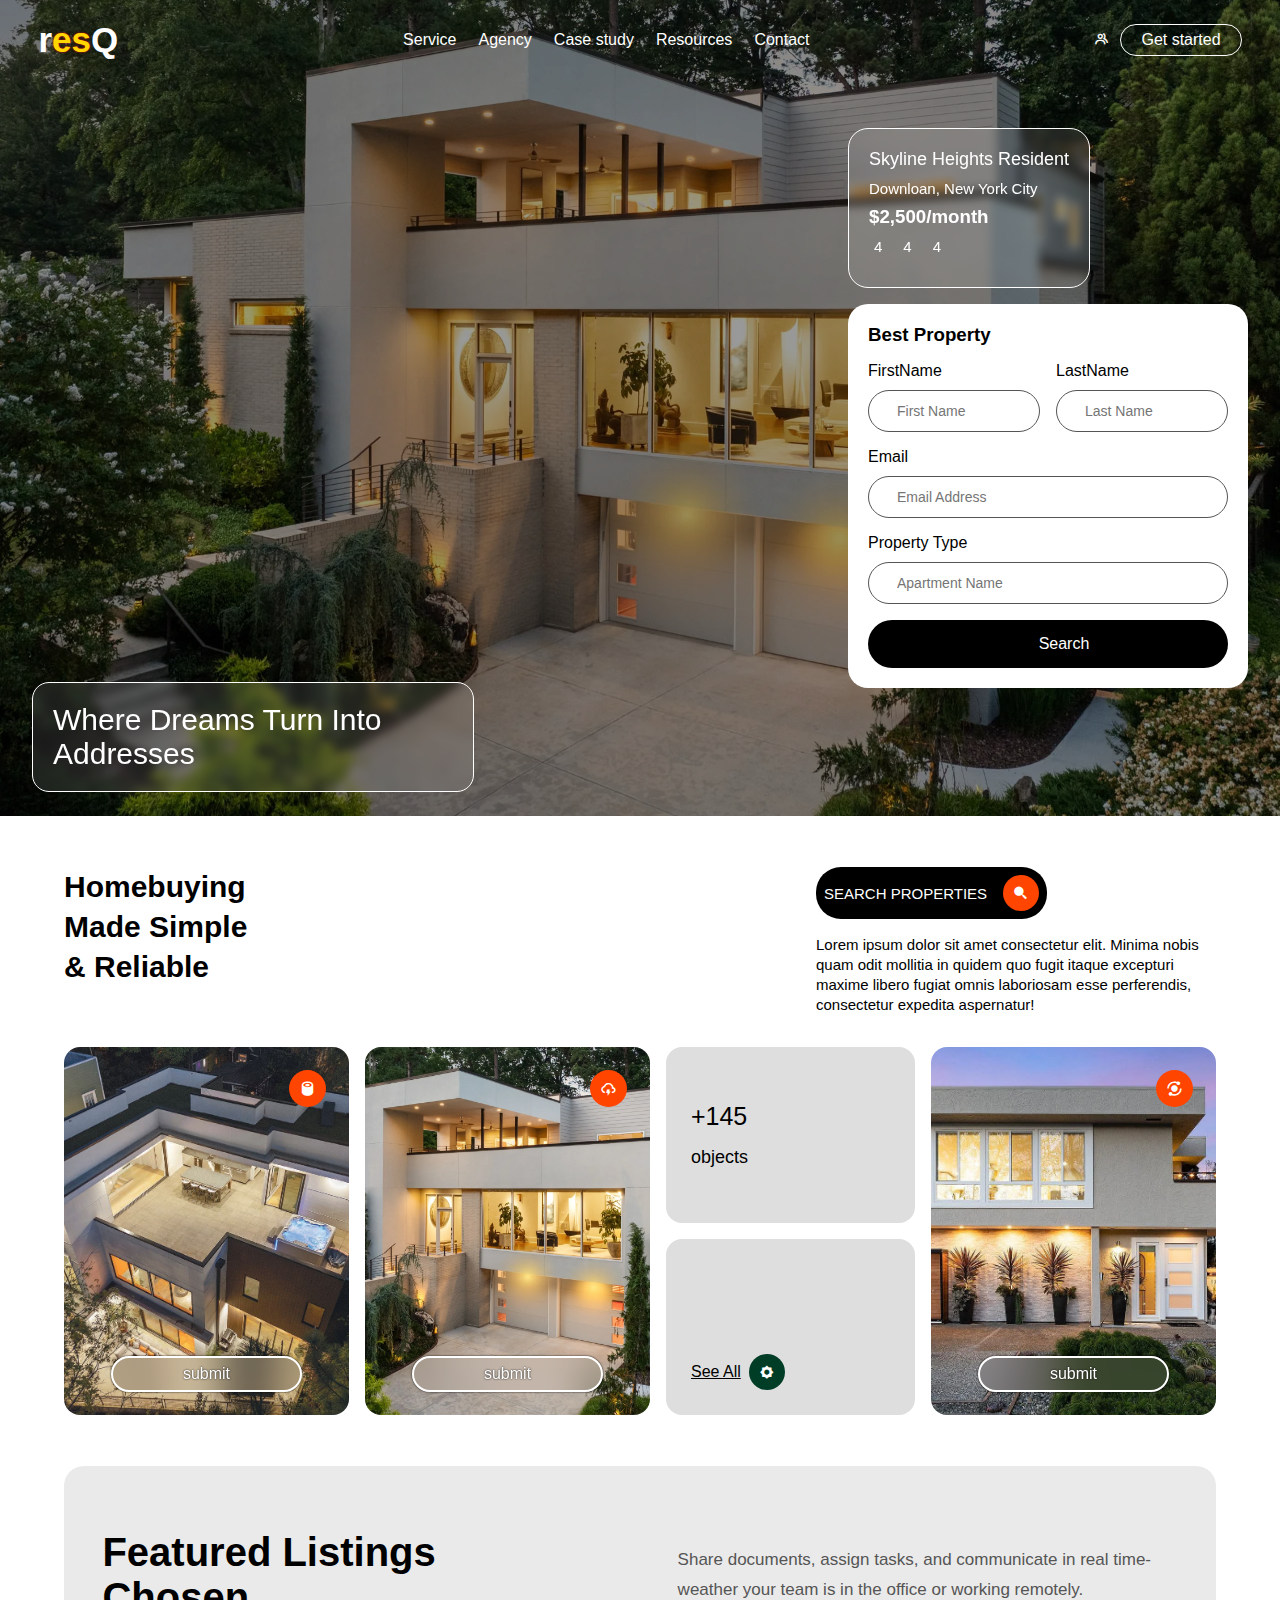
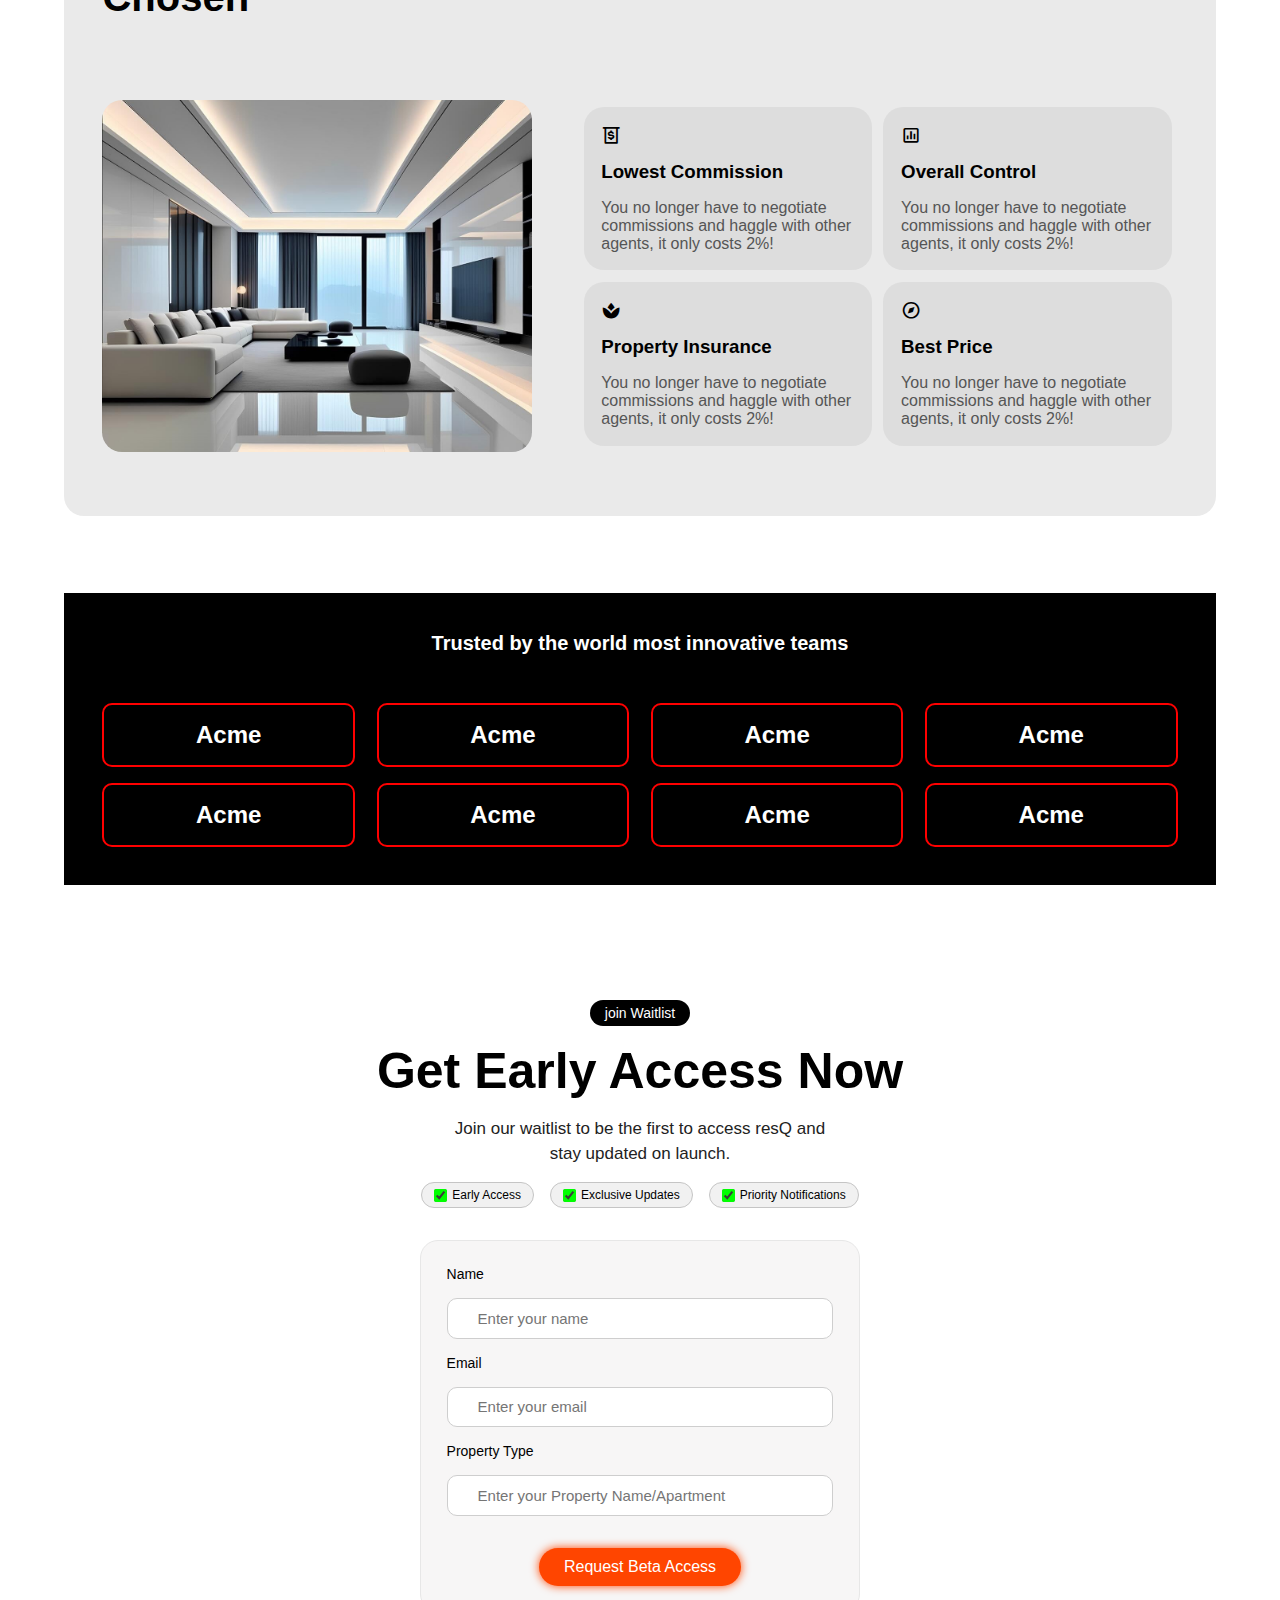
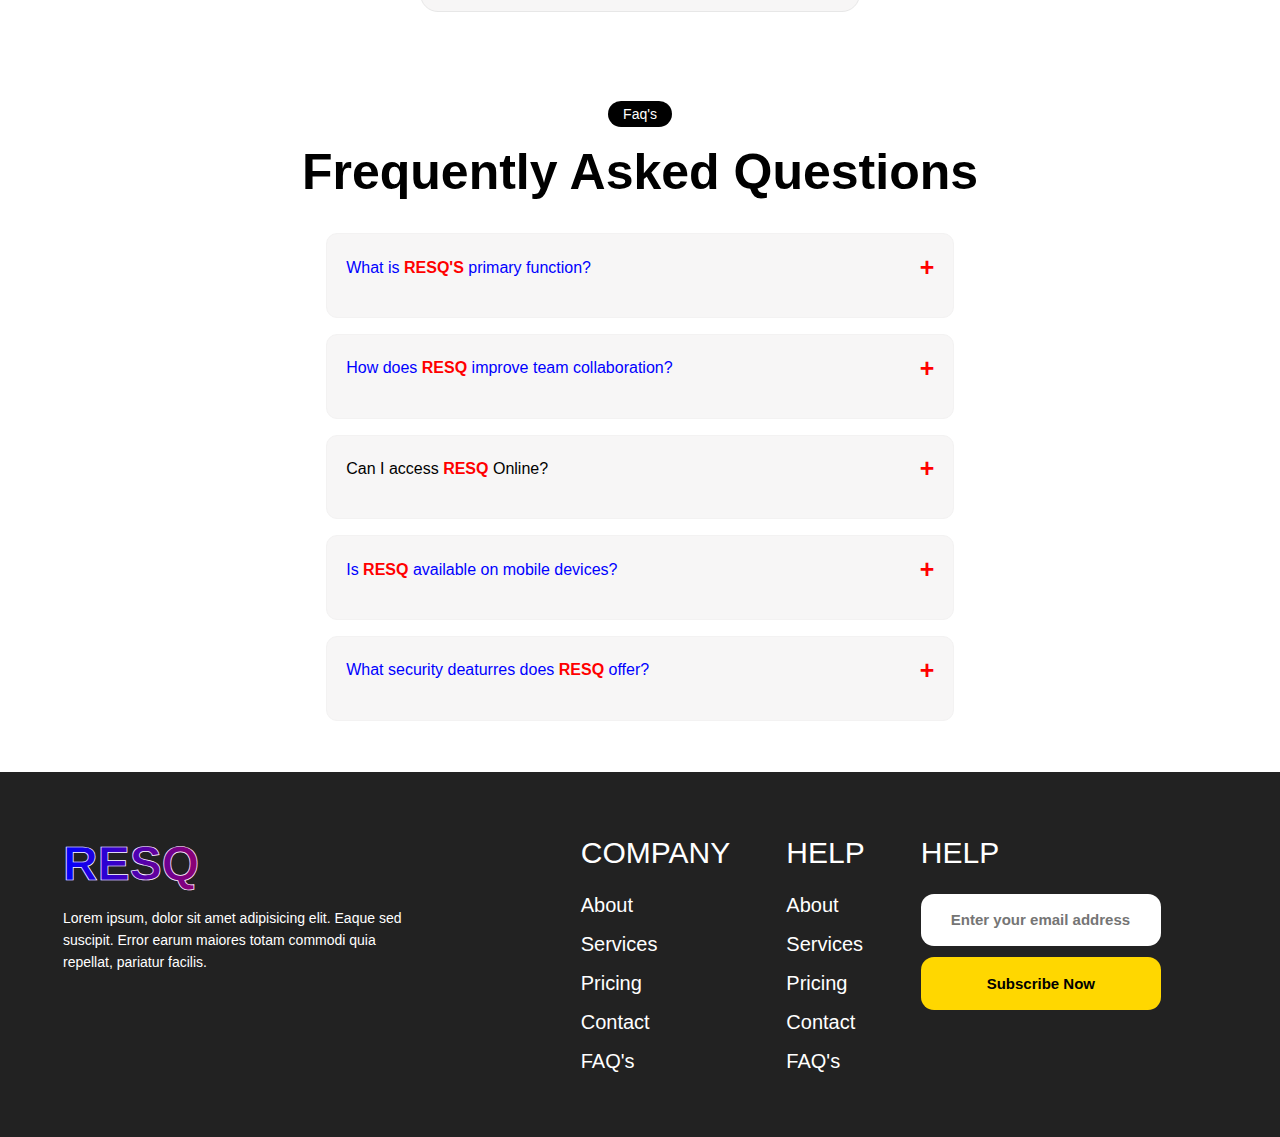
<file: index.html>
<!DOCTYPE html>
<html lang="en">
  <head>
    <meta charset="UTF-8" />
    <meta name="viewport" content="width=device-width, initial-scale=1.0" />
    <title>resQ | Real Estate Site..</title>
    <link rel="stylesheet" href="index.css" type="text/css" />
    <link
      href="https://unpkg.com/boxicons@2.1.4/css/boxicons.min.css"
      rel="stylesheet"
    />

    <style>
      @keyframes appear {
        from {
          opacity: 0;
          scale: 0.5;
        }

        to {
          opacity: 1;
          scale: 1;
        }
      }

      @keyframes appear2 {
        from {
          opacity: 0;
          transform: translateY(-100px);
        }

        to {
          opacity: 1;
          transform: translateY(0px);
        }
      }

      @keyframes appear3 {
        from {
          opacity: 0;
          transform: translateX(-200px);
        }

        to {
          opacity: 1;
          transform: translateX(0px);
        }
      }

      section,
      .inner10:nth-child(4) {
        animation: appear linear;
        animation-timeline: view();
        animation-range: entry cover 40%;
      }

      section:nth-child(4),
      .div4,
      .inner10 {
        animation: appear3 linear;
        animation-timeline: view();
        animation-range: entry cover 40%;
      }

      section:nth-child(5),
      .div3 {
        animation: appear2 linear;
        animation-timeline: view();
        animation-range: entry cover 40%;
      }
    </style>
  </head>

  <body>
    <header>
      <div class="logo">
        <h1>r<span>es</span>Q</h1>
      </div>
      <nav>
        <ul>
          <li><a href="">Service</a></li>
          <li><a href="">Agency</a></li>
          <li><a href="">Case study</a></li>
          <li><a href="">Resources</a></li>
          <li><a href="">Contact</a></li>
        </ul>
      </nav>
      <div class="hamburger">
        <div class="controls">
          <!-- <img
            src="image/home1.webp"
            alt=""
            style="border: 2px solid #fff"
            class="open"
          />
          <img
            src="image/house9.webp"
            alt=""
            style="border: 2px solid #ff0000"
            class="close"
          /> -->
          <i class="bx bx-menu" id="open"></i>
          <i class="bx bx-x" id="close"></i>
        </div>
        <ul id="hamNav">
          <li><a href="">Service</a></li>
          <li><a href="">Agency</a></li>
          <li><a href="">Case study</a></li>
          <li><a href="">Resources</a></li>
          <li><a href="">Contact</a></li>
        </ul>
      </div>
      <div class="btn1">
        <a href=""><i class="bx bx-group"></i></a>
        <a href="">Get started</a>
      </div>
    </header>
    <section class="sec1">
      <div class="cont1">
        <div class="div1">
          <span>
            <h4>Where Dreams Turn Into Addresses</h4>
          </span>
        </div>
        <div class="div2">
          <div class="cont1_inner1">
            <h4>Skyline Heights Resident</h4>
            <p>Downloan, New York City</p>
            <h3>$2,500/month</h3>
            <div class="inner">
              <span>
                <i></i>
                <p>4</p>
              </span>
              <span>
                <i></i>
                <p>4</p>
              </span>
              <span>
                <i></i>
                <p>4</p>
              </span>
            </div>
          </div>
          <div class="cont1_inner2">
            <h3>Best Property</h3>
            <form action="">
              <div class="form_inner">
                <div class="inputs">
                  <label for="name">FirstName</label>
                  <input
                    type="text"
                    name="FirstName"
                    id="name"
                    placeholder="First Name"
                  />
                </div>
                <div class="inputs">
                  <label for="name">LastName</label>
                  <input
                    type="text"
                    name="LastName"
                    id="name"
                    placeholder="Last Name"
                  />
                </div>
              </div>
              <div class="inputs">
                <label for="Email">Email</label>
                <input
                  type="email"
                  name="Email"
                  id="Email"
                  placeholder="Email Address"
                />
              </div>
              <div class="inputs">
                <label for="ApartmentName">Property Type</label>
                <input
                  type="email"
                  name="ApartmentName"
                  id="ap"
                  placeholder="Apartment Name"
                />
              </div>
              <button>Search</button>
            </form>
          </div>
        </div>
      </div>
    </section>
    <!-- <section class="sec2"></section> -->
    <section class="sec3">
      <div class="sec3_container">
        <div class="sec3_cont1">
          <div>
            <h3>Homebuying Made Simple & Reliable</h3>
          </div>
          <div>
            <div>
              <a href="">SEARCH PROPERTIES</a>
              <i class="bx bxs-search-alt-2"></i>
            </div>
            <div class="inner2">
              <p>
                Lorem ipsum dolor sit amet consectetur elit. Minima nobis quam
                odit mollitia in quidem quo fugit itaque excepturi maxime libero
                fugiat omnis laboriosam esse perferendis, consectetur expedita
                aspernatur!
              </p>
            </div>
          </div>
        </div>
        <div class="sec3_cont2">
          <div>
            <span>
              <i class="bx bxs-sushi"></i>
            </span>
            <span>
              <a href="">submit</a>
            </span>
          </div>
          <div>
            <span>
              <i class="bx bx-cloud-lightning"></i>
            </span>
            <span>
              <a href="">submit</a>
            </span>
          </div>
          <div class="grid_cont">
            <div>
              <h4>+145</h4>
              <p>objects</p>
            </div>
            <div>
              <span>
                <a href="">See All</a>
                <a href=""><i class="bx bxs-brightness"></i></a>
              </span>
            </div>
          </div>
          <div>
            <span>
              <i class="bx bxs-analyse"></i>
            </span>
            <span>
              <a href="">submit</a>
            </span>
          </div>
        </div>
      </div>
    </section>
    <section class="sec4">
      <div class="sec4_overAll_container">
        <div class="sec4_cont1">
          <h3>Featured Listings Chosen</h3>
          <p>
            Share documents, assign tasks, and communicate in real time- weather
            your team is in the office or working remotely.
          </p>
        </div>
        <div class="sec4_cont2">
          <div>
            <img
              src="image/20250623_074328.jpg"
              alt="house picture"
              loading="lazy"
            />
          </div>

          <div>
            <div>
              <div>
                <!-- <i class='bx bxs-extension' ></i> -->
                <i class="bx bx-money-withdraw"></i>
                <h3>Lowest Commission</h3>
                <p>
                  You no longer have to negotiate commissions and haggle with
                  other agents, it only costs 2%!
                </p>
              </div>

              <div>
                <i class="bx bx-bar-chart-square"></i>
                <h3>Overall Control</h3>
                <p>
                  You no longer have to negotiate commissions and haggle with
                  other agents, it only costs 2%!
                </p>
              </div>
            </div>

            <div>
              <div>
                <i class="bx bxs-spa"></i>
                <h3>Property Insurance</h3>
                <p>
                  You no longer have to negotiate commissions and haggle with
                  other agents, it only costs 2%!
                </p>
              </div>

              <div>
                <i class="bx bx-compass"></i>
                <h3>Best Price</h3>
                <p>
                  You no longer have to negotiate commissions and haggle with
                  other agents, it only costs 2%!
                </p>
              </div>
            </div>
          </div>
        </div>
      </div>
    </section>
    <section class="sec5">
      <div class="sec5_overAll_cont">
        <div class="sec5_cont1">
          <h4>Trusted by the world most innovative teams</h4>
        </div>
        <div class="inner3">
          <div class="inner_cnt1">
            <span>
              <i></i>
              <h2>Acme</h2>
            </span>
            <span>
              <i></i>
              <h2>Acme</h2>
            </span>
            <span>
              <i></i>
              <h2>Acme</h2>
            </span>
            <span>
              <i></i>
              <h2>Acme</h2>
            </span>
          </div>
          <div class="inner_cnt1">
            <span>
              <i></i>
              <h2>Acme</h2>
            </span>
            <span>
              <i></i>
              <h2>Acme</h2>
            </span>
            <span>
              <i></i>
              <h2>Acme</h2>
            </span>
            <span>
              <i></i>
              <h2>Acme</h2>
            </span>
          </div>
        </div>
      </div>
    </section>
    <section class="sec6">
      <div class="sec6_cont1">
        <span>
          <i></i>
          <h4>join Waitlist</h4>
        </span>
        <div class="div3">
          <h2>Get Early Access Now</h2>
          <p>
            Join our waitlist to be the first to access resQ and stay updated on
            launch.
          </p>
        </div>
        <div class="div4">
          <span>
            <input type="checkbox" name="" id="" checked />
            <p>Early Access</p>
          </span>
          <span>
            <input type="checkbox" name="" id="" checked />
            <p>Exclusive Updates</p>
          </span>
          <span>
            <input type="checkbox" name="" id="" checked />
            <p>Priority Notifications</p>
          </span>
        </div>
      </div>
      <div class="sec6_cont2">
        <form action="https://formspree.io/f/xovlbdoa" method="POST">
          <div class="input1">
            <label for="">Name</label>
            <input
              type="text"
              name="name"
              id="Name"
              placeholder="Enter your name"
            />
          </div>
          <div class="input1">
            <label for="">Email</label>
            <input
              type="email"
              name="Email"
              id="Email"
              placeholder="Enter your email"
            />
          </div>
          <div class="input1">
            <label for="">Property Type</label>
            <input
              type="text"
              name="Property Type"
              id="PropertyType"
              placeholder="Enter your Property Name/Apartment"
            />
          </div>

          <button type="submit">Request Beta Access</button>
        </form>
      </div>
    </section>
    <section class="sec7">
      <div class="sec7_cont1">
        <span>
          <i></i>
          <h4>Faq's</h4>
        </span>
        <h2>Frequently Asked Questions</h2>
      </div>
      <div class="sec7_cont2">
        <div class="display">
          <div class="head1">
            <h3 style="--clr: blue">
              What is <strong>resQ's</strong> primary function?
            </h3>
            <span>
              <i class="p_open">+</i>
              <i class="p_close">-</i>
            </span>
          </div>
          <div class="drop_content">
            <p id="drop">
              Lorem ipsum dolor sit amet consectetur adipisicing elit. Omnis eum
              atque nobis sed cupiditate quae nemo alias, nihil aliquid suscipit
              iste doloribus aliquam laboriosam fugit, asperiores tempore ipsum
              inventore. Magnam?
            </p>
          </div>
        </div>

        <div class="display">
          <div class="head1">
            <h3 style="--clr: blue">
              How does <strong>resQ</strong> improve team collaboration?
            </h3>
            <span>
              <i class="p_open">+</i>
              <i class="p_close">-</i>
            </span>
          </div>
          <div class="drop_content">
            <p id="drop">
              Lorem ipsum dolor sit amet consectetur adipisicing elit. Omnis eum
              atque nobis sed cupiditate quae nemo alias, nihil aliquid suscipit
              iste doloribus aliquam laboriosam fugit, asperiores tempore ipsum
              inventore. Magnam?
            </p>
          </div>
        </div>

        <div class="display">
          <div class="head1">
            <h3 style="--clr: #000">
              Can I access <strong>resQ</strong> Online?
            </h3>
            <span>
              <i class="p_open">+</i>
              <i class="p_close">-</i>
            </span>
          </div>
          <div class="drop_content">
            <p id="drop">
              Lorem ipsum dolor sit amet consectetur adipisicing elit. Omnis eum
              atque nobis sed cupiditate quae nemo alias, nihil aliquid suscipit
              iste doloribus aliquam laboriosam fugit, asperiores tempore ipsum
              inventore. Magnam?
            </p>
          </div>
        </div>

        <div class="display">
          <div class="head1">
            <h3 style="--clr: blue">
              Is <strong>resQ</strong> available on mobile devices?
            </h3>
            <span>
              <i class="p_open">+</i>
              <i class="p_close">-</i>
            </span>
          </div>
          <div class="drop_content">
            <p id="drop">
              Lorem ipsum dolor sit amet consectetur adipisicing elit. Omnis eum
              atque nobis sed cupiditate quae nemo alias, nihil aliquid suscipit
              iste doloribus aliquam laboriosam fugit, asperiores tempore ipsum
              inventore. Magnam?
            </p>
          </div>
        </div>

        <div class="display">
          <div class="head1">
            <h3 style="--clr: blue">
              What security deaturres does <strong>resQ</strong> offer?
            </h3>
            <span>
              <i class="p_open">+</i>
              <i class="p_close">-</i>
            </span>
          </div>
          <div class="drop_content">
            <p id="drop">
              Lorem ipsum dolor sit amet consectetur adipisicing elit. Omnis eum
              atque nobis sed cupiditate quae nemo alias, nihil aliquid suscipit
              iste doloribus aliquam laboriosam fugit, asperiores tempore ipsum
              inventore. Magnam?
            </p>
          </div>
        </div>
      </div>
    </section>
    <footer>
      <div class="footer_container">
        <div class="footer1">
          <h2>resQ</h2>
          <p>
            Lorem ipsum, dolor sit amet adipisicing elit. Eaque sed suscipit.
            Error earum maiores totam commodi quia repellat, pariatur facilis.
          </p>
        </div>
        <div class="footer2">
          <div class="first_nav">
            <h3>Company</h3>
            <nav>
              <a href="">About</a>
              <a href="">Services</a>
              <a href="">Pricing</a>
              <a href="">Contact</a>
              <a href="">FAQ's</a>
            </nav>
          </div>

          <div class="first_nav">
            <h3>HElp</h3>
            <nav>
              <a href="">About</a>
              <a href="">Services</a>
              <a href="">Pricing</a>
              <a href="">Contact</a>
              <a href="">FAQ's</a>
            </nav>
          </div>

          <div class="first_nav">
            <h3>HElp</h3>
            <div class="end_div">
              <input
                type="email"
                name=""
                id=""
                placeholder="Enter your email address"
              />
              <a href="">Subscribe Now</a>
            </div>
          </div>
        </div>
      </div>
    </footer>
  </body>
  <script src="index.js"></script>
</html>
</file>
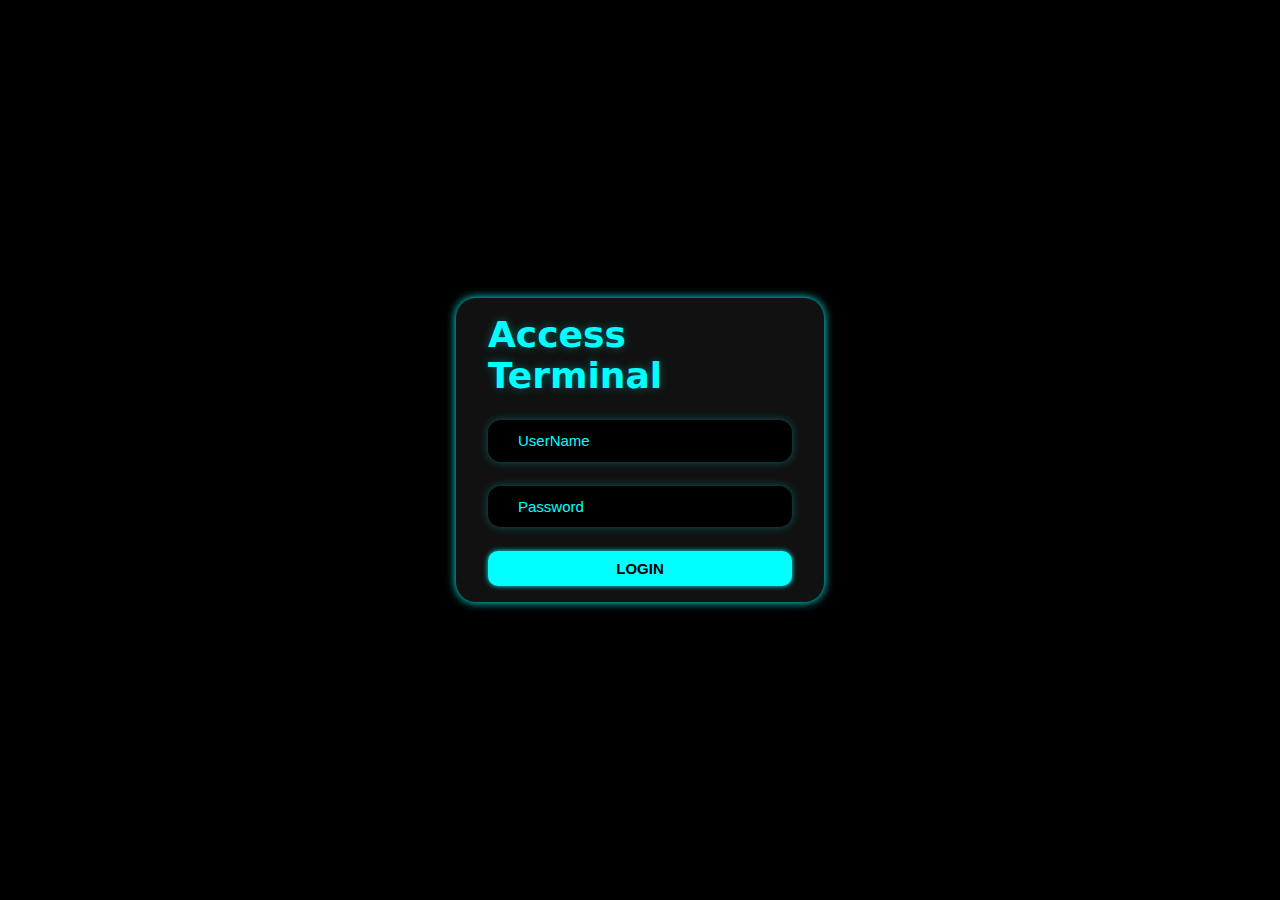
<file: access.html>
<!DOCTYPE html>
<html lang="en">

<head>
    <meta charset="UTF-8">
    <meta name="viewport" content="width=device-width, initial-scale=1.0">
    <title>Access Terminal</title>
    <link rel="stylesheet" href="access.css" type="text/css">
</head>

<body>
    <div class="container">
        <h2>Access Terminal</h2>
        <input style="--i:0" type="text" placeholder="UserName">
        <input style="--i:2" type="password" placeholder="Password">
        <button>Login</button>
    </div>
</body>

</html>
</file>
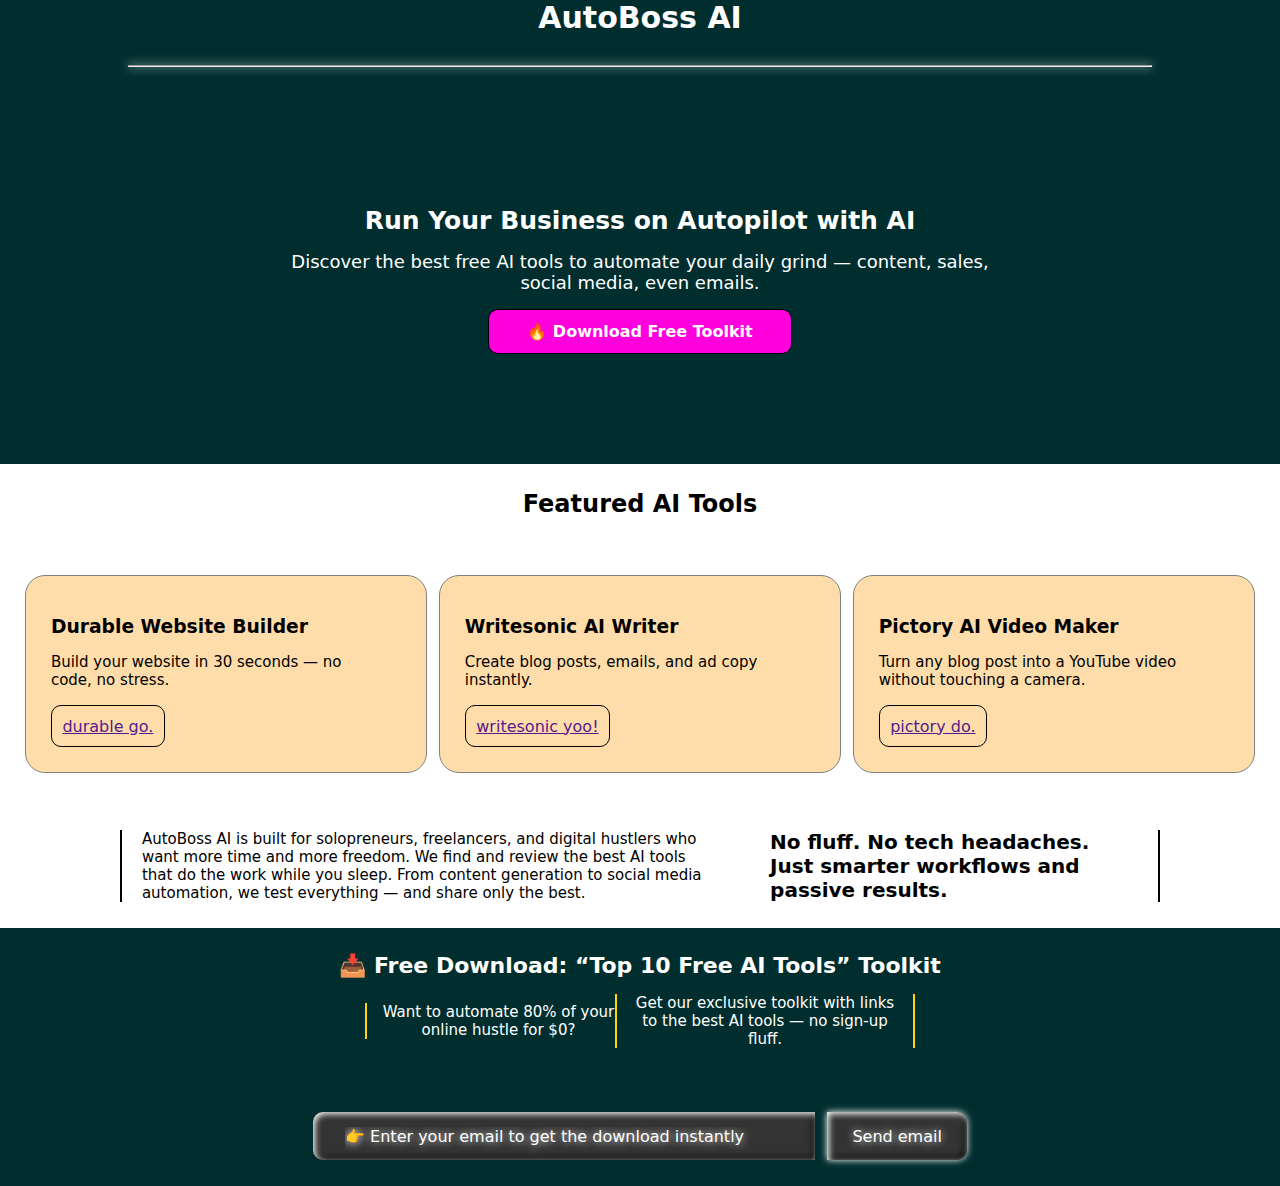
<file: autoBoss.html>
<!DOCTYPE html>
<html lang="en">
  <head>
    <meta charset="UTF-8" />
    <meta name="viewport" content="width=device-width, initial-scale=1.0" />
    <meta
      name="description"
      content="Discover the best free AI tools to automate your daily grind — content, sales, social media, even emails."
    />
    <title>AutoBoss AI</title>
    <link rel="stylesheet" href="autoBoss.css" type="text/css" />
  </head>

  <body>
    <header>
      <div class="logo">
        <a href="#">AutoBoss AI</a>
        <hr class="FirstHr" />
      </div>
    </header>
    <section class="sec1">
      <div>
        <h3>Run Your Business on Autopilot with AI</h3>
        <p>
          Discover the best free AI tools to automate your daily grind —
          content, sales, social media, even emails.
        </p>
        <button type="submit">🔥 Download Free Toolkit</button>
      </div>
    </section>
    <section class="sec2">
      <div class="container1">
        <p>
          AutoBoss AI is built for solopreneurs, freelancers, and digital
          hustlers who want more time and more freedom. We find and review the
          best AI tools that do the work while you sleep. From content
          generation to social media automation, we test everything — and share
          only the best.
        </p>
        <h3>
          No fluff. No tech headaches. Just smarter workflows and passive
          results.
        </h3>
      </div>
      <div class="container2">
        <div class="head1">
          <h2>Featured AI Tools</h2>
        </div>
        <div class="cont2_content">
          <div class="content1">
            <i></i>
            <h3>Durable Website Builder</h3>
            <p>Build your website in 30 seconds — no code, no stress.</p>
            <a href="">Durable Go.</a>
          </div>

          <div class="content1">
            <i></i>
            <h3>Writesonic AI Writer</h3>
            <p>Create blog posts, emails, and ad copy instantly.</p>
            <a href="">Writesonic yoo!</a>
          </div>

          <div class="content1">
            <i></i>
            <h3>Pictory AI Video Maker</h3>
            <p>
              Turn any blog post into a YouTube video without touching a camera.
            </p>
            <a href="">Pictory do.</a>
          </div>
        </div>
      </div>
    </section>
    <section class="sec3">
      <div class="head2">
        <h2>📥 Free Download: “Top 10 Free AI Tools” Toolkit</h2>
        <span>
          <p>Want to automate 80% of your online hustle for $0?</p>
          <p>
            Get our exclusive toolkit with links to the best AI tools — no
            sign-up fluff.
          </p>
        </span>
    </div>
    <div class="send">
    <input type="email" name="email" id="email" placeholder="👉 Enter your email to get the download instantly">
    <button type="submit">Send email</button>
    </div>
    </section>
  </body>
</html>
</file>
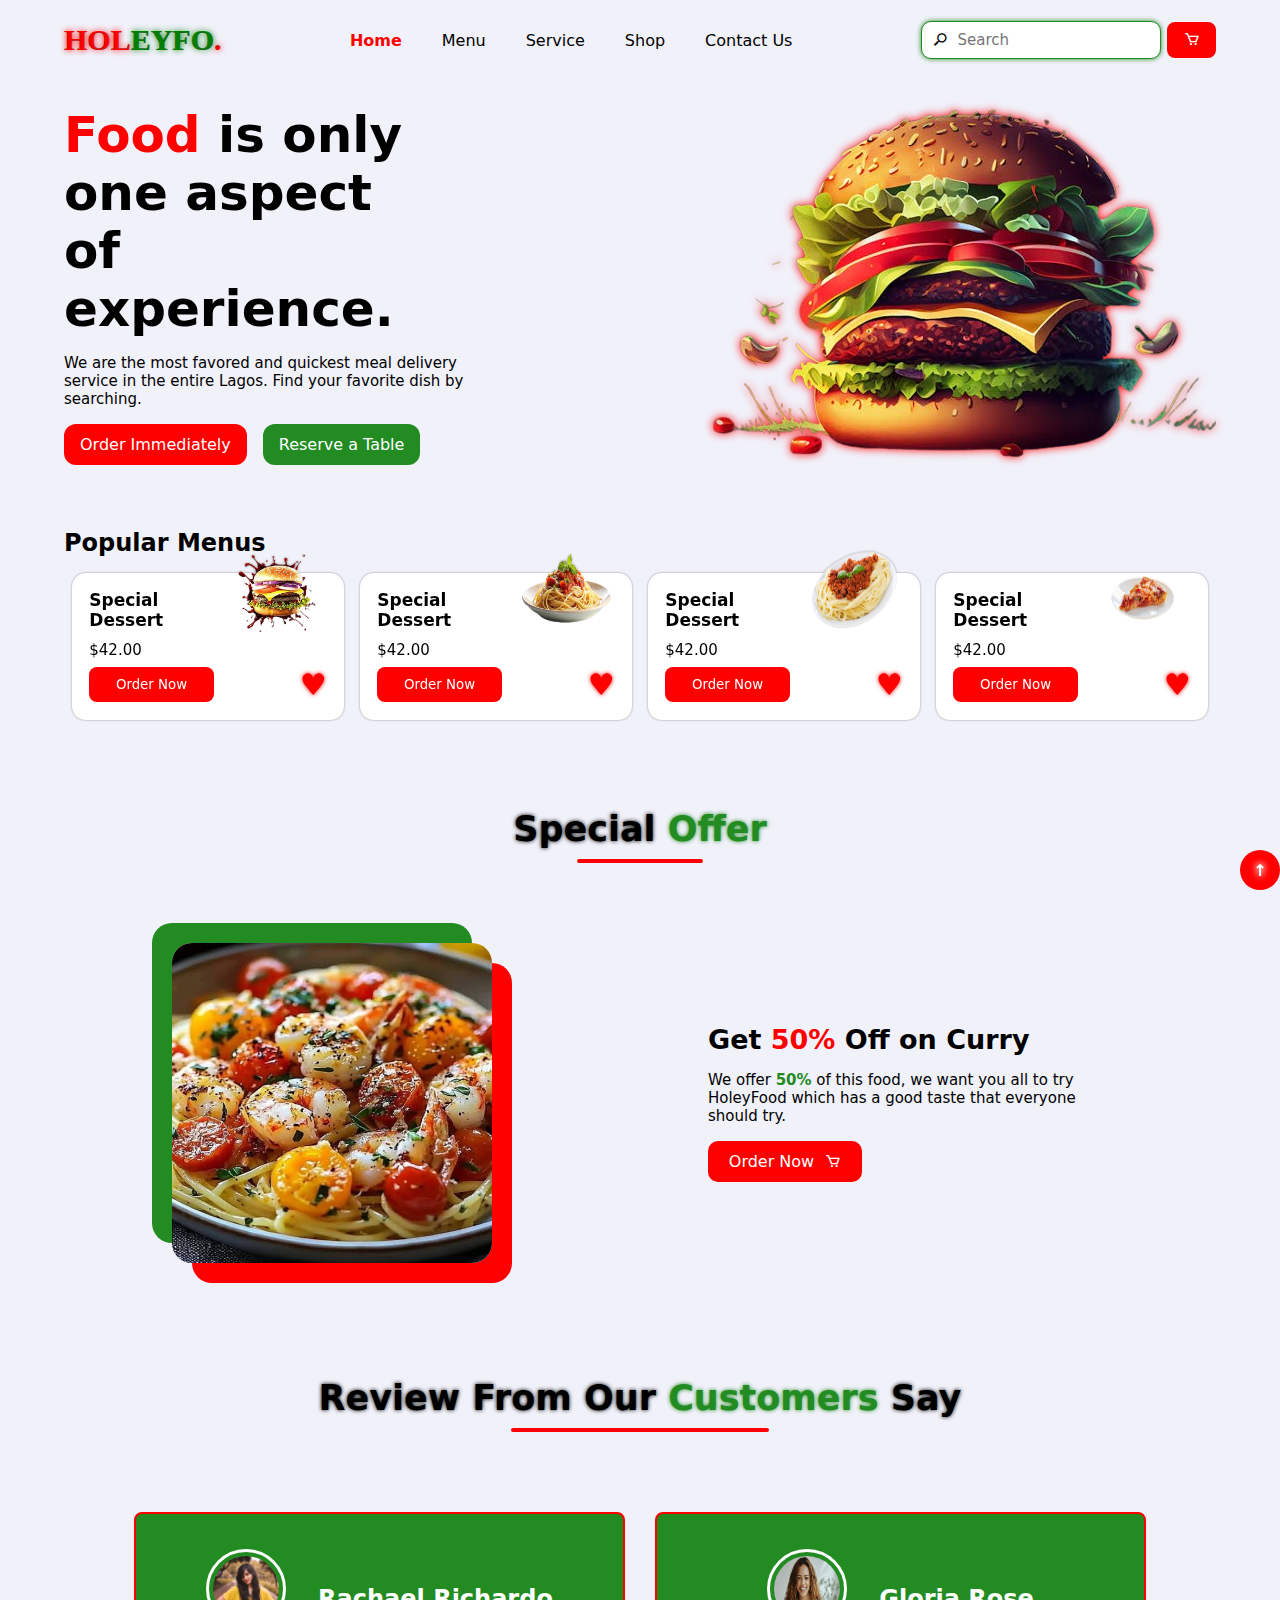
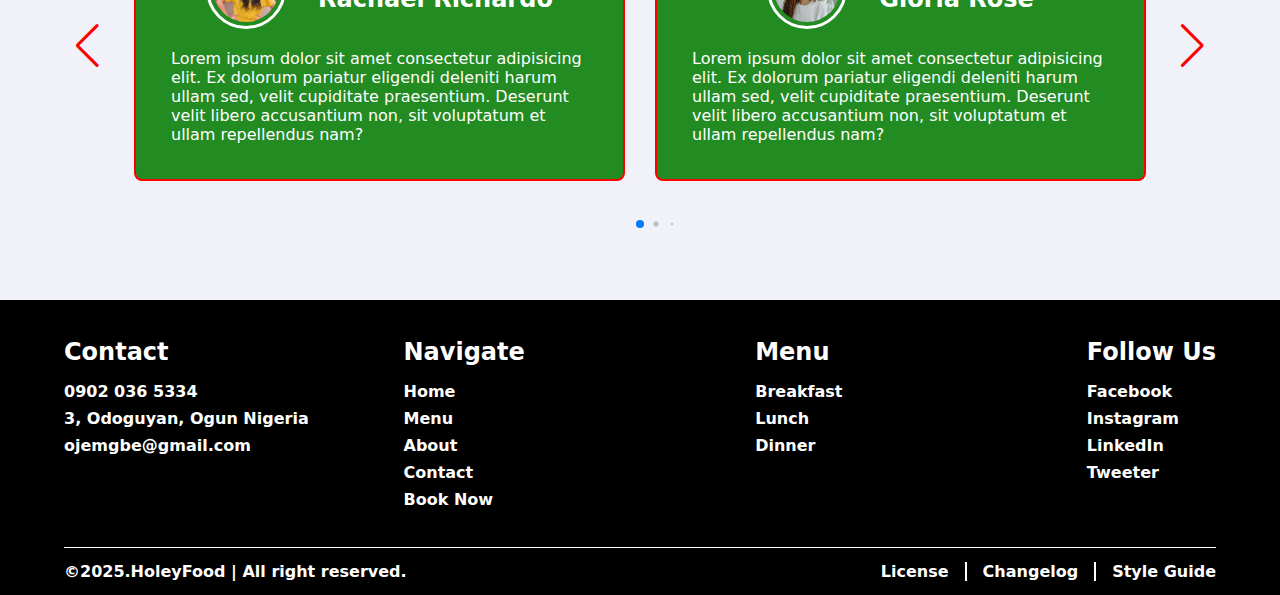
<file: cartering.html>
<!DOCTYPE html>
<html lang="en">
  <head>
    <meta charset="UTF-8" />
    <meta name="viewport" content="width=device-width, initial-scale=1.0" />
    <title>Holeey | Cartrering Services</title>
    <link rel="stylesheet" href="cartering.css" type="text/css" />
    <link
      href="https://unpkg.com/boxicons@2.1.4/css/boxicons.min.css"
      rel="stylesheet"
    />
    <link
      rel="stylesheet"
      href="https://cdn.jsdelivr.net/npm/swiper@11/swiper-bundle.min.css"
    />

    <style>
      @keyframes appear {
        from {
          opacity: 0;
          scale: 0.5;
        }

        to {
          opacity: 1;
          scale: 1;
        }
      }

      @keyframes appear2 {
        from {
          opacity: 0;
          transform: translateY(-100px);
        }

        to {
          opacity: 1;
          transform: translateY(0px);
        }
      }

      @keyframes appear3 {
        from {
          opacity: 0;
          transform: translateX(-200px);
        }

        to {
          opacity: 1;
          transform: translateX(0px);
        }
      }

      section,
      .inner10:nth-child(4) {
        animation: appear linear;
        animation-timeline: view();
        animation-range: entry cover 40%;
      }

      section:nth-child(4),
      .div4,
      .inner10 {
        animation: appear2 linear;
        animation-timeline: view();
        animation-range: entry cover 40%;
      }

      section:nth-child(5),
      .div3 {
        animation: appear3 linear;
        animation-timeline: view();
        animation-range: entry cover 40%;
      }

      .goUp {
        position: absolute;
        z-index: 1;
        height: fit-content;
        width: 100%;
        display: flex;
        justify-content: center;
        align-items: center;
        padding: 1em;
        right: 0;
        bottom: 0;
      }

      .goUp a {
        position: fixed;
        background-color: red;
        color: #fff;
        border-radius: 50%;
        height: 2.5em;
        margin-bottom: 10px;
        width: 2.5em;
        text-decoration: none;
        font-weight: bold;
        text-shadow: 1px 0 7px #fff, -1px 0 7px #fff;
        display: flex;
        justify-content: center;
        align-items: center;
        right: 0;
        bottom: 0;
      }
    </style>
  </head>

  <body id="up">
    <header>
      <div class="header_container">
        <div class="logo">
          <a href="">hol<span>eyFo</span>.</a>
        </div>
        <nav>
          <a href="" class="active">Home</a>
          <a href="">Menu</a>
          <a href="">Service</a>
          <a href="">Shop</a>
          <a href="">Contact Us</a>
        </nav>

        <div class="Hamburger">
          <div class="ham_controls">
            <i class='bx bx-menu' id="open"></i>
            <i class='bx bx-x' id="close"></i>
            <!-- <i >o</i>
            <i >c</i> -->
          </div>
          <div class="hambur_content">
            <a href="" class="active">Home</a>
            <a href="">Menu</a>
            <a href="">Service</a>
            <a href="">Shop</a>
            <a href="">Contact Us</a>
          </div>
        </div>
        <div class="header_end">
          <div class="search">
            <i class="bx bx-search-alt-2 bx-rotate-90"></i>
            <input
              type="search"
              placeholder="Search"
              id="search"
              name="search"
            />
          </div>
          <a href=""><i class="bx bx-cart"></i></a>
        </div>
      </div>
    </header>
    <section class="sec1">
      <div class="sec1_container">
        <div class="container1">
          <h2><span>Food</span> is only one aspect of experience.</h2>
          <p>
            We are the most favored and quickest meal delivery service in the
            entire Lagos. Find your favorite dish by searching.
          </p>
          <div class="btn1">
            <a href="">Order Immediately</a>
            <a href="">Reserve a Table</a>
          </div>
        </div>
        <div class="container2">
          <!-- <img src="image/images__28_-removebg-preview.png" alt="" /> -->
          <img src="image/images__29_-removebg-preview.png" alt="" />
        </div>
      </div>
    </section>
    <section class="sec2">
      <div class="sec2_container">
        <h2>Popular Menus</h2>
        <div class="container3">
          <div class="cont3_inner">
            <div class="content1">
              <span>
                <h2>Special Dessert</h2>
                <h3>$42.00</h3>
              </span>
              <span>
                <img src="image/images__27_-removebg-preview.png" alt="" />
              </span>
            </div>
            <div class="content2">
              <button type="submit">Order Now</button>
              <p>&hearts;</p>
            </div>
          </div>

          <div class="cont3_inner">
            <div class="content1">
              <span>
                <h2>Special Dessert</h2>
                <h3>$42.00</h3>
              </span>
              <span>
                <img src="image/images__17_-removebg-preview.png" alt="" />
              </span>
            </div>
            <div class="content2">
              <button type="submit">Order Now</button>
              <p>&hearts;</p>
            </div>
          </div>

          <div class="cont3_inner">
            <div class="content1">
              <span>
                <h2>Special Dessert</h2>
                <h3>$42.00</h3>
              </span>
              <span>
                <img src="image/images__18_-removebg-preview.png" alt="" />
              </span>
            </div>
            <div class="content2">
              <button type="submit">Order Now</button>
              <p>&hearts;</p>
            </div>
          </div>

          <div class="cont3_inner">
            <div class="content1">
              <span>
                <h2>Special Dessert</h2>
                <h3>$42.00</h3>
              </span>
              <span>
                <img src="image/images__19_-removebg-preview.png" alt="" />
              </span>
            </div>
            <div class="content2">
              <button type="submit">Order Now</button>
              <p>&hearts;</p>
            </div>
          </div>
        </div>
      </div>
    </section>
    <section class="sec3">
      <div class="sec3_container">
        <div class="head1">
          <h3>Special <span>Offer</span></h3>
          <hr />
        </div>
        <div class="container4">
          <img src="image/images (24).jpeg" alt="" />
          <div class="cont4_content">
            <h3>Get <span>50%</span> Off on Curry</h3>
            <p>
              We offer <span>50%</span> of this food, we want you all to try
              HoleyFood which has a good taste that everyone should try.
            </p>
            <a href="">Order Now <i class="bx bx-cart"></i></a>
          </div>
        </div>
      </div>
    </section>

    <div class="goUp">
      <a href="#up">&uparrow;</a>
    </div>
    <section class="sec4">
      <div class="sec4_container">
        <div class="head2">
          <h3>Review From Our <span>Customers</span> Say</h3>
          <hr />
        </div>

        <div class="container5 swiper">
          <div class="slider-wrapper">
            <div class="card-list swiper-wrapper">
              <div class="card-item swiper-slide">
                <div class="upper">
                  <img src="image/images (30).jpeg" alt="" class="user-image" />
                  <h2 class="user-name">Rachael Richardo</h2>
                </div>
                <p>
                  Lorem ipsum dolor sit amet consectetur adipisicing elit. Ex
                  dolorum pariatur eligendi deleniti harum ullam sed, velit
                  cupiditate praesentium. Deserunt velit libero accusantium non,
                  sit voluptatum et ullam repellendus nam?
                </p>
              </div>

              <div class="card-item swiper-slide">
                <div class="upper">
                  <img src="image/images (31).jpeg" alt="" class="user-image" />
                  <h2 class="user-name">Gloria Rose</h2>
                </div>
                <p>
                  Lorem ipsum dolor sit amet consectetur adipisicing elit. Ex
                  dolorum pariatur eligendi deleniti harum ullam sed, velit
                  cupiditate praesentium. Deserunt velit libero accusantium non,
                  sit voluptatum et ullam repellendus nam?
                </p>
              </div>

              <div class="card-item swiper-slide">
                <div class="upper">
                  <img src="image/images (32).jpeg" alt="" class="user-image" />
                  <h2 class="user-name">Paul Victor</h2>
                </div>
                <p>
                  Lorem ipsum dolor sit amet consectetur adipisicing elit. Ex
                  dolorum pariatur eligendi deleniti harum ullam sed, velit
                  cupiditate praesentium. Deserunt velit libero accusantium non,
                  sit voluptatum et ullam repellendus nam?
                </p>
              </div>

              <div class="card-item swiper-slide">
                <div class="upper">
                  <img src="image/images (33).jpeg" alt="" class="user-image" />
                  <h2 class="user-name">Mary Esther</h2>
                </div>
                <p>
                  Lorem ipsum dolor sit amet consectetur adipisicing elit. Ex
                  dolorum pariatur eligendi deleniti harum ullam sed, velit
                  cupiditate praesentium. Deserunt velit libero accusantium non,
                  sit voluptatum et ullam repellendus nam?
                </p>
              </div>

              <div class="card-item swiper-slide">
                <div class="upper">
                  <img
                    src="image/20250623_074328.jpg"
                    alt=""
                    class="user-image"
                  />
                  <h2 class="user-name">Jose Lan</h2>
                </div>
                <p>
                  Lorem ipsum dolor sit amet consectetur adipisicing elit. Ex
                  dolorum pariatur eligendi deleniti harum ullam sed, velit
                  cupiditate praesentium. Deserunt velit libero accusantium non,
                  sit voluptatum et ullam repellendus nam?
                </p>
              </div>
            </div>

            <div class="swiper-pagination"></div>
            <div class="swiper-slide-button swiper-button-prev"></div>
            <div class="swiper-slide-button swiper-button-next"></div>
          </div>
        </div>
      </div>
    </section>

    <footer>
      <div class="footer_container">
        <div class="footer_content1">
          <div class="footer_div1">
            <h2>Contact</h2>
            <nav>
              <a href="">0902 036 5334</a>
              <a href="">3, Odoguyan, Ogun Nigeria</a>
              <a href="">ojemgbe@gmail.com</a>
            </nav>
          </div>

          <div class="footer_div1">
            <h2>Navigate</h2>
            <nav>
              <a href="">Home</a>
              <a href="">Menu</a>
              <a href="">About</a>
              <a href="">Contact</a>
              <a href="">Book Now</a>
            </nav>
          </div>
        </div>

        <div class="footer_content2">
          <div class="footer_div1">
            <h2>Menu</h2>
            <nav>
              <a href="">Breakfast</a>
              <a href="">Lunch</a>
              <a href="">Dinner</a>
            </nav>
          </div>

          <div class="footer_div1">
            <h2>Follow Us</h2>
            <nav>
              <a href="">Facebook</a>
              <a href="">Instagram</a>
              <a href="">LinkedIn</a>
              <a href="">Tweeter</a>
            </nav>
          </div>
        </div>
      </div>
      <div class="footer_end">
        <a href="">&copy;2025.HoleyFood | All right reserved.</a>
        <nav>
          <a href="">License</a>
          <a href="">Changelog</a>
          <a href="">Style Guide</a>
        </nav>
      </div>
    </footer>
  </body>
  <script src="https://cdn.jsdelivr.net/npm/swiper@11/swiper-bundle.min.js"></script>
  <script src="cartrering.js"></script>
</html>
</file>
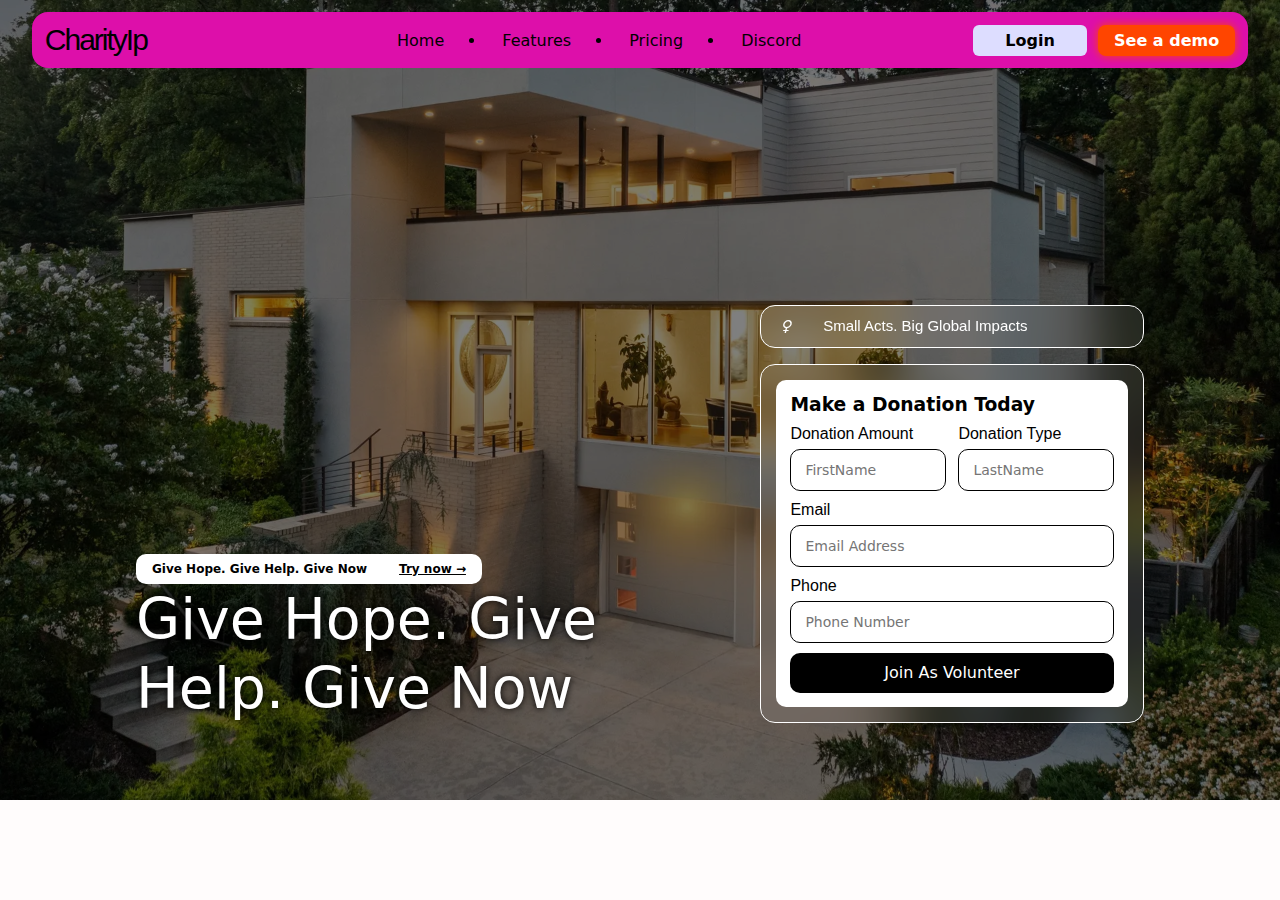
<file: charity.html>
<!DOCTYPE html>
<html lang="en">

<head>
  <meta charset="UTF-8" />
  <meta name="viewport" content="width=device-width, initial-scale=1.0" />
  <meta name="description"
    content="CharityIp is a site that offers you to donate to the less Privileged Across the WORLD. Your Day to Put a Smile on the Faces of the Less Priviged!" />
  <title>CharityIp | Put Smile | Help</title>
  <link rel="stylesheet" href="charity.css" type="text/css" />
</head>

<body>
  <header>
    <div class="header_container">
      <div class="logo">
        <a href="">CharityIp</a>
      </div>
      <nav>
        <ul>
          <li><a href="">Home</a></li>
          <li><a href="">Features</a></li>
          <li><a href="">Pricing</a></li>
          <li><a href="">Discord</a></li>
        </ul>
      </nav>
      <div class="header_login">
        <a href="">Login</a>
        <a href="">See a demo</a>
      </div>
    </div>
  </header>
  <section>
    <div class="container1">
      <div class="div1">
        <p>Give Hope. Give Help. Give Now</p>
        <a href="">Try now &rarr;</a>
      </div>
      <h3>Give Hope. Give Help. Give Now</h3>
    </div>
    <div class="container2">
      <div class="div2">
        <i>&female;</i>
        <p>Small Acts. Big Global Impacts</p>
      </div>
      <div class="div3">
        <form action="">
          <h3>Make a Donation Today</h3>
          <div class="first_inputs">

            <div class="input">
              <label for="">Donation Amount</label>
              <input type="text" name="" id="" placeholder="FirstName">
            </div>

            <div class="input">
              <label for="">Donation Type</label>
              <input type="text" name="" id="" placeholder="LastName">
            </div>
          </div>

          <div class="input">
            <label for="">Email</label>
            <input type="email" name="email" id="email" placeholder="Email Address">
          </div>

          <div class="input">
            <label for="">Phone</label>
            <input type="number" name="number" id="number" placeholder="Phone Number">
          </div>
          <button type="submit">Join As Volunteer</button>
        </form>
      </div>
    </div>
  </section>
</body>

</html>
</file>
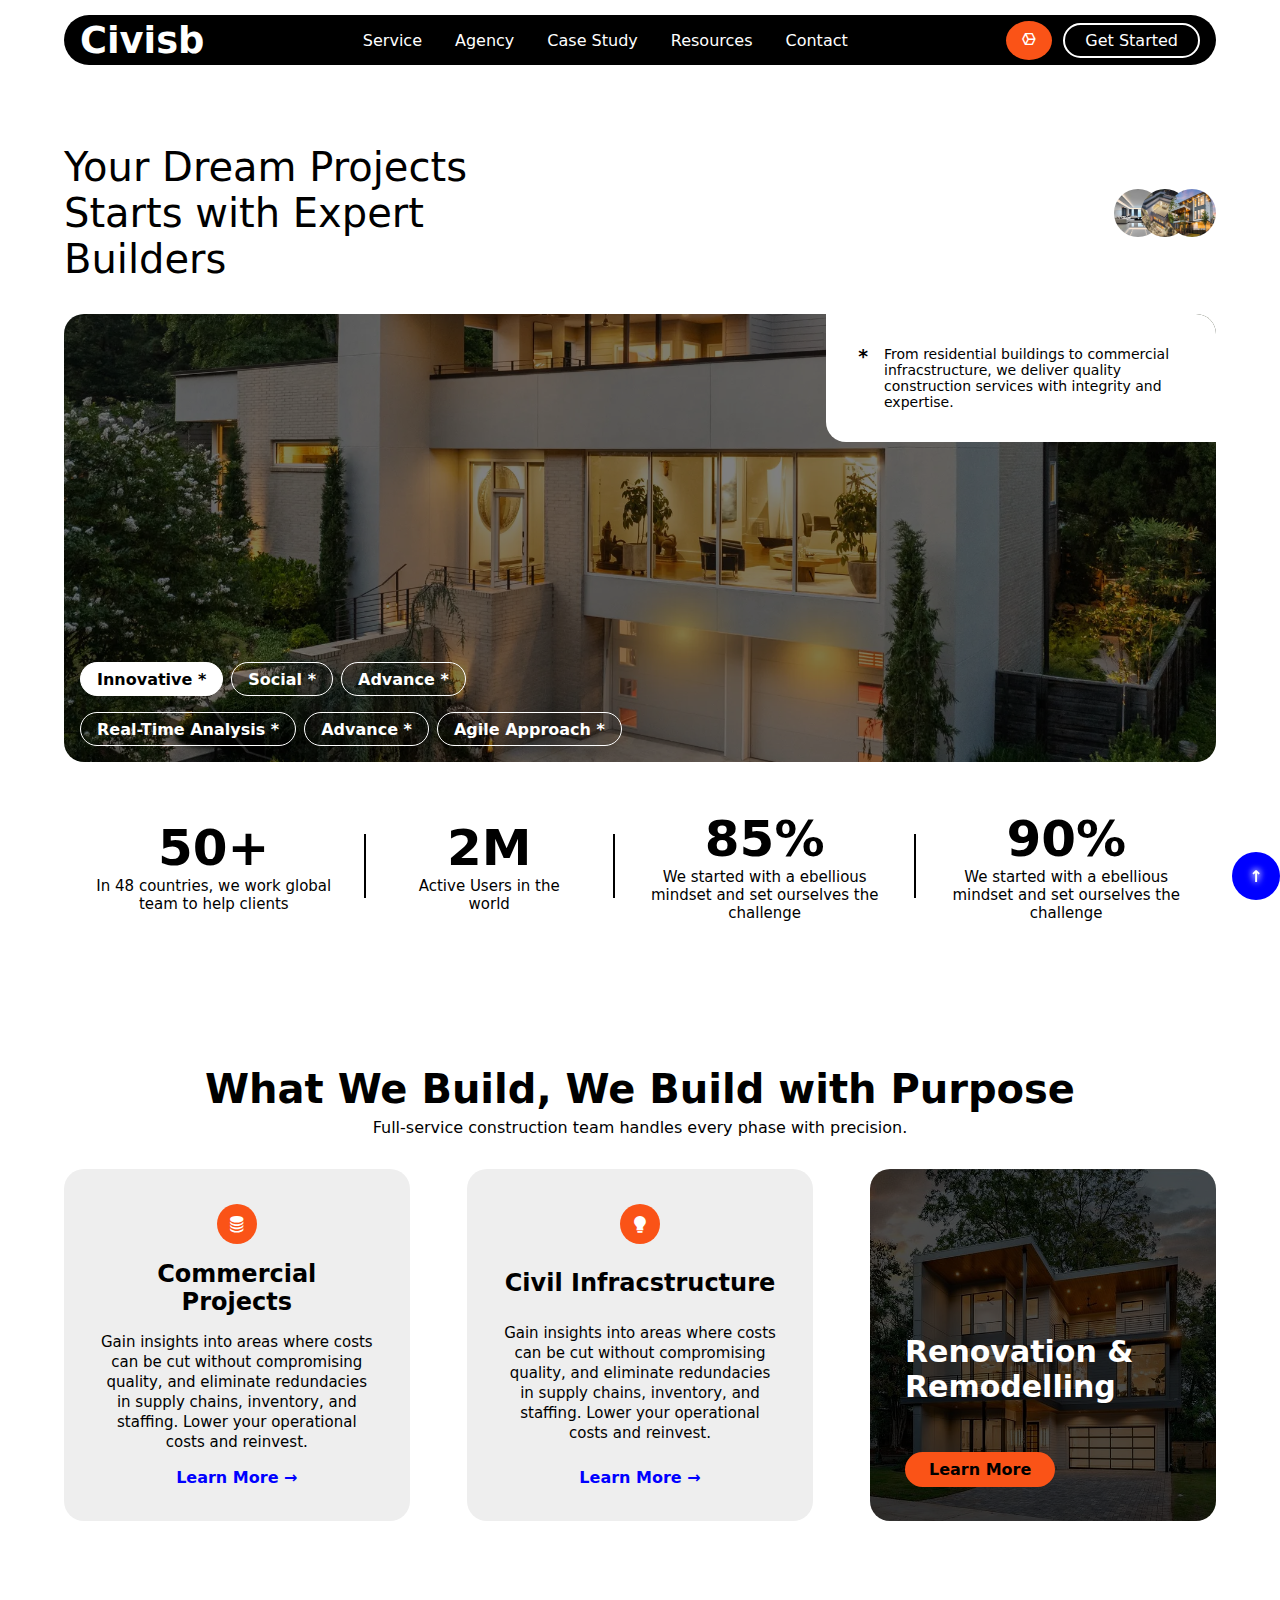
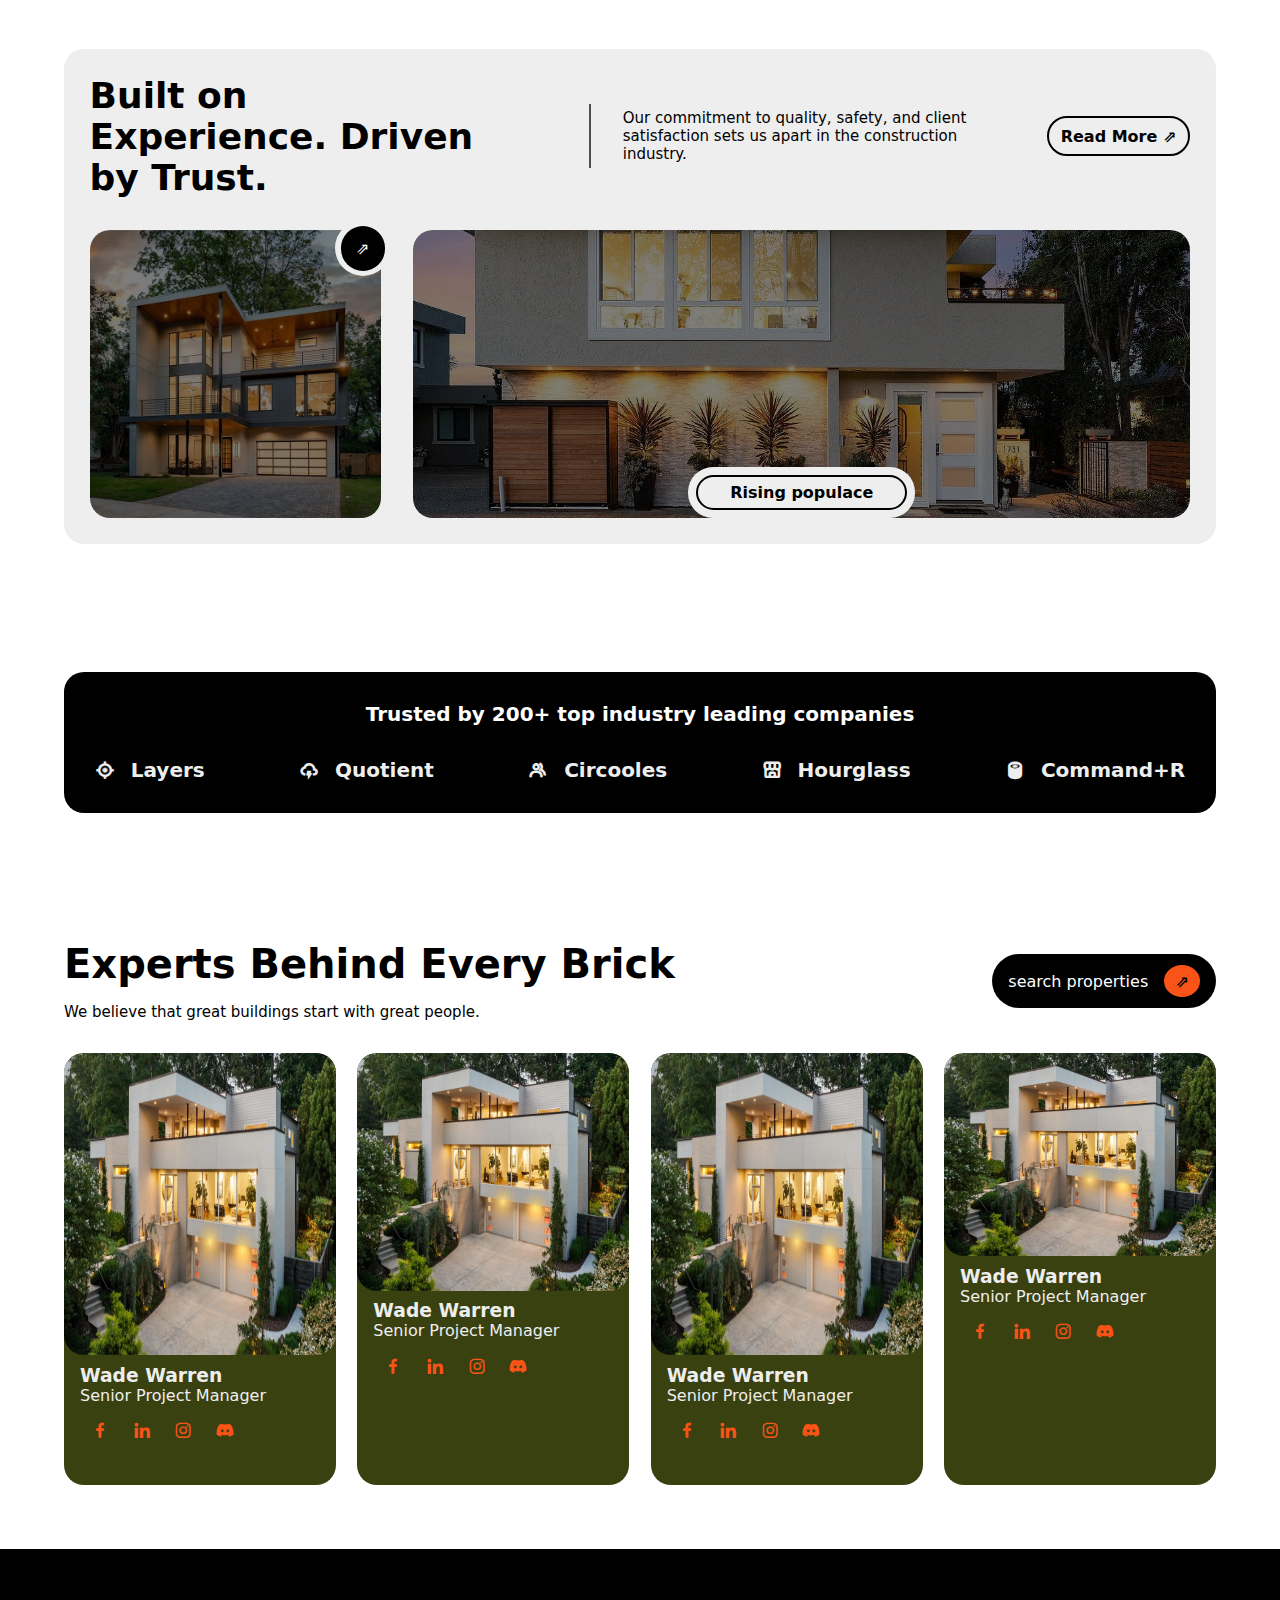
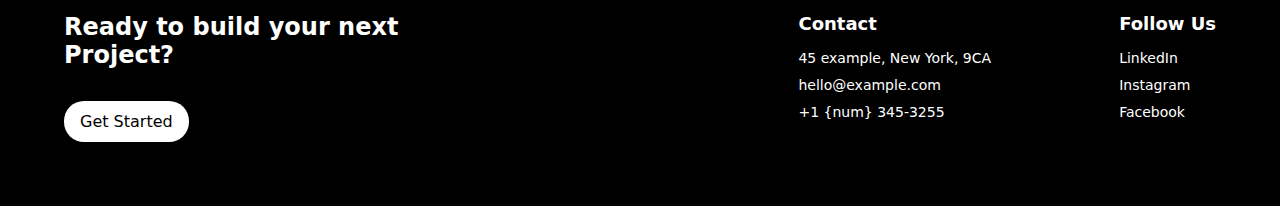
<file: civisb.html>
<!DOCTYPE html>
<html lang="en">
  <head>
    <meta charset="UTF-8" />
    <meta name="viewport" content="width=device-width, initial-scale=1.0" />
    <title>Civisb</title>
    <link rel="stylesheet" href="civisb.css" type="text/css" />
    <link href='https://unpkg.com/boxicons@2.1.4/css/boxicons.min.css' rel='stylesheet'>
    <style>
      @keyframes appear {
        from {
          opacity: 0;
          scale: 0.5;
        }

        to {
          opacity: 1;
          scale: 1;
        }
      }

      @keyframes appear2 {
        from {
          opacity: 0;
          transform: translateY(-100px);
        }

        to {
          opacity: 1;
          transform: translateY(0px);
        }
      }

      @keyframes appear3 {
        from {
          opacity: 0;
          transform: translateX(-200px);
        }

        to {
          opacity: 1;
          transform: translateX(0px);
        }
      }

      section,
      .inner10:nth-child(4) {
        animation: appear linear;
        animation-timeline: view();
        animation-range: entry cover 40%;
      }

      section:nth-child(4),
      .div4,
      .inner10 {
        animation: appear2 linear;
        animation-timeline: view();
        animation-range: entry cover 40%;
      }

      section:nth-child(5),
      .div3 {
        animation: appear3 linear;
        animation-timeline: view();
        animation-range: entry cover 40%;
      }

      .goUp {
        position: absolute;
        z-index: 1;
        height: fit-content;
        width: 100%;
        display: flex;
        justify-content: center;
        align-items: center;
        padding: 1em;
        right: 0;
        bottom: 0;
      }

      .goUp a {
        position: fixed;
        background-color: blue;
        color: #fff;
        border-radius: 50%;
        height: 3em;
        width: 3em;
        text-decoration: none;
        font-weight: bold;
        text-shadow: 1px 0 7px #fff, -1px 0 7px #fff;
        display: flex;
        justify-content: center;
        align-items: center;
        right: 0;
        bottom: 0;
      }
    </style>
  </head>

  <body id="up">
    <header>
      <div class="header_container">
        <div class="logo">
          <h2 data-url="http://127.0.0.1:5501/civisb.html">Civisb</h2>
        </div>
        <nav id="normal">
          <ul>
            <li><a href="">Service</a></li>
            <li><a href="">Agency</a></li>
            <li><a href="">Case Study</a></li>
            <li><a href="">Resources</a></li>
            <li><a href="">Contact</a></li>
          </ul>
        </nav>
        <div class="header_end">
          <a href=""><i class='bx bx-cube-alt'></i></a>
          <a href="">Get Started</a>
        </div>

        <div class="hamburger">
          <div class="controls">
            <img src="image/home1.webp" alt="" class="open" />
            <img src="image/home8.webp" alt="" class="close" />
          </div>
          <nav id="ham_navigation">
            <ul>
              <li><a href="">Service</a></li>
              <li><a href="">Agency</a></li>
              <li><a href="">Case Study</a></li>
              <li><a href="">Resources</a></li>
              <li><a href="">Contact</a></li>
            </ul>
          </nav>
        </div>
      </div>
    </header>
    <section class="sec1">
      <div class="sec1_container">
        <div class="div1">
          <h2>Your Dream Projects Starts with Expert Builders</h2>
          <span>
            <img src="image/20250623_074328.jpg" alt="" />
            <img src="image/home2.jpg" alt="" />
            <img src="image/house9.webp" alt="" />
          </span>
        </div>
        <div class="div2">
          <div class="inner1">
            <span>
              <h3>*</h3>
              <p>
                From residential buildings to commercial infracstructure, we
                deliver quality construction services with integrity and
                expertise.
              </p>
            </span>
          </div>
          <div class="inner2">
            <span>
              <a href="">Innovative *</a>
              <a href="">Social *</a>
              <a href="">Advance *</a>
            </span>
            <span>
              <a href="">Real-Time Analysis *</a>
              <a href="">Advance *</a>
              <a href="">Agile Approach *</a>
            </span>
          </div>
        </div>
        <div class="div3">
          <div class="inner3">
            <span>
              <h2>50+</h2>
              <p>In 48 countries, we work global team to help clients</p>
            </span>
            <hr />
          </div>
          <div class="inner3">
            <span>
              <h2>2M</h2>
              <p>Active Users in the world</p>
            </span>
            <hr />
          </div>
          <div class="inner3">
            <span>
              <h2>85%</h2>
              <p>
                We started with a ebellious mindset and set ourselves the
                challenge
              </p>
            </span>
            <hr />
          </div>
          <div class="inner3">
            <span>
              <h2>90%</h2>
              <p>
                We started with a ebellious mindset and set ourselves the
                challenge
              </p>
            </span>
          </div>
        </div>
      </div>
    </section>
    <section class="sec2">
      <div class="sec2_container">
        <div class="head1">
          <h2>What We Build, We Build with Purpose</h2>
          <p>
            Full-service construction team handles every phase with precision.
          </p>
        </div>
        <div class="div4">
          <div class="inner4">
            <i class="bx bxs-coin-stack"></i>
            <h3>Commercial Projects</h3>
            <p>
              Gain insights into areas where costs can be cut without
              compromising quality, and eliminate redundacies in supply chains,
              inventory, and staffing. Lower your operational costs and
              reinvest.
            </p>
            <a href="">Learn More &rarr;</a>
          </div>
          <div class="inner4">
            <i class='bx bxs-bulb'></i>
            <h3>Civil Infracstructure</h3>
            <p>
              Gain insights into areas where costs can be cut without
              compromising quality, and eliminate redundacies in supply chains,
              inventory, and staffing. Lower your operational costs and
              reinvest.
            </p>
            <a href="">Learn More &rarr;</a>
          </div>
          <div class="inner4">
            <h3>Renovation & Remodelling</h3>
            <a href="">Learn More</a>
          </div>
        </div>
      </div>
    </section>
    <section class="sec3">
      <div class="sec3_container">
        <div class="head2">
          <div class="inner5">
            <h2>Built on Experience. Driven by Trust.</h2>
          </div>
          <div class="inner6">
            <p>
              Our commitment to quality, safety, and client satisfaction sets us
              apart in the construction industry.
            </p>
            <a href="">Read More &neArr;</a>
          </div>
        </div>
        <div class="div5">
          <div class="inner7">
            <span>
              <a href="">&neArr;</a>
            </span>
          </div>
          <div class="inner8">
            <span>
              <a href="">Rising populace</a>
            </span>
          </div>
        </div>
      </div>
    </section>
    <section class="sec4">
      <div class="sec4_container">
        <h2>Trusted by 200+ top industry leading companies</h2>
        <div class="inner9">
          <span>
            <i class='bx bx-target-lock'></i>
            <a href="">Layers</a>
          </span>
          <span>
            <i class='bx bx-cloud-lightning' ></i>
            <a href="">Quotient</a>
          </span>
          <span>
            <i class='bx bx-group' ></i>
            <a href="">Circooles</a>
          </span>
          <span>
            <i class='bx bx-store-alt' ></i>
            <a href="">Hourglass</a>
          </span>
          <span>
            <i class='bx bxs-sushi' ></i>
            <a href="">Command+R</a>
          </span>
        </div>
      </div>
    </section>
    <div class="goUp">
      <a href="#up">&uparrow;</a>
    </div>
    <section class="sec5">
      <div class="sec5_container">
        <div class="head3">
          <span>
            <h3>Experts Behind Every Brick</h3>
            <p>We believe that great buildings start with great people.</p>
          </span>
          <span>
            <a href="">search properties</a>
            <a href="">⇗</a>
          </span>
        </div>
        <div class="div6">
          <div class="inner10">
            <img src="image/home1.webp" alt="" />
            <span>
              <h3>Wade Warren</h3>
              <p>Senior Project Manager</p>
              <div class="links">
                <a href=""><i class='bx bxl-facebook'></i></a>
                <a href=""><i class='bx bxl-linkedin' ></i></a>
                <a href=""><i class='bx bxl-instagram' ></i></a>
                <a href=""><i class='bx bxl-discord-alt' ></i></a>
              </div>
            </span>
          </div>

          <div class="inner10">
            <img src="image/home1.webp" alt="" />
            <span>
              <h3>Wade Warren</h3>
              <p>Senior Project Manager</p>
              <div class="links">
                <a href=""><i class='bx bxl-facebook'></i></a>
                <a href=""><i class='bx bxl-linkedin' ></i></a>
                <a href=""><i class='bx bxl-instagram' ></i></a>
                <a href=""><i class='bx bxl-discord-alt' ></i></a>
              </div>
            </span>
          </div>

          <div class="inner10">
            <img src="image/home1.webp" alt="" />
            <span>
              <h3>Wade Warren</h3>
              <p>Senior Project Manager</p>
              <div class="links">
                <a href=""><i class='bx bxl-facebook'></i></a>
                <a href=""><i class='bx bxl-linkedin' ></i></a>
                <a href=""><i class='bx bxl-instagram' ></i></a>
                <a href=""><i class='bx bxl-discord-alt' ></i></a>
              </div>
            </span>
          </div>

          <div class="inner10">
            <img src="image/home1.webp" alt="" />
            <span>
              <h3>Wade Warren</h3>
              <p>Senior Project Manager</p>
              <div class="links">
                <a href=""><i class='bx bxl-facebook'></i></a>
                <a href=""><i class='bx bxl-linkedin' ></i></a>
                <a href=""><i class='bx bxl-instagram' ></i></a>
                <a href=""><i class='bx bxl-discord-alt' ></i></a>
              </div>
            </span>
          </div>
        </div>
      </div>
    </section>
    <footer>
      <div class="footer1">
        <h3>Ready to build your next Project?</h3>
        <a href="">Get Started</a>
      </div>
      <div class="footer2">
        <div class="footer_content">
          <h3>Contact</h3>
          <nav>
            <a href="">45 example, New York, 9CA</a>
            <a href="">hello@example.com</a>
            <a href="">+1 {num} 345-3255</a>
          </nav>
        </div>
        <div class="footer_content">
          <h3>Follow Us</h3>
          <nav>
            <a href="">LinkedIn</a>
            <a href="">Instagram</a>
            <a href="">Facebook</a>
          </nav>
        </div>
      </div>
    </footer>
  </body>
  <script src="civisb.js"></script>
</html>
</file>
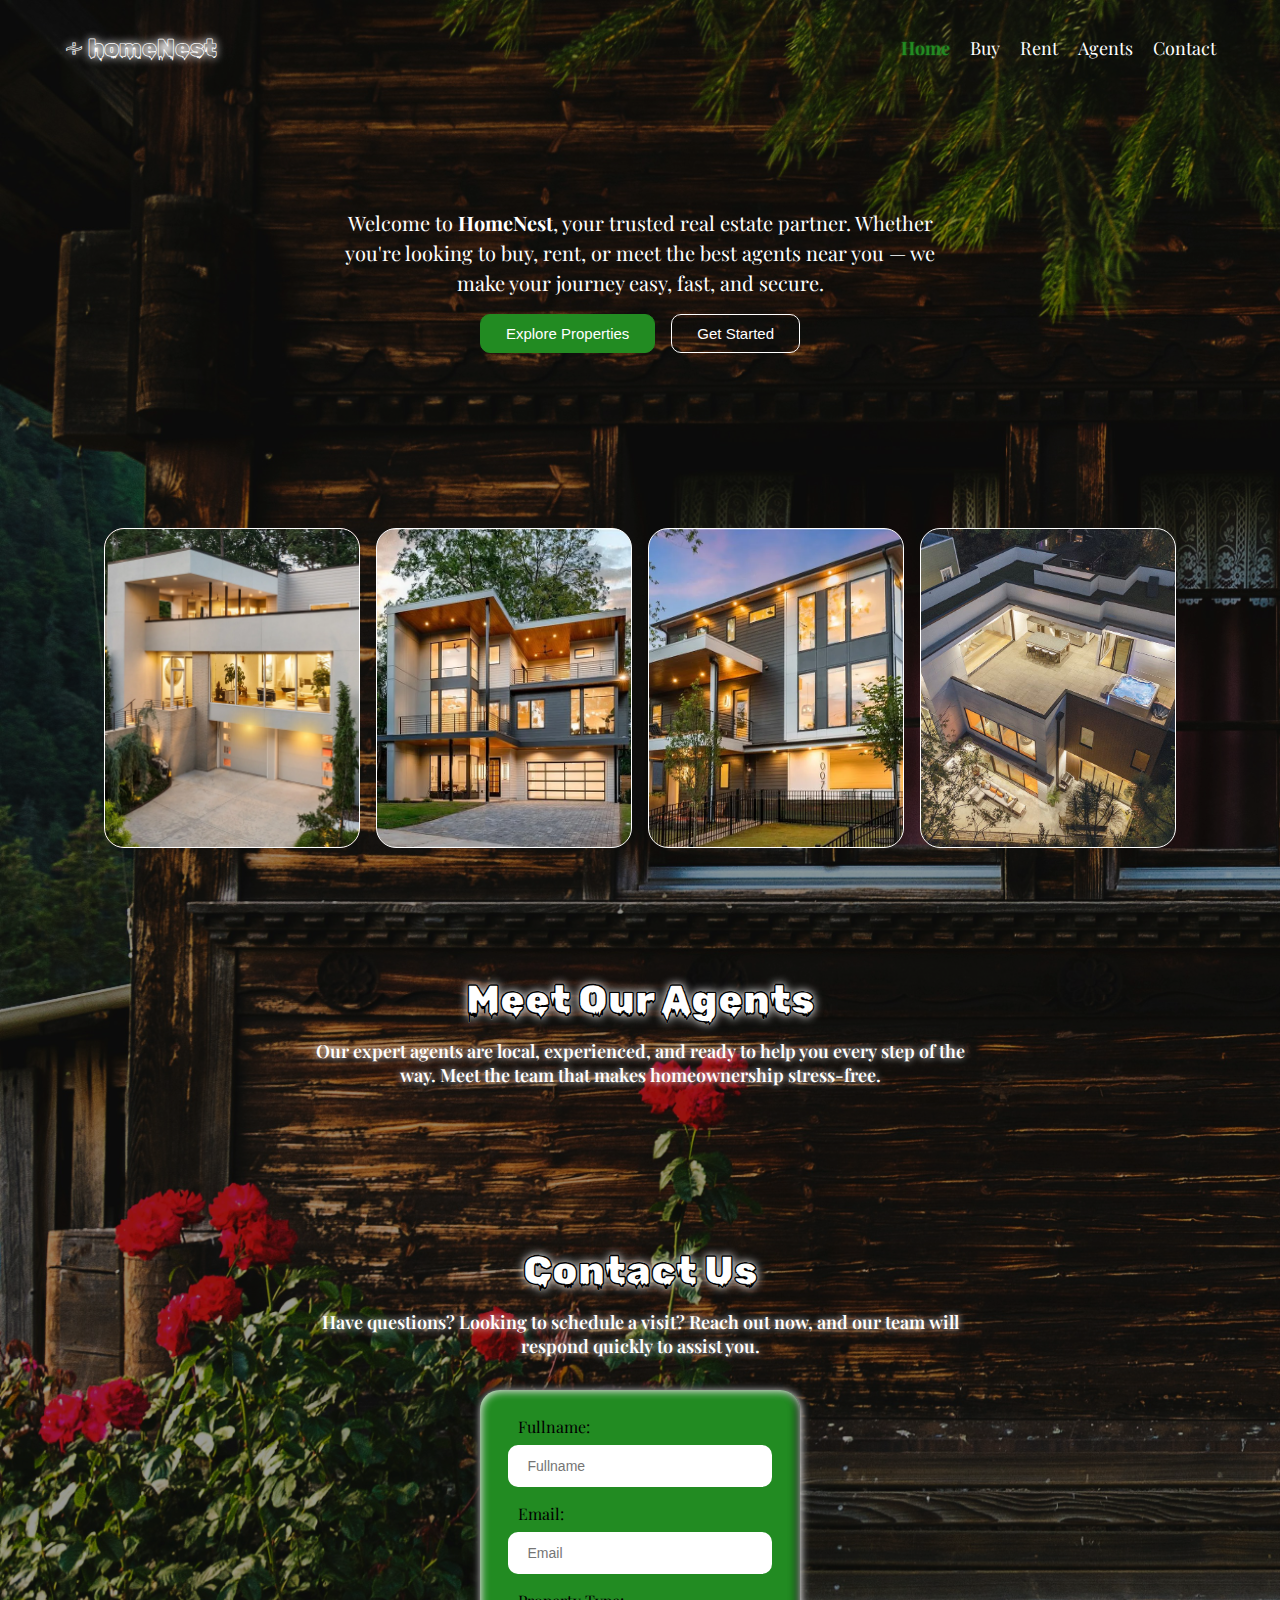
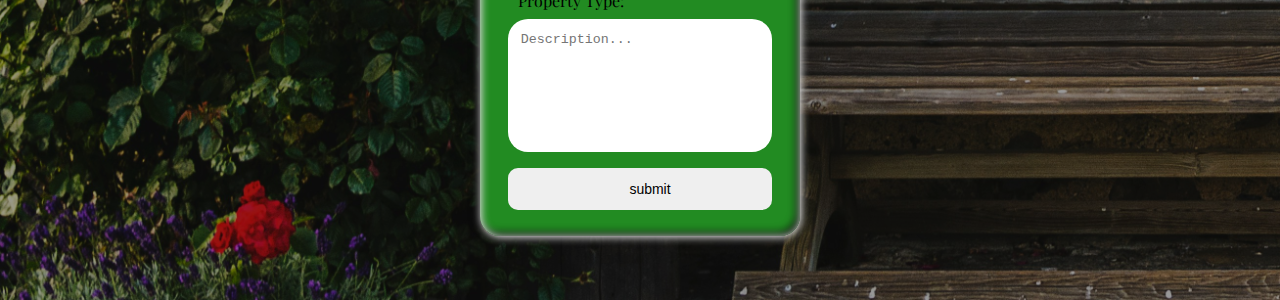
<file: homeNest.html>
<!DOCTYPE html>
<html lang="en">

<head>
    <meta charset="UTF-8">
    <meta name="viewport" content="width=device-width, initial-scale=1.0">
    <meta name="tags" content="Find comfort, Find value, Find home">
    <!-- <meta name="description" content=""> -->
    <title>homeNest</title>
    <link rel="stylesheet" href="homeNest.css" type="text/css">
</head>

<body>
    <header>
        <div class="header_container">
            <div class="logo">
                <h2>&homtht; homeNest</h2>
            </div>
            <nav>
                <a href="" class="active">Home</a>
                <a href="">Buy</a>
                <a href="">Rent</a>
                <a href="">Agents</a>
                <a href="">Contact</a>
            </nav>
        </div>
    </header>
    <section class="sec1">
        <div class="sec1_cont">
            <p>Welcome to <strong>HomeNest</strong>, your trusted real estate partner. Whether you're looking to buy,
                rent, or meet the best agents near you — we make your journey easy, fast, and secure.</p>

            <div class="btn1">
                <button type="submit">Explore Properties</button>
                <button type="submit">Get Started</button>
            </div>
        </div>
    </section>

    <section class="sec2">
        <div class="sec2_container">
            <div class="inner1">
                <!-- home1 -->
                <h4>Price: <span>$2,575,000</span></h4>
                <p>Location: Atlanta GA Real Estate - Atlanta</p>
                <button>View All Properties</button>
            </div>

            <div class="inner1">
                <!-- home8 -->
                <h4>Price: <span>$2,340,000</span></h4>
                <p>Location: 1281 Avalon Pl NE, Atlanta</p>
                <button>View All Properties</button>
            </div>

            <div class="inner1">
                <!-- home9 -->
                <h4>Price: <span>$5,475/mo</span></h4>
                <p>Location: 1007 Manigault St SE #B, Atlanta</p>
                <button>View All Properties</button>
            </div>

            <div class="inner1">
                <!-- home9 -->
                <h4>Price: <span>$2,575,000</span></h4>
                <p>Location: Atlanta GA Real Estate - Atlanta</p>
                <button>View All Properties</button>
            </div>
        </div>
    </section>

    <section class="sec3">
        <div class="head1">
            <h2>Meet Our Agents</h2>
            <p>Our expert agents are local, experienced, and ready to help you every step of the way. Meet the team that
                makes homeownership stress-free.</p>
        </div>
        <div class="sec3_container">
            <div class="team"></div>
        </div>
    </section>

    <section class="sec4">
        <div class="head2">
            <h2>Contact Us</h2>
            <p>Have questions? Looking to schedule a visit? Reach out now, and our team will respond quickly to assist
                you.</p>
        </div>
        <div class="form">
            <form action="homeNest.html">
                <span>
                    <label for="name">Fullname: </label>
                    <input type="text" name="Fullname:" id="name" placeholder="Fullname" required>
                </span>

                <span>
                    <label for="email">Email: </label>
                    <input type="email" name="Email:" id="email" placeholder="Email" required>
                </span>

                <span>
                    <label for="prop">Property Type: </label>
                    <textarea name="prop" id="" placeholder="Description..."></textarea>
                </span>
                <span>
                    <input type="submit" value="submit">
                </span>
            </form>
        </div>
    </section>
</body>

</html>

<!-- 

home1: Atlanta GA Real Estate - Atlanta, $2,575,000
home3: $2,340,000
home5: $2,340,000, 1281 Avalon Pl NE, Atlanta
home8: $2,299,500, 1281 Avalon Pl NE, Atlanta
home9: $5,475/mo, 1007 Manigault St SE #B, Atlanta
-->
</file>
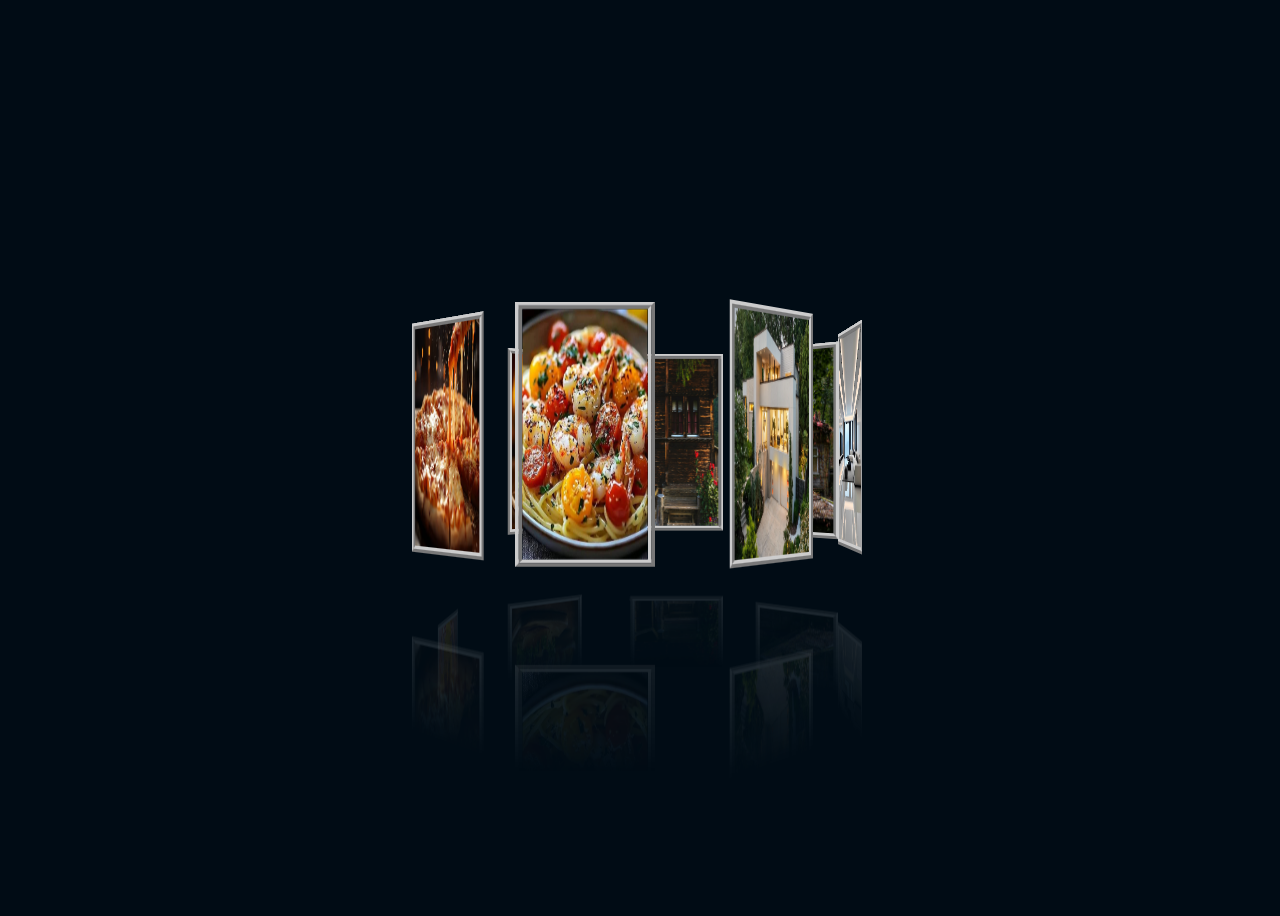
<file: rCarousel.html>
<!DOCTYPE html>
<html lang="en">
  <head>
    <meta charset="UTF-8" />
    <meta name="viewport" content="width=device-width, initial-scale=1.0" />
    <title>ROUND | CAROUSEL</title>
    <link rel="stylesheet" href="rCarousel.css" type="text/css" />
  </head>
  <body>
    <div class="container">
        <span style="--i:1;"><img src="image/home1.webp" alt=""></span>
        <span style="--i:2;"><img src="image/20250623_074328.jpg" alt=""></span>
        <span style="--i:3;"><img src="image/aleksandrs-karevs-7ycRPWVoou8-unsplash.jpg" alt=""></span>
        <span style="--i:4;"><img src="image/camille-brodard-1pSBUFx6Pa4-unsplash.jpg" alt=""></span>
        <span style="--i:5;"><img src="image/images (16).jpeg" alt=""></span>
        <span style="--i:6;"><img src="image/images (30).jpeg" alt=""></span>
        <span style="--i:7;"><img src="image/images (21).jpeg" alt=""></span>
        <span style="--i:8;"><img src="image/images (24).jpeg" alt=""></span>
    </div>
  </body>
</html>
</file>
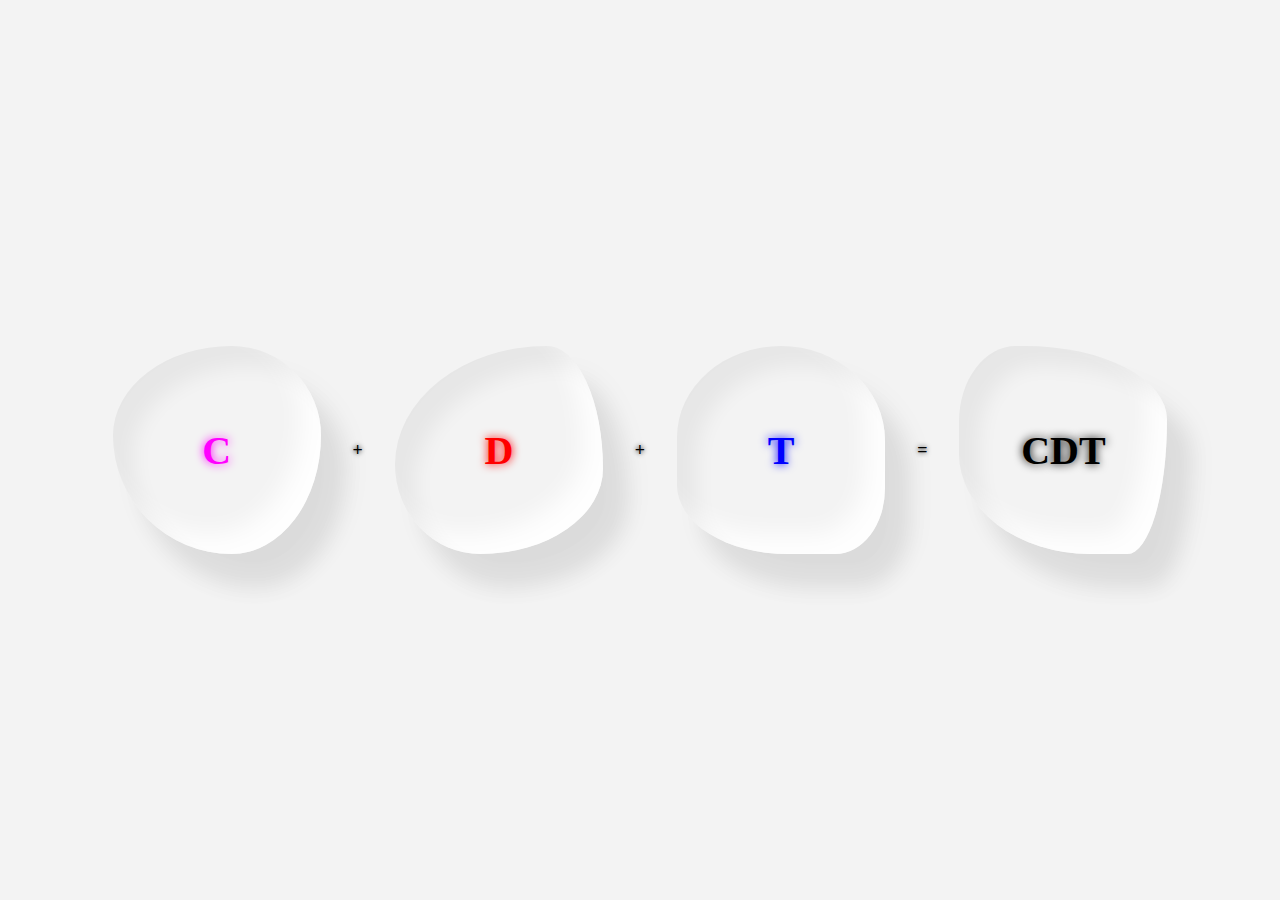
<file: water.html>
<!DOCTYPE html>
<html lang="en">

<head>
    <meta charset="UTF-8" />
    <meta name="viewport" content="width=device-width, initial-scale=1.0" />
    <title>Water Box | Creation</title>
    <link rel="stylesheet" href="water.css" type="text/css" />
</head>

<body>
    <div class="container">
        <div class="card" style="--i:-1; --clr: #f0f;">
            <h2>C</h2>
        </div>
        <p>+</p>
        <div class="card" style="--i:0; --clr: #f00;">
            <h2>D</h2>
        </div>
        <p>+</p>
        <div class="card" style="--i:2; --clr: #00f;">
            <h2>T</h2>
        </div>
        <p>=</p>
        <div class="card" style="--i:4; --clr: rgb(0, 0, 0);">
            <h2>CDT</h2>
        </div>
    </div>
</body>

</html>
</file>
<file: index.css>
* {
  margin: 0;
  padding: 0;
  box-sizing: border-box;
  font-family: "Trebuchet MS", "Lucida Sans Unicode", "Lucida Grande",
    "Lucida Sans", Arial, sans-serif;
}
::-webkit-scrollbar {
  width: 0.4em;
  background: #ff00;
}
::-webkit-scrollbar-thumb {
  background: orangered;
  border-top: 4px solid orangered;
  border-bottom: 4px solid orangered;
  border-radius: 4px;
}
body {
  background: #fff;
}
header .logo {
  z-index: 100;
}
header .logo h1 {
  font-size: 35px;
  font-weight: bolder;
  color: #fff;
}
header .logo h1 span {
  color: gold;
  text-shadow: 0 0 2px red;
}
header {
  display: flex;
  justify-content: space-between;
  padding: 0 3%;
  align-items: center;
  width: 100%;
  height: 5em;
  z-index: 100;
}
header nav {
  display: flex;
  justify-content: center;
  align-items: center;
  width: fit-content;
  z-index: 100;
}
header nav ul {
  display: flex;
  width: fit-content;
  column-gap: 2px;
}
header nav ul li {
  list-style: none;
}
header nav ul li a {
  text-decoration: none;
  border-radius: 6px;
  color: #fff;
  padding: 7px 10px;
  transition: 0.5s ease-in-out;
  position: relative;
}
header nav ul li a::before,
header nav ul li a::after {
  content: "";
  position: absolute;
  width: 0;
  height: 2px;
  z-index: -1;
  background: gold;
  right: 0;
  /* bottom: 0; */
  top: 0;
  transition: 0.4s;
}
header nav ul li a::after {
  opacity: 1;
  filter: blur(5px);
}
header nav ul li a:hover::before,
header nav ul li a:hover::after {
  width: 100%;
  left: 0;
  right: 0;
}
.btn1 {
  width: fit-content;
  display: flex;
  justify-content: center;
  align-items: center;
  column-gap: 10px;
  z-index: 100;
}
.btn1 a {
  text-decoration: none;
  color: #fff;
}
.btn1 a:nth-last-of-type(1) {
  padding: 6px 20px;
  border: 1.6px solid #fff;
  border-radius: 20px;
  transition: 0.3s ease-in-out;
}
.btn1 a:nth-last-of-type(1):hover {
  background: gold;
  color: #000;
  border-color: #ff00;
  box-shadow: 0 0 8px gold;
}
.sec1 {
  display: flex;
  z-index: -1;
  flex-direction: column;
  justify-content: center;
  align-items: center;
  background: rgba(0, 0, 0, 0.4) url(image/home1.webp);
  background-blend-mode: darken;
  background-size: cover;
  width: 100%;
  height: 51em;
  margin-top: -5em;
  background-position: center;
}
.cont1 {
  display: flex;
  justify-content: space-between;
  width: 95%;
  height: 100%;
  align-items: center;
}
.div1 {
  display: flex;
  width: fit-content;
  height: 100%;
  flex-direction: column;
  justify-content: flex-end;
  padding-bottom: 2%;
}
.div1 span {
  width: 100%;
  height: fit-content;
  background-color: rgba(255, 255, 255, 0.1);
  backdrop-filter: blur(5px);
  border: 1px solid #fff;
  padding: 20px;
  border-radius: 17px;
}
.div1 span h4 {
  color: #fff;
  max-width: 400px;
  font-weight: normal;
  font-size: 30px;
}
.div2 {
  width: fit-content;
  height: 100%;
  display: flex;
  flex-direction: column;
  justify-content: center;
  row-gap: 1em;
}
.div2 .cont1_inner1 {
  width: fit-content;
  height: 10em;
  display: flex;
  flex-direction: column;
  row-gap: 0.6em;
  padding: 20px;
  color: #fff;
  background-color: rgba(255, 255, 255, 0.1);
  backdrop-filter: blur(5px);
  border-radius: 20px;
  border: 1px solid #fff;
}
.div2 .cont1_inner1 h4 {
  font-size: 18px;
  font-weight: normal;
}
.div2 .cont1_inner1 p {
  font-size: 15px;
}
.div2 .cont1_inner1 h3 {
  font-size: auto;
}
.div2 .cont1_inner1 .inner {
  display: flex;
  column-gap: 1em;
}
.div2 .cont1_inner1 .inner span {
  display: flex;
  justify-content: center;
  column-gap: 5px;
  color: #fff;
}
.div2 .cont1_inner1 .inner span p {
  font-size: 15px;
}
.div2 .cont1_inner2 {
  background: #fff;
  width: 25em;
  row-gap: 1em;
  display: flex;
  flex-direction: column;
  padding: 20px;
  border-radius: 20px;
}
.cont1_inner2 form {
  width: 100%;
  height: 100%;
  display: flex;
  justify-content: center;
  align-items: center;
  flex-direction: column;
  row-gap: 1em;
}
.form_inner {
  display: flex;
  justify-content: center;
  align-items: center;
  column-gap: 1em;
}
.inputs {
  width: 100%;
}
.form_inner .inputs input {
  width: 100%;
  height: 3em;
  font-size: 14px;
  padding-left: 2em;
  border-radius: 25px;
  border: 0;
  outline: 0;
  color: #000;
  border: 1px solid #555;
}
.inputs {
  display: flex;
  flex-direction: column;
  row-gap: 10px;
}
.inputs input {
  width: 100%;
  height: 3em;
  font-size: 14px;
  padding-left: 2em;
  border-radius: 25px;
  border: 0;
  outline: 0;
  color: #000;
  border: 1px solid #555;
}
form button {
  width: 100%;
  height: 3em;
  font-size: 16px;
  padding-left: 2em;
  border-radius: 25px;
  border: 0;
  display: flex;
  justify-content: center;
  align-items: center;
  outline: 0;
  color: #fff;
  background: #000;
}
.sec3 {
  width: 100%;
  height: 100%;
  display: flex;
  justify-content: center;
  align-items: center;
  padding: 4% 0;
}
.sec3_container {
  display: flex;
  justify-content: center;
  align-items: center;
  width: 90%;
  flex-direction: column;
  row-gap: 2em;
}
.sec3_cont1 {
  width: 100%;
  height: fit-content;
  display: flex;
  justify-content: space-between;
}
.sec3_cont1 div:nth-of-type(1) h3 {
  color: #000;
  font-size: 30px;
  font-weight: 600;
  max-width: 200px;
  line-height: 40px;
}
.sec3_cont1 div:nth-of-type(2) {
  width: fit-content;
  height: fit-content;
  display: flex;
  flex-direction: column;
  row-gap: 1em;
}
.sec3_cont1 div:nth-of-type(2) div:nth-child(1) {
  padding: 2% 2%;
  background: #000;
  border-radius: 25px;
  display: flex;
  width: fit-content;
  justify-content: center;
  align-items: center;
  column-gap: 1em;
}
.sec3_cont1 div:nth-of-type(2) div:nth-of-type(1) a {
  color: #fff;
  font-size: 15px;
  text-decoration: none;
}
.sec3_cont1 div:nth-of-type(2) div:nth-of-type(1) i {
  padding: 10px;
  /* padding: 10px; */
  border-radius: 50%;
  background: orangered;
  color: #fff;
}
.sec3_cont1 div:nth-of-type(2) div:nth-of-type(2) p {
  color: #000;
  font-size: 15px;
  max-width: 400px;
  line-height: 20px;
}
.sec3_cont2 {
  /* background: red; */
  width: 100%;
  column-gap: 1em;
  display: flex;
  justify-content: center;
  align-items: center;
  height: 23em;
}
.grid_cont {
  display: flex;
  justify-content: center;
  align-items: center;
  flex-direction: column;
  row-gap: 1em;
  width: 100%;
  height: 100%;
}
.grid_cont div {
  background-color: #dedede;
  width: 100%;
  height: 100%;
  border-radius: 16px;
}
.sec3_cont2 div:not(.grid_cont) {
  width: 100%;
  height: 100%;
  border-radius: 16px;
}
.sec3_cont2 div:nth-of-type(1):not(.grid_cont div:nth-of-type(1)) {
  background: url(image/home2.jpg);
  background-size: cover;
  background-position: center;
  display: flex;
  justify-content: space-between;
  flex-direction: column;
  padding: 2%;
}
.sec3_cont2
  div:nth-of-type(1):not(.grid_cont div:nth-of-type(1))
  span:nth-of-type(1),
.sec3_cont2
  div:nth-of-type(1):not(.grid_cont div:nth-of-type(1))
  span:nth-of-type(1)
  span:nth-of-type(1),
.sec3_cont2
  div:nth-of-type(2):not(.grid_cont div:nth-of-type(2))
  span:nth-of-type(1),
.sec3_cont2 div:nth-of-type(4) span:nth-of-type(1) {
  width: 100%;
  height: fit-content;
  display: flex;
  justify-content: flex-end;
  align-items: center;
}
.sec3_cont2
  div:nth-of-type(1):not(.grid_cont div:nth-of-type(1))
  span:nth-of-type(2),
.sec3_cont2
  div:nth-of-type(1):not(.grid_cont div:nth-of-type(1))
  span:nth-of-type(1)
  span:nth-of-type(2),
.sec3_cont2
  div:nth-of-type(2):not(.grid_cont div:nth-of-type(2))
  span:nth-of-type(2),
.sec3_cont2 div:nth-of-type(4) span:nth-of-type(2) {
  width: 100%;
  height: fit-content;
  display: flex;
  justify-content: center;
  align-items: center;
}
.sec3_cont2
  div:nth-of-type(1):not(.grid_cont div:nth-of-type(1))
  span:nth-of-type(2)
  a,
.sec3_cont2 div:nth-of-type(2):not(.grid_cont div:nth-of-type(2)) a,
.sec3_cont2 div:nth-of-type(4) a {
  color: #fff;
  text-decoration: none;
  text-shadow: 0 0 2px #000;
  box-shadow: 0 0 2px #000;
  padding: 3% 0;
  width: 80%;
  display: flex;
  justify-content: center;
  align-items: center;
  border: 2px solid #fff;
  border-radius: 20px;
  background: rgba(255, 255, 255, 0.1);
  backdrop-filter: blur(20px);
}
.sec3_cont2
  div:nth-of-type(1):not(.grid_cont div:nth-of-type(1))
  span:nth-of-type(1)
  i,
.sec3_cont2 div:nth-of-type(2):not(.grid_cont div:nth-of-type(2)) i,
.sec3_cont2 div:nth-of-type(4) i {
  color: #fff;
  font-size: 17px;
  padding: 10px;
  border-radius: 50%;
  background: orangered;
}
.sec3_cont2 div:nth-of-type(2):not(.grid_cont div:nth-of-type(2)) {
  background: url(image/home1.webp);
  background-size: cover;
  background-position: center;
  display: flex;
  justify-content: space-between;
  flex-direction: column;
  padding: 2%;
}
.sec3_cont2 div:nth-of-type(4) {
  background: url(image/home3.webp);
  background-size: cover;
  background-position: center;
  display: flex;
  justify-content: space-between;
  flex-direction: column;
  padding: 2%;
}
.grid_cont div:nth-of-type(1) {
  display: flex;
  justify-content: center;
  flex-direction: column;
  row-gap: 1em;
  padding: 10%;
  height: 100%;
}
.grid_cont div:nth-of-type(1) h4 {
  font-size: 25px;
  font-weight: normal;
  color: #000;
}
.grid_cont div:nth-of-type(1) p {
  font-size: 18px;
  color: #000;
}
.grid_cont div:nth-of-type(2) {
  display: flex;
  flex-direction: column;
  justify-content: flex-end;
  height: 100%;
  padding: 10%;
}
.grid_cont div:nth-of-type(2) span {
  display: flex;
  column-gap: 4%;
  align-items: center;
}
.grid_cont div:nth-of-type(2) span a {
  text-decoration: none;
  color: #000;
}
.grid_cont div:nth-of-type(2) span a:nth-of-type(1) {
  text-decoration: underline;
}
.grid_cont div:nth-of-type(2) span a:nth-of-type(2) {
  padding: 10px;
  color: #fff;
  background: rgb(0, 61, 38);
  border-radius: 50%;
  display: flex;
  justify-content: center;
  align-items: center;
}
.sec4 {
  display: flex;
  justify-content: center;
  align-items: center;
}
.sec4_overAll_container {
  display: flex;
  width: 90%;
  height: 100%;
  padding: 5% 3%;
  justify-content: center;
  align-items: center;
  flex-direction: column;
  background: #eaeaea;
  border-radius: 20px;
  row-gap: 5em;
}
.sec4_cont1 {
  display: flex;
  justify-content: space-between;
  align-items: center;
  width: 100%;
  height: fit-content;
}
.sec4_cont1 h3 {
  font-size: 40px;
  font-weight: 600;
  max-width: 400px;
}
.sec4_cont1 p {
  font-size: 17px;
  line-height: 30px;
  color: #555;
  max-width: 500px;
}
.sec4_cont2 {
  display: flex;
  justify-content: space-between;
  width: 100%;
  height: fit-content;
}
.sec4_cont2 div:nth-of-type(1) {
  width: 40%;
  height: 22em;
  overflow: hidden;
  border-radius: 20px;
  border: 2p solid #eaeaea;
}
.sec4_cont2 div:nth-of-type(1) img {
  width: 100%;
  height: 100%;
  object-fit: cover;
}
.sec4_cont2 div:nth-of-type(2) {
  display: flex;
  justify-content: center;
  align-items: center;
  flex-direction: column;
}
.sec4_cont2 div:nth-of-type(2) div:nth-of-type(1),
.sec4_cont2 div:nth-of-type(2) div:nth-of-type(2) {
  /* background: green; */
  width: 100%;
  display: flex;
  justify-content: unset;
  align-items: unset;
  flex-direction: unset;
  column-gap: 2%;
  border-radius: 20px;
  padding: 1%;
  height: fit-content;
}
.sec4_cont2
  div:nth-of-type(2)
  div:nth-of-type(1)
  :is(div:nth-of-type(1), div:nth-of-type(2)),
.sec4_cont2
  div:nth-of-type(2)
  div:nth-of-type(2)
  :is(div:nth-of-type(1), div:nth-of-type(2)) {
  width: fit-content;
  padding: 3%;
  height: fit-content;
  display: flex;
  border-radius: 20px;
  flex-direction: column;
  justify-content: unset;
  align-items: unset;
  row-gap: 1em;
  background: #ddd;
  transition: 0.5s ease-in-out;
}
.sec4_cont2 div:nth-of-type(2) div:nth-of-type(1) div p,
.sec4_cont2 div:nth-of-type(2) div:nth-of-type(2) div p {
  font-size: 16px;
  max-width: 300px;
  color: #555;
}
.sec4_cont2 div i {
  font-size: 20px;
}
.sec5 {
  width: 100%;
  height: fit-content;
  display: flex;
  justify-content: center;
  padding: 6% 0;
  align-items: center;
}
.sec5_overAll_cont {
  width: 90%;
  padding: 3%;
  background: #000;
  color: #fff;
  display: flex;
  justify-content: center;
  flex-direction: column;
  row-gap: 3em;
  /* align-items: center; */
}
.sec5_cont1 {
  display: flex;
  justify-content: center;
  align-items: center;
}
.sec5_cont1 h4 {
  font-size: 20px;
}
.inner3 {
  width: 100%;
  height: fit-content;
  display: flex;
  justify-content: center;
  align-items: center;
  flex-direction: column;
  row-gap: 1em;
}
.inner_cnt1 {
  width: 100%;
  height: fit-content;
  display: flex;
  column-gap: 2%;
}
.inner_cnt1 span {
  width: 100%;
  height: 4em;
  border-radius: 10px;
  display: flex;
  justify-content: center;
  align-items: center;
  border: 2px solid #ff0000;
  transition: 0.5s ease-in-out;
}
.inner_cnt1 span:hover {
  background: #ff0000;
  color: #fff;
}
.sec6 {
  display: flex;
  justify-content: center;
  align-items: center;
  flex-direction: column;
  row-gap: 2em;
  padding: 3% 1%;
}
.sec6_cont1 {
  display: flex;
  justify-content: center;
  align-items: center;
  flex-direction: column;
  width: 100%;
  height: fit-content;
  row-gap: 1em;
}
.sec6_cont1 span {
  display: flex;
  width: fit-content;
  background: #000;
  padding: 5px 15px;
  border-radius: 16px;
}
.sec6_cont1 span i {
  color: #fff;
}
.sec6_cont1 span h4 {
  color: #fff;
  font-size: 14px;
  font-weight: normal;
}
.sec6_cont1 .div3 {
  display: flex;
  justify-content: center;
  align-items: center;
  flex-direction: column;
  row-gap: 1em;
}
.sec6_cont1 .div3 h2 {
  font-size: 50px;
  font-weight: 900;
  font-family: "Franklin Gothic Medium", "Arial Narrow", Arial, sans-serif;
  color: #000;
}
.sec6_cont1 .div3 p {
  color: #222;
  font-size: 17px;
  max-width: 400px;
  text-align: center;
  line-height: 25px;
}
.div4 {
  display: flex;
  justify-content: center;
  align-items: center;
  width: 100%;
  height: fit-content;
  column-gap: 1em;
}
.div4 span {
  display: flex;
  justify-content: center;
  align-items: center;
  padding: 5px 12px;
  background: #f1f1f1;
  border-radius: 17px;
  column-gap: 5px;
  border: 1px solid #c5c5c5;
}
.div4 span input {
  accent-color: lime;
  color: #fff;
  caret-color: #fff;
  border-radius: 10px;
}
.div4 span p {
  font-size: 12px;
  color: #000;
}
.sec6_cont2 {
  display: flex;
  justify-content: center;
  align-items: center;
  width: 100%;
  height: fit-content;
}
.sec6_cont2 form {
  display: flex;
  justify-content: center;
  align-items: center;
  flex-direction: column;
  row-gap: 1em;
  width: 35%;
  height: fit-content;
  padding: 2%;
  background: #f7f6f6;
  border-radius: 18px;
  border: 1px solid #e7e7e7;
}
.sec6_cont2 form .input1 {
  display: flex;
  flex-direction: column;
  row-gap: 1em;
  width: 100%;
  height: fit-content;
}
.sec6_cont2 form .input1 label {
  color: #000;
  font-size: 14px;
  /* padding-left: 10px; */
}
.sec6_cont2 form .input1 input {
  width: 100%;
  height: 2.7em;
  font-size: 15px;
  color: #000;
  padding-left: 2em;
  border-radius: 10px;
  border: 1px solid #cecece;
  background: #fff;
  outline: none;
}
.sec6_cont2 form .input1 input::placeholder {
  font-size: 15px;
}
.sec6_cont2 form button {
  background: orangered;
  border-radius: 26px;
  color: #fff;
  font-size: 15px auto;
  width: fit-content;
  height: fit-content;
  display: flex;
  justify-content: center;
  align-items: center;
  margin-top: 1em;
  text-align: center;
  padding: 10px 25px;
  cursor: pointer;
  box-shadow: 0 0 10px rgb(255, 70, 3);
}
.sec6_cont2 form button:hover {
  background: rgb(228, 61, 0);
  box-shadow: 0 0 10px rgb(228, 61, 0);
}
.sec7 {
  display: flex;
  justify-content: center;
  align-items: center;
  flex-direction: column;
  row-gap: 2em;
  padding: 4% 1%;
}
.sec7_cont1 {
  display: flex;
  justify-content: center;
  align-items: center;
  flex-direction: column;
  row-gap: 1em;
}
.sec7_cont1 span {
  display: flex;
  width: fit-content;
  background: #000;
  padding: 5px 15px;
  border-radius: 16px;
}
.sec7_cont1 span i {
  color: #fff;
}
.sec7_cont1 span h4 {
  color: #fff;
  font-size: 14px;
  font-weight: normal;
}
.sec7_cont1 h2 {
  text-align: center;
  font-size: 50px;
  font-weight: 900;
  font-family: "Franklin Gothic Medium", "Arial Narrow", Arial, sans-serif;
  color: #000;
}
.sec7_cont2 {
  display: flex;
  justify-content: center;
  align-items: center;
  flex-direction: column;
  row-gap: 1em;
  width: 50%;
  /* background: #ff0000; */
}
.display {
  display: flex;
  flex-direction: column;
  row-gap: 1em;
  padding: 3%;
  width: 100%;
  border-radius: 11px;
  background: #f7f6f6;
  border: 1px solid #f3f2f2;
  height: fit-content;
}
.display .head1 {
  width: 100%;
  display: flex;
  align-items: center;
  justify-content: space-between;
}
.display .head1 h3 {
  font-size: 16px;
  color: var(--clr);
  font-weight: 300;
}
.display .head1 h3 strong {
  font-weight: 900;
  text-transform: uppercase;
  color: red;
}
.display .head1 span i {
  font-size: 25px;
  font-weight: 700;
  cursor: pointer;
  color: red;
}
.drop_content p {
  font-size: 14px;
  /* color: rgb(68, 136, 0); */
  color: #333;
  transition: 1s ease-in-out;
}
footer {
  display: flex;
  justify-content: center;
  align-items: center;
  padding: 5% 1%;
  width: 100%;
  height: fit-content;
  /* background: conic-gradient(rgb(0, 95, 163), rgb(0, 75, 59), rgb(88, 9, 9), #000000); */
  /* background: conic-gradient(rgb(0, 65, 112), rgb(0, 49, 39)); */
  background: #222;
}
.footer_container {
  display: flex;
  width: 92%;
  height: fit-content;
  justify-content: space-between;
}
.footer1 {
  display: flex;
  flex-direction: column;
  width: 30%;
  row-gap: 1em;
}
.footer1 h2 {
  font-size: 30px;
  font-weight: 900;
  font-family: Georgia, "Times New Roman", Times, serif;
  font-size: 3em;
  text-transform: uppercase;
  font-family: sans-serif;
  background: linear-gradient(to right, blue, red 70%);
  -webkit-background-clip: text;
  color: transparent;
  -webkit-text-stroke: 0.7px #fff;
}
.footer1 p {
  font-size: 14px;
  color: #fff;
  max-width: 350px;
  line-height: 22px;
}
.footer2 {
  display: flex;
  width: 60%;
  height: fit-content;
  justify-content: space-evenly;
}
.first_nav {
  display: flex;
  flex-direction: column;
  row-gap: 1.5em;
}
.first_nav h3 {
  font-size: 30px;
  font-weight: normal;
  color: #fff;
  text-transform: uppercase;
}
.first_nav nav {
  display: flex;
  flex-direction: column;
  row-gap: 1em;
}
.first_nav nav a {
  color: #fff;
  font-size: 20px;
  text-decoration: none;
}
.end_div {
  display: flex;
  justify-content: center;
  align-items: center;
  flex-direction: column;
  row-gap: 0.7em;
}
.end_div a,
.end_div input {
  background: gold;
  color: #000;
  font-weight: 600;
  font-size: 15px;
  text-decoration: none;
  width: 16em;
  display: flex;
  justify-content: center;
  align-items: center;
  height: 3.5em;
  border-radius: 13px;
  transition: 0.5s;
}

.end_div a:hover {
  opacity: 90%;
}

.end_div input {
  background: #fff;
  padding-left: 2em;
  border: none;
  outline: none;
}

.hamburger {
  display: none;
  justify-content: center;
  align-items: center;
  flex-direction: column;
  position: absolute;
  top: 0em;
  z-index: 1000;
  width: 100%;
  height: fit-content;
  left: 0;
}
.hamburger .controls {
  display: flex;
  width: 100%;
  top: -5px;
  margin-right: 1em;
  justify-content: flex-end;
}
.hamburger .controls i {
  font-size: 20px;
  color: #fff;
}
.hamburger ul {
  display: flex;
  flex-direction: column;
  row-gap: 1em;
  background: rgba(255, 255, 255, 0.1);
  backdrop-filter: blur(20px);
  border-bottom-left-radius: 20px;
  border: 1px solid #ff0000;
  border-top: 0px;
  border-bottom-right-radius: 20px;
  padding: 9% 10%;
  transition: 0.5s cubic-bezier(0.6, -0.28, 0.735, 0.045);
  width: 100%;
  height: fit-content;
  margin-top: 4.9%;
  top: 0;
}

.hamburger ul li {
  list-style: none;
  width: 100%;
  height: 100%;
  padding: 6% 10%;
  border-radius: 7px;
}

.hamburger ul li a {
  color: #000;
  width: 100%;
  text-decoration: none;
  height: 100%;
}

.hamburger ul li:hover {
  background: rgb(0, 50, 70);
}

.hamburger ul li:hover a {
  color: #fff;
}

@media (max-width: 992px) {
  .sec3_cont2 {
    width: 100%;
    row-gap: 1em;
    display: flex;
    flex-wrap: wrap;
    justify-content: center;
    align-items: center;
    height: fit-content;
  }

  .sec3_cont2 div:not(.grid_cont) {
    width: 48%;
    height: 20em;
    border-radius: 16px;
  }

  .grid_cont {
    display: flex;
    justify-content: center;
    flex-direction: unset;
    column-gap: 3%;
  }

  .grid_cont div:is(:nth-of-type(1), :nth-of-type(2)) {
    padding: 4%;
    height: 8em;
    width: 100%;
  }
}
@media (max-width: 880px) {
  .sec4_cont1 {
    display: flex;
    justify-content: center;
    align-items: center;
    flex-direction: column;
    width: 100%;
    height: fit-content;
  }
  .sec4_cont1 h3 {
    font-size: 30px;
    font-weight: 600;
    max-width: 400px;
    margin-bottom: 20px;
    text-align: center;
  }
  .sec4_cont1 p {
    font-size: 17px;
    line-height: 20px;
    text-align: center;
    color: #555;
    max-width: 500px;
  }
  .sec4_cont2 div:nth-of-type(1) {
    width: 100%;
  }
  .sec4_cont2 {
    display: flex;
    justify-content: center;
    flex-direction: column;
    row-gap: 1em;
    width: 100%;
    height: fit-content;
  }
  .sec6_cont2 form {
    display: flex;
    justify-content: center;
    align-items: center;
    flex-direction: column;
    row-gap: 1em;
    width: 54%;
    height: fit-content;
  }
  .sec7_cont2 {
    display: flex;
    justify-content: center;
    align-items: center;
    flex-direction: column;
    row-gap: 1em;
    width: 80%;
  }
  .sec5_overAll_cont {
    border-radius: 20px;
  }
  .sec3_cont2 div:nth-child(3) {
    width: 48%;
    height: 20em;
    border-radius: 16px;
  }

  .grid_cont div:is(:nth-of-type(1), :nth-of-type(2)) {
    padding: 4%;
    height: 100%;
    width: 100%;
  }
  .footer_container {
    display: flex;
    flex-direction: column;
    row-gap: 3em;
  }
  .footer1 {
    width: 100%;
  }
  .footer1 p {
    font-size: 14px;
    color: #fff;
    max-width: 700px;
    line-height: 22px;
  }
  .footer2 {
    width: 100%;
  }
  .first_nav {
    width: 100%;
  }
  .end_div a,
  .end_div input {
    width: 100%;
  }
  .hamburger {
    display: flex;
    justify-content: center;
    align-items: center;
    flex-direction: column;
    position: absolute;
    top: 2em;
    z-index: 1000;
    width: 100%;
    height: fit-content;
    left: 0;
  }
  header nav {
    display: none;
  }
  header .btn1 {
    display: none;
  }
  header {
    position: fixed;
    top: 0;
    background: #333;
    box-shadow: 0 2px 10px #000;
  }
  .sec1 {
    margin-top: 0;
  }
  .hamburger ul {
    margin-top: 3%;
    padding: 2%;
  }
  .hamburger ul li {
    padding: 3% 2%;
  }
}
@media (max-width: 700px) {
  .sec6_cont2 form {
    width: 80%;
  }
  .sec7_cont2 {
    display: flex;
    justify-content: center;
    align-items: center;
    flex-direction: column;
    row-gap: 1em;
    width: 90%;
  }
  .sec7_cont1 h2 {
    font-size: 40px;
  }
  .sec3_cont1 {
    width: 100%;
    height: fit-content;
    display: flex;
    flex-direction: column;
    row-gap: 1em;
    align-items: center;
    justify-content: center;
  }
  .sec3_cont1 div:nth-of-type(2) {
    width: fit-content;
    height: fit-content;
    display: flex;
    flex-direction: column-reverse;
    justify-content: center;
    align-items: center;
  }
  .sec3_cont1 div:nth-of-type(1) h3 {
    max-width: 700px;
    text-align: center;
  }
  .sec3_cont1 div:nth-of-type(2) div:nth-of-type(2) p {
    max-width: 900px;
    text-align: center;
  }
  .sec1 {
    height: 60em;
  }
  .cont1 {
    display: flex;
    flex-direction: column-reverse;
    row-gap: 0;
  }
  .div1 {
    height: fit-content;
    display: flex;
    width: fit-content;
    flex-direction: unset;
    justify-content: center;
  }
  .div2 {
    width: fit-content;
    height: 100%;
    display: flex;
    flex-direction: column;
    justify-content: flex-end;
    row-gap: 1em;
    padding-bottom: 2%;
  }
  .div2 .cont1_inner2 {
    width: 100%;
  }
  .first_nav:nth-child(2) {
    display: none;
  }
  .first_nav nav {
    display: flex;
    flex-direction: unset;
    flex-wrap: wrap;
    column-gap: 4%;
    row-gap: 1em;
  }
  .first_nav nav a {
    width: fit-content;
    padding: 1%;
  }
  .footer2 {
    display: flex;
    width: 100%;
    height: fit-content;
    row-gap: 3em;
    column-gap: 2em;
    flex-wrap: wrap;
    justify-content: flex-start;
  }
}
@media (max-width: 600px) {
  .hamburger ul {
    margin-top: 5%;
  }
  .hamburger ul li {
    padding: 9% 10%;
  }
}
@media (max-width: 450px) {
  .sec3_cont1 div:nth-of-type(2) div:nth-of-type(2) p {
    max-width: 900px;
    text-align: center;
    display: -webkit-box;
    -webkit-line-clamp: 3;
    -webkit-box-orient: vertical;
    overflow: hidden;
    font-size: 14px;
  }
  .sec3_cont1 div:nth-of-type(1) h3 {
    color: #000;
    font-size: 25px;
    font-weight: 600;
    line-height: 40px;
  }
  .grid_cont {
    display: flex;
    flex-direction: column;
    row-gap: 1em;
    width: 100%;
  }
  .sec3_cont2
    div:is(
      :nth-of-type(1),
      :nth-of-type(2),
      :nth-of-type(3),
      :nth-of-type(4)
    ):not(.grid_cont div:nth-of-type(1)) {
    width: 100%;
  }
  .sec4_cont2 div:nth-of-type(2) div:nth-of-type(1),
  .sec4_cont2 div:nth-of-type(2) div:nth-of-type(2) {
    width: 100%;
    display: flex;
    flex-direction: column;
    justify-content: center;
    align-items: center;
    row-gap: 0.6em;
  }

  .sec4_cont2
    div:nth-of-type(2)
    div:nth-of-type(1)
    :is(div:nth-of-type(1), div:nth-of-type(2)),
  .sec4_cont2
    div:nth-of-type(2)
    div:nth-of-type(2)
    :is(div:nth-of-type(1), div:nth-of-type(2)) {
    width: 100%;
    padding: 7%;
  }
  .sec5_cont1 h4 {
    text-align: center;
    max-width: 200px;
  }
  .inner_cnt1 {
    display: flex;
    flex-direction: column;
    row-gap: 1em;
  }
  .inner_cnt1 span:nth-child(4) {
    display: none;
  }
  .sec6_cont1 .div3 h2 {
    font-size: 30px;
  }
  .sec6_cont1 .div3 p {
    font-size: 14px;
    line-height: 18px;
    max-width: 300px;
  }
  .div4 {
    display: flex;
    flex-direction: column;
    row-gap: 0.5em;
  }
  .div4 span {
    width: 80%;
    display: flex;
    justify-content: flex-start;
  }
  .sec7_cont1 h2 {
    font-size: 30px;
    max-width: 370px;
    text-align: center;
  }
  .sec6_cont2 form {
    height: fit-content;
    padding: 5%;
  }
  .sec6_cont2 form .input1 input {
    width: 100%;
    font-size: 13px;
    padding-left: 1em;
  }
  .sec6_cont2 form .input1 input::placeholder {
    font-size: 13px;
  }
  .display .head1 h3 {
    font-size: 12px;
    color: var(--clr);
    font-weight: 300;
  }
  .display .head1 span i {
    font-weight: 500;
    font-size: 14px;
  }
}

@media (max-width: 300px) {
  .div2 .cont1_inner1 {
    width: fit-content;
    height: fit-content;
  }
  .form_inner {
    display: flex;
    justify-content: center;
    align-items: center;
    flex-direction: column;
    row-gap: 1em;
    width: 100%;
  }
  .sec3_cont1 div:nth-of-type(1) h3 {
    line-height: 23px;
    font-weight: 800;
    font-size: 20px;
  }
  .sec3_cont1 div:nth-of-type(2) div:nth-of-type(2) p {
    font-size: 13px;
    line-height: 19px;
  }
  .sec3_cont1 div:nth-of-type(2) div:nth-of-type(1) {
    width: 100%;
    display: flex;
    justify-content: space-between;
  }
  .sec3_cont1 div:nth-of-type(2) div:nth-of-type(1) a {
    color: #fff;
    font-size: 11px;
    text-decoration: none;
  }
  .sec3_cont2
    div:is(:nth-of-type(1), :nth-of-type(2), :nth-of-type(4)):not(
      .grid_cont div:nth-of-type(1)
    ) {
    padding: 10%;
  }
  .sec4_cont1 h3 {
    font-size: 19px;
  }
  .sec4_cont1 p {
    font-size: 13px;
    display: -webkit-box;
    -webkit-line-clamp: 3;
    overflow: hidden;
    -webkit-box-orient: vertical;
  }
  .sec6_cont1 .div3 h2 {
    font-size: 19px;
  }
  .sec6_cont1 .div3 p {
    font-size: 12px;
  }
  .sec6_cont2 form {
    width: 100%;
  }
  .sec6_cont2 form .input1 input {
    font-size: 11px;
  }
  .sec5_overAll_cont .sec5_cont1 h4 {
    font-size: 14px;
  }
  .sec5_overAll_cont {
    padding: 7%;
  }
  .inner3 .inner_cnt1 span {
    font-size: 10px;
  }
  .inner3 .inner_cnt1 span:nth-child(3) {
    display: none;
  }
  .sec6_cont2 form .input1 input::placeholder {
    font-size: 11px;
    display: -webkit-box;
    -webkit-line-clamp: 3;
    -webkit-box-orient: horizontal;
    overflow: hidden;
  }
  .sec6_cont2 form .input1 label {
    font-size: 12px;
  }
  .sec7_cont1 h2 {
    font-size: 19px;
  }
  .sec7_cont2 .display .head1 h3 {
    font-size: 7px;
  }
  .sec6_cont2 form button {
    font-size: 9px;
  }
  .drop_content p {
    font-size: 10px;
    display: -webkit-box;
    -webkit-line-clamp: 4;
    overflow: hidden;
    -webkit-box-orient: vertical;
  }
  .sec4_cont2 div:nth-of-type(2) div:nth-of-type(1) div p,
  .sec4_cont2 div:nth-of-type(2) div:nth-of-type(2) div p {
    font-size: 10px;
    max-width: 300px;
    color: #555;
  }

  .sec4_cont2 div:nth-of-type(2) div:nth-of-type(1) div h3,
  .sec4_cont2 div:nth-of-type(2) div:nth-of-type(2) div h3 {
    font-size: 14px;
  }
  .footer1 h2 {
    font-size: 30px;
  }
  .footer1 p {
    font-size: 10px;
    line-height: 14px;
  }
  .footer2 .first_nav h3 {
    font-size: 16px;
  }
  .footer2 .first_nav nav a {
    font-size: 14px;
  }
  .end_div input {
    font-size: 12px;
  }
  .end_div a {
    font-size: 12px;
  }
  header .btn1 {
    display: none;
  }
  header nav {
    display: none;
  }
}
</file>
<file: access.css>
* {
  margin: 0;
  padding: 0;
  box-sizing: border-box;
}
body {
  display: flex;
  justify-content: center;
  align-items: center;
  min-height: 100vh;
  background: #000;
  font-family: system-ui, -apple-system, BlinkMacSystemFont, "Segoe UI", Roboto,
    Oxygen, Ubuntu, Cantarell, "Open Sans", "Helvetica Neue", sans-serif;
}
.container {
  width: 23em;
  height: 19em;
  background: #111;
  border-radius: 20px;
  display: flex;
  justify-content: center;
  align-items: center;
  flex-direction: column;
  row-gap: 1.5em;
  padding: 1em 2em;
  box-shadow: 0 0 10px #00ffff;
}
.container h2 {
  font-size: 36px;
  color: #00ffff;
  text-shadow: 0 0 10px #00ffff50;
}
.container input {
  font-size: 15px;
  width: 100%;
  height: 3em;
  padding-left: 2em;
  background: #000;
  border: none;
  outline: none;
  border-radius: 13px;
  box-shadow: 0 0 8px #00ffff50;
  color: #00ffff;
  transition: .5s ease-in-out;
  /* animation: animate 2s linear infinite; */
  /* animation-delay: calc(var(--i) * 1s); */
}
input:focus {
  transform: translateY(-10px);
}
/* @keyframes animate {
  0%, 100% {
    transform: translateY(0);
  }
  50% {
    transform: translateY(-10px);
  }
} */
.container input::placeholder {
  color: #00ffff;
}
.container button {
  width: 100%;
  height: 2.5em;
  border-radius: 10px;
  border: none;
  text-transform: uppercase;
  font-weight: 700;
  font-size: 15px;
  background: #00ffff;
  cursor: pointer;
  box-shadow: 0 0 5px #00ffff;
  transition: .4s all;
}
.container button:hover {
  box-shadow: 0 0 10px #00ffff;
}
</file>
<file: autoBoss.css>
* {
  margin: 0;
  padding: 0;
  box-sizing: border-box;
  font-family: system-ui, -apple-system, BlinkMacSystemFont, "Segoe UI", Roboto,
    Oxygen, Ubuntu, Cantarell, "Open Sans", "Helvetica Neue", sans-serif;
}
:root {
  /* --bg-clr: rgb(0, 90, 90); */
  /* --bg-clr: rgb(0, 60, 90); */
  --bg-clr: rgb(0, 46, 47);
}
body {
  background-color: var(--bg-clr);
}
header {
  width: 100%;
  height: 6em;
  display: flex;
  justify-content: center;
  align-items: center;
}

header .logo {
  width: 80%;
  height: 100%;
  flex-direction: column;
  display: flex;
  justify-content: center;
  align-items: center;
}

.logo a {
  font-size: 30px;
  color: #fff;
  font-weight: 900;
  text-decoration: none;
}
.sec1 {
  width: 100%;
  height: 23em;
  /* background: #fff; */
  display: flex;
  justify-content: center;
  align-items: center;
}
.logo hr {
  width: 100%;
  display: flex;
  justify-content: center;
  align-items: center;
  margin: auto;
  box-shadow: 0 0 10px #fff;
}
.sec1 div {
  width: 100%;
  height: fit-content;
  display: flex;
  justify-content: center;
  align-items: center;
  flex-direction: column;
  row-gap: 1em;
}
.sec1 div h3 {
  font-size: 25px;
  color: #fff;
}
.sec1 div p {
  font-size: 18px;
  max-width: 700px;
  text-align: center;
  color: #fff;
}
.sec1 div button {
  font-size: 16px;
  padding: 0.9% 3%;
  border: 1px solid #000;
  border-radius: 10px;
  background: #f0d;
  color: #fff;
  font-weight: 700;
  transition: 0.5s ease-in-out;
}
.sec1 div button:hover {
  color: #f0d;
  background: #fff;
}
.sec2 {
  width: 100%;
  height: fit-content;
  padding: 2% 1%;
  display: flex;
  justify-content: center;
  align-items: center;
  flex-direction: column-reverse;
  /* flex-direction: column; */
  row-gap: 2em;
  background: #fff;
}
.sec2 .container1 {
  width: 100%;
  height: fit-content;
  display: flex;
  justify-content: center;
  align-items: center;
  /* flex-direction: column; */
  row-gap: 1em;
  column-gap: 4%;
}
.sec2 .container1 p {
  font-size: 15px;
  /* max-width: 900px; */
  /* max-width: 800px; */
  /* max-width: 700px; */
  max-width: 600px;
  padding-left: 20px;
  border-left: 2px solid #000;
}
.sec2 .container1 h3 {
  font-size: 20px;
  max-width: 390px;
  /* padding-left: 20px;
  border-left: 2px solid #000; */
  padding-right: 20px;
  border-right: 2px solid #000;
}
.container2 {
  display: flex;
  justify-content: center;
  align-items: center;
  width: 100%;
  flex-direction: column;
  row-gap: 2em;
  flex-wrap: wrap;
}
.head1 {
  display: flex;
  justify-content: center;
  align-items: center;
}
.head1 h2 {
  color: #000;
}
.cont2_content {
  display: flex;
  width: 100%;
  height: fit-content;
  padding: 2% 1%;
  column-gap: 1%;
  justify-content: center;
  align-items: center;
  row-gap: 1em;
}
.content1 {
  width: 50%;
  height: fit-content;
  display: flex;
  flex-direction: column;
  row-gap: 1em;
  padding: 2%;
  background: #fda;
  border-radius: 20px;
  border: 1px solid #808080;
}

.content1 p {
  font-size: 15px;
  max-width: 300px;
}
.content1 a {
  padding: 3%;
  border: 1px solid #000;
  border-radius: 10px;
  text-transform: lowercase;
  width: fit-content;
  height: fit-content;
  transition: 0.5s;
}
.content1 a:hover {
  background: rgb(93, 0, 255);
  color: #fff;
}
.sec3 {
  width: 100%;
  height: fit-content;
  padding: 2% 1%;
  display: flex;
  justify-content: center;
  flex-direction: column;
  row-gap: 4em;
  align-items: center;
}
.sec3 .head2 {
  display: flex;
  justify-content: center;
  align-items: center;
  flex-direction: column;
  row-gap: 1em;
  width: 100%;
}
.sec3 .head2 h2 {
  font-size: 22px;
  color: #fff;
  /* color: #ff00; */
  /* -webkit-text-stroke: .8px #fff; */
  /* text-shadow: 0 0 10px #fff; */
}
.sec3 .head2 span {
  display: flex;
  justify-content: center;
  align-items: center;
  width: 100%;
  height: fit-content;
}
.sec3 .head2 span p {
  color: #fff;
  font-size: 15px;
}
.sec3 .head2 span p:nth-of-type(1) {
  max-width: 250px;
  padding-left: 15px;
  text-align: center;
  border-left: 2px solid gold;
}
.sec3 .head2 span p:nth-of-type(2) {
  max-width: 300px;
  text-align: center;
  padding-left: 15px;
  padding-right: 15px;
  border-left: 2px solid gold;
  border-right: 2px solid gold;
}
.send {
  display: flex;
  column-gap: 1%;
  width: 100%;
  justify-content: center;
  align-items: center;
}
.send input {
  width: 40%;
  height: 3em;
  font-size: 16px;
  outline: 0;
  border-top-left-radius: 10px;
  border-bottom-left-radius: 10px;
  color: #fff;
  padding-left: 2em;
  border: none;
  box-shadow: inset 2px 2px 6px #fff, inset -2px -2px 6px #000;
  text-shadow: 0 0 10px #fff;
  background: #333;
}
.send input::placeholder {
  text-shadow: 0 0 10px #fff;
  color: #fff;
  height: 100%;
  width: 100%;
}
.send button {
  width: fit-content;
  height: 3em;
  /* box-shadow: inset -2px -2px 6px #fff, inset 2px 2px 6px #000; */
  box-shadow: inset 2px 2px 6px #fff, inset -2px -2px 6px #000, 0 0 7px #fff;
  background: #333;
  padding: 0 2%;
  outline: none;
  border: none;
  border-top-right-radius: 10px;
  border-bottom-right-radius: 10px;
  font-size: 16px;
  color: #fff;
  cursor: pointer;
  text-shadow: 0 0 10px #fff;
}

@media (max-width: 882px) {
  .cont2_content {
    display: flex;
    justify-content: center;
    align-items: center;
    flex-wrap: wrap;
    column-gap: 1em;
  }
  .content1 {
    width: 20em;
  }
  .sec2 .container1 {
    display: flex;
    flex-direction: column;
    row-gap: 1em;
  }
  .sec2 .container1 h3 {
    /* padding-left: 0; */
    /* padding-right: 0; */
    /* padding-top: 20px; */
    padding: 20px;
    /* border-top: 2px solid #000; */
    /* border-right: 0; */
    border: 2px solid #000;
    border-bottom: 2px solid #ff0000;
    border-radius: 10px;
    text-align: center;
  }
  .sec2 .container1 p {
    padding-left: 0;
    padding-right: 0;
    border-left: 0;
    text-align: center;
  }
}
@media (max-width: 882px) {
  .content1 {
    width: 18em;
  }
  .sec1 div h3 {
    font-size: 20px;
  }
  .sec1 div p {
    max-width: 500px;
    font-size: 16px;
  }
  .send input {
    font-size: 13px;
    width: 65%;
  }
  .send button {
    font-size: 13px;
  }
}
@media (max-width: 602px) {
  .sec2 .container1 h3 {
    font-size: 17px;
  }
  .sec2 .container1 p {
    font-size: 13px;
    max-width: 500px;
  }
  .sec3 .head2 span {
    display: flex;
    flex-direction: column;
    row-gap: .5em;
  }
  .sec3 .head2 span p:nth-of-type(1), .sec3 .head2 span p:nth-of-type(2) {
    width: 70%;
    max-width: unset;
    font-size: 14px;
  border-right: 2px solid gold;
  }
  .sec3 .head2 h2 {
    text-align: center;
    font-size: 16px;
  }
}
@media (max-width: 400px) {
  .sec3 .head2 h2 {
    font-size: 13px;
  }
  .sec3 .head2 span p:nth-of-type(1), .sec3 .head2 span p:nth-of-type(2) {
    font-size: 10px;
  }
  .send {
    display: flex;
    flex-direction: column;
    row-gap: .5em;
  }
  .send input {
    border-radius: 10px;
    width: 80%;
    font-size: 12px;
  }
  .send button {
    border-radius: 10px;
    width: 80%;
    font-size: 12px;
  }
  .content1 {
    width: 100%;
    padding: 5%;
  }
  .sec1 div h3 {
    font-size: 18px;
  }
  .sec1 div p {
    font-size: 13px;
    max-width: 350px;
  }
}

@media (max-width: 300px) {
  .send input, .send button {
    width: 95%;
  }
  .sec2 .container1 h3 {
    font-size: 14px;
  }
  .sec2 .container1 p {
    font-size: 12px;
    display: -webkit-box;
    -webkit-line-clamp: 4;
    width: 95%;
    text-align: left;
    -webkit-box-orient: vertical;
    overflow: hidden;
  }
  .send input {
    padding-left: 1em;
  }
}
</file>
<file: cartering.css>
* {
  margin: 0;
  padding: 0;
  box-sizing: border-box;
  font-family: system-ui, -apple-system, BlinkMacSystemFont, "Segoe UI", Roboto,
    Oxygen, Ubuntu, Cantarell, "Open Sans", "Helvetica Neue", sans-serif;
}
html {
  scroll-behavior: smooth;
}
.Hamburger {
  display: none;
  flex-direction: column;
  row-gap: 1em;
  position: absolute;
  right: 0;
  width: 95%;
  margin-right: 10px;
  top: 1em;
}
.hambur_content {
  display: flex;
  flex-direction: column;
  height: 100%;
  width: 100%;
  row-gap: 1em;
  background: #000;
  border-top: 0;
  border-bottom-right-radius: 10px;
  border-bottom-left-radius: 10px;
  padding: 4%;

}
.hambur_content a {
  font-weight: 600;
  text-decoration: none;
  color: #fff;
  width: 100%;
  padding: 1em 0.6em;
  border-radius: 10px;
}
.hambur_content a:hover {
  color: #fff;
  background: #f00;
}
.ham_controls {
  width: 100%;
  display: flex;
  margin-top: 40px;
  justify-content: flex-end;
}
.ham_controls i {
  color: #fff;
  font-size: 20px;
  cursor: pointer;
}
::-webkit-scrollbar-thumb {
  background-color: #f00;
  width: 100%;
  border-radius: 20px;
  box-shadow: 0 0 10px red;
}
::-webkit-scrollbar {
  background: #ff00;
  width: 0.6em;
}
body {
  min-height: 100vh;
  background: rgb(241, 241, 250);
}
header {
  display: flex;
  justify-content: center;
  align-items: center;
  width: 100%;
  height: 5em;
  z-index: 100;
}
.header_container {
  display: flex;
  justify-content: space-between;
  align-items: center;
  z-index: 100;
  width: 90%;
  height: 100%;
}
.logo {
  z-index: 1000;
}
.logo a {
  text-decoration: none;
  font-size: 30px;
  color: red;
  text-transform: uppercase;
  font-weight: 700;
  text-shadow: 0 0 6px red;
  font-family: Cambria, Cochin, Georgia, Times, "Times New Roman", serif;
  -webkit-text-stroke: 0.2px #000;
}

.logo a span {
  font-family: Cambria, Cochin, Georgia, Times, "Times New Roman", serif;
  color: green;
  text-shadow: 0 0 6px green;
}
header nav {
  display: flex;
  column-gap: 0.3em;
  width: fit-content;
  align-items: center;
  height: 100%;
}
header nav a {
  text-decoration: none;
  color: #000;
  font-size: 16px;
  padding: 0.4em 1.1em;
  display: flex;
  justify-content: center;
  align-items: center;
  border-radius: 8px;
  position: relative;
  /* text-shadow: 0 0 5px #000; */
}
header nav a.active {
  font-weight: 600;
}
header nav a.active,
header nav a:hover {
  color: red;
}
header nav a::before,
header nav a::after {
  content: "";
  position: absolute;
  width: 0;
  height: 3px;
  top: 0;
  z-index: -1;
  border-radius: 9px;
  /* background: var(--clr); */
  background: red;
  right: 0;
  transition: 0.5s;
}
header nav a::after {
  opacity: 1;
  filter: blur(20px);
}
header nav a:hover::before,
header nav a:hover::after {
  width: 100%;
  left: 0;
}
.header_end {
  display: flex;
  column-gap: 0.4em;
  align-items: center;
  width: fit-content;
  height: 100%;
}
.header_end a {
  text-decoration: none;
  color: #000;
  font-size: 16px;
  /* background: #ddf; */
  padding: 0.4em 0.9em;
  border: 2px solid red;
  background: #f00;
  color: #fff;
  border-radius: 8px;
  transition: 0.3s all;
}
.header_end a:hover {
  filter: brightness(90%);
}
.header_end .search {
  display: flex;
  justify-content: center;
  align-items: center;
  width: 15em;
  height: 2.4em;
  /* column-gap: .4em; */
  background-color: #fff;
  border-radius: 10px;
  overflow: hidden;
  border: 1px solid forestgreen;
  box-shadow: 0 0 5px forestgreen;
}
.header_end .search input {
  height: 100%;
  font-size: 15px;
  width: 85%;
  background: #ff00;
  outline: none;
  border: none;
}
.header_end .search i {
  width: 15%;
  display: flex;
  justify-content: center;
  align-items: center;
  height: 100%;
  cursor: pointer;
}
.sec1 {
  display: flex;
  width: 100%;
  justify-content: center;
  align-items: center;
  height: fit-content;
  padding: 2% 0;
}
.sec1_container {
  display: flex;
  /* background: #df0; */
  width: 90%;
  height: 100%;
  justify-content: space-between;
  align-items: center;
  height: 100%;
}
.container1 {
  display: flex;
  flex-direction: column;
  row-gap: 1em;
}
.container1 h2 span {
  color: red;
}
.container1 h2 {
  font-size: 50px;
  max-width: 350px;
}
.container1 p {
  font-size: 15px;
  max-width: 400px;
}
.btn1 {
  display: flex;
  column-gap: 1em;
  align-items: center;
  width: 100%;
}
.btn1 a {
  width: fit-content;
  height: fit-content;
  font-size: 16px;
  text-decoration: none;
  color: #fff;
  border-radius: 12px;
  padding: 0.7em 1em;
  transition: 0.3s all;
}
.btn1 a:nth-child(1) {
  background: red;
}
.btn1 a:nth-child(1):hover {
  background: rgb(220, 0, 0);
}
.btn1 a:nth-child(2) {
  background: forestgreen;
}
.btn1 a:nth-child(2):hover {
  background: rgb(22, 119, 22);
}
.container2 {
  width: fit-content;
  height: fit-content;
  /* background: #f0d; */
}
.container2 img {
  filter: drop-shadow(0 0 5px #f00);
}
.sec2 {
  width: 100%;
  height: fit-content;
  display: flex;
  justify-content: center;
  align-items: center;
  padding: 3% 0;
}
.sec2_container {
  width: 90%;
  height: 100%;
  display: flex;
  flex-direction: column;
  row-gap: 1em;
}
.container3 {
  display: flex;
  width: 100%;
  flex-wrap: wrap;
  align-items: center;
  row-gap: 1em;
  column-gap: 1em;
  justify-content: center;
}
.cont3_inner {
  display: flex;
  justify-content: center;
  flex-direction: column;
  row-gap: 0.5em;
  width: 17em;
  padding: 1.5%;
  background: #fff;
  filter: drop-shadow(0 0 1px #959595);
  border-radius: 14px;
}
.cont3_inner .content1 {
  display: flex;
  width: 100%;
  justify-content: space-between;
}
.cont3_inner .content1 span {
  display: flex;
  flex-direction: column;
  row-gap: 0.7em;
}
.cont3_inner .content1 span h2 {
  color: #000;
  font-size: 17px;
}
.cont3_inner .content1 span h3 {
  font-weight: normal;
  font-size: 15px;
  color: #000;
}
.cont3_inner .content1 span img {
  width: 6em;
  margin-top: -3em;
  height: 6em;
}
.cont3_inner .content2 {
  display: flex;
  justify-content: space-between;
  width: 100%;
  transition: 0.5s ease-in-out;
}
.cont3_inner .content2 button {
  padding: 0.6em 2em;
  background: #f00;
  border-radius: 8px;
  color: #fff;
  border: none;
  outline: none;
  transition: 0.3s all;
}
.cont3_inner .content2 button:hover {
  background: rgb(234, 0, 0);
}
.cont3_inner .content2 p {
  font-size: 30px;
  filter: drop-shadow(0 0 2px #f00);
  color: #f00;
}
.sec3 {
  width: 100%;
  height: fit-content;
  display: flex;
  justify-content: center;
  align-items: center;
  padding: 4% 0;
}
.sec3_container {
  width: 90%;
  height: 100%;
  display: flex;
  flex-direction: column;
  justify-content: center;
  row-gap: 5em;
  align-items: center;
}
.head1 {
  display: flex;
  justify-content: center;
  align-items: center;
  flex-direction: column;
  row-gap: 0.6em;
}
.head1 h3 {
  font-size: 35px;
  color: #000;
  text-shadow: 0 0 4px #000;
}
.head1 h3 span {
  color: forestgreen;
  text-shadow: 0 0 4px forestgreen;
}
.head1 hr {
  width: 50%;
  border: 2px solid #f00;
  border-radius: 2px;
}
.container4 {
  display: flex;
  width: 100%;
  justify-content: space-around;
  align-items: center;
}
.container4 img {
  width: 20em;
  height: 20em;
  border-radius: 20px;
  box-shadow: 20px 20px #f00, -20px -20px forestgreen;
}
.cont4_content {
  display: flex;
  flex-direction: column;
  row-gap: 1em;
}
.cont4_content h3 {
  color: #000;
  font-size: 27px;
}
.cont4_content h3 span {
  color: #f00;
}
.cont4_content p {
  color: #000;
  font-size: 15px;
  max-width: 400px;
}
.cont4_content p span {
  color: forestgreen;
  font-weight: 700;
}
.cont4_content a {
  color: #fff;
  background: #f00;
  padding: 0.7em 1.3em;
  border-radius: 10px;
  width: fit-content;
  border: none;
  display: flex;
  justify-content: center;
  text-decoration: none;
  align-items: center;
  column-gap: 0.7em;
}
.sec4 {
  width: 100%;
  height: fit-content;
  display: flex;
  justify-content: center;
  align-items: center;
  padding: 5% 0;
}
.sec4_container {
  width: 90%;
  height: 100%;
  display: flex;
  flex-direction: column;
  justify-content: center;
  row-gap: 5em;
  align-items: center;
}
.head2 {
  display: flex;
  justify-content: center;
  align-items: center;
  flex-direction: column;
  row-gap: 0.6em;
}
.head2 h3 {
  font-size: 35px;
  color: #000;
  text-shadow: 0 0 4px #000;
}
.head2 h3 span {
  color: forestgreen;
  text-shadow: 0 0 4px forestgreen;
}
.head2 hr {
  width: 40%;
  border: 2px solid #f00;
  border-radius: 2px;
}

/* CUSTOMERS REVIEW CODE STARTS HERE */
.container5 {
  display: flex;
  width: 100%;
  justify-content: center;
  align-items: center;
}

.slider-wrapper {
  overflow: hidden;
  max-width: 1200px;
  margin: 0 70px 55px;
}

.card-list .card-item {
  display: flex;
  align-items: center;
  justify-content: center;
  flex-direction: column;
  color: forestgreen;
  user-select: none;
  padding: 35px;
  border-radius: 8px;
  background: forestgreen;
  border: 2px solid #f00;
}
.card-list .card-item .user-image {
  width: 80px;
  height: 80px;
  border-radius: 50%;
  margin-bottom: 20px;
  border: 3px solid #fff;
  padding: 4px;
}
.slider-wrapper .swiper-pagnation-bullet {
  background: #fff;
  height: 15px;
  width: 15px;
}
.slider-wrapper .swiper-slide-button {
  color: #f00;
  margin-top: -50px;
}
.slider-wrapper .swiper-slide-button:hover {
  color: forestgreen;
}
.upper {
  display: flex;
  justify-content: center;
  align-items: center;
  height: fit-content;
  width: 100%;
  column-gap: 2em;
}
.card-item :is(p, h2) {
  color: #fff;
}

/* CUSTOMERS REVIEW CODE ENDS HERE */

footer {
  display: flex;
  justify-content: center;
  width: 100%;
  height: fit-content;
  align-items: center;
  flex-direction: column;
  background: #000;
}
.footer_container {
  display: flex;
  padding: 3% 0;
  width: 90%;
  height: 100%;
  justify-content: space-between;
}
.footer_content1,
.footer_content2 {
  display: flex;
  justify-content: space-between;
  width: 40%;
}
.footer_div1 {
  display: flex;
  flex-direction: column;
  row-gap: 1em;
}
.footer_div1 h2 {
  color: #fff;
}
.footer_div1 nav {
  display: flex;
  flex-direction: column;
  row-gap: 0.5em;
}
.footer_div1 nav a {
  text-decoration: none;
  display: flex;
  column-gap: 0.3em;
  font-weight: 600;
  color: #fff;
  transition: 0.4s all;
}
.footer_div1 nav a:hover {
  color: blue;
  text-shadow: 0 0 8px blue;
}
.footer_end {
  width: 90%;
  display: flex;
  justify-content: space-between;
  align-items: center;
  height: 3em;
  /* background: #959595; */
  border-top: 1px solid #fff;
}
.footer_end a {
  color: #fff;
  text-decoration: none;
  font-weight: 600;
  transition: 0.4s all;
}
.footer_end a:hover {
  color: red;
  text-shadow: 0 0 8px red;
}
.footer_end nav {
  display: flex;
  column-gap: 1em;
  height: 100%;
  justify-content: center;
  align-items: center;
}
.footer_end nav a {
  color: #fff;
  text-decoration: none;
  font-weight: 600;
  transition: 0.4s all;
}
.footer_end nav a:hover {
  color: blue;
  text-shadow: 0 0 8px blue;
}
.footer_end nav a:not(:last-child) {
  padding-right: 1em;
  border-right: 2px solid #fff;
}

/* MEDIA QUERY STARTS HERE */
@media (max-width: 980px) {
  header nav a {
    font-size: 13px;
  }
  .hambur_content {
    margin-top: 2%;
  }
  .ham_controls {
    margin-top: 10px;
  }
}
@media (max-width: 954px) {
  .container2 img {
    width: 23em;
    height: 20em;
  }
  header nav a {
    font-size: 13px;
  }
}
@media (max-width: 910px) {
  header nav {
    display: none;
  }
  header {
    position: fixed;
    top: 0;
    background: #000;
    box-shadow: 0 3px 8px #000;
  }
  .sec1 {
    margin-top: 7em;
  }
  .header_end {
    display: none;
  }
  .Hamburger {
    display: flex;
  }
  .sec2_container {
    justify-content: center;
    align-items: center;
    width: 100%;
    row-gap: 3em;
  }
  .container3 {
    justify-content: center;
    align-items: center;
    width: 97%;
  }
  .cont3_inner {
    width: 45%;
  }
}

@media (max-width: 951px) {
  .sec2_container {
    justify-content: center;
    align-items: center;
    width: 100%;
    row-gap: 3em;
  }
  .container3 {
    justify-content: center;
    align-items: center;
    width: 97%;
  }
  .cont3_inner {
    width: 45%;
  }
  .ham_controls {
    top: 0;
  }
}

@media (max-width: 890px) {
  .cont3_inner {
    width: 100%;
  }
  .cont4_content p {
    max-width: 300px;
  }
}

@media (max-width: 775px) {
  .container2 img {
    width: 20em;
    height: 18em;
  }
  .container1 h2 {
    font-size: 30px;
    max-width: 220px;
  }
  .container1 p {
    font-size: 14px;
    max-width: 300px;
  }
  .btn1 a {
    font-size: 13px;
  }
  .container4 img {
    width: 15em;
    height: 15em;
  }
  .footer_container {
    display: flex;
    justify-content: center;
    align-items: center;
    flex-direction: column;
    row-gap: 3em;
  }
  .footer_content1,
  .footer_content2 {
    width: 100%;
  }
  .slider-wrapper .swiper-slide-button {
    display: none;
  }
  .slider-wrapper {
    margin: 0 0 40px;
  }
}

@media (max-width: 681px) {
  .hambur_content {
      margin-top: 2.3%;
  }
}
@media (max-width: 680px) {
  .container2 img {
    width: 15em;
    height: 14em;
  }
  .container1 h2 {
    font-size: 22px;
    max-width: 150px;
  }
  .container1 p {
    font-size: 13px;
    max-width: 240px;
  }
  .btn1 a {
    font-size: 12px;
  }
  .cont4_content h3 {
    font-size: 23px;
  }
  .cont4_content p {
    font-size: 12px;
    max-width: 250px;
  }
  .cont4_content a {
    font-size: 13px;
  }
  .container4 img {
    width: 14em;
    height: 14em;
    border-radius: 20px;
    box-shadow: 15px 15px #f00, -15px -15px forestgreen;
  }
  .head1 h3,
  .head2 h3 {
    font-size: 25px;
    text-align: center;
  }
  .footer_end a {
    font-size: 14px;
  }
  .ham_controls {
    margin-top: 15px;
  }
}
@media (max-width: 610px) {
  .sec1_container {
    display: flex;
    flex-direction: column;
    justify-content: center;
    align-items: center;
    row-gap: 1em;
  }
  .container1 {
    display: flex;
    flex-direction: column;
    justify-content: center;
    align-items: center;
    width: 100%;
  }
  .btn1 {
    display: flex;
    justify-content: center;
    align-items: center;
  }
  .container1 h2 {
    font-size: 40px;
    max-width: 400px;
    text-align: center;
  }
  .container1 p {
    text-align: center;
    max-width: 400px;
    font-size: 15px;
  }
  .container2 img {
    width: 26em;
    height: 19em;
  }
  .container4 {
    display: flex;
    justify-content: center;
    align-items: center;
    flex-direction: column;
    row-gap: 3em;
  }
  .container4 img {
    width: 20em;
    height: 20em;
    border-radius: 20px;
    box-shadow: 20px 20px #f00, -20px -20px forestgreen;
  }
  .cont4_content {
    display: flex;
    flex-direction: column;
    justify-content: center;
    align-items: center;
  }
  .cont4_content h3 {
    text-align: center;
    font-size: 27px;
  }
  .cont4_content p {
    font-size: 15px;
    text-align: center;
    max-width: 400px;
  }
  .footer_container {
    display: flex;
    justify-content: center;
    flex-direction: column;
  }
}
@media (max-width: 570px) {
  .footer_end a {
    font-size: 11px;
  }
}

@media (max-width: 510px) {
  .card-list .card-item .user-image {
    width: 4em;
    height: 4em;
  }
  .card-item p {
    font-size: 11px;
    display: -webkit-box;
    -webkit-line-clamp: 4;
    overflow: hidden;
    -webkit-box-orient: vertical;
  }
  .card-item h2 {
    font-size: 17px;
  }
}

@media (max-width: 450px) {
  .footer_container,
  .footer_end {
    padding: 8% 0;
    width: 80%;
  }
  .footer_end a {
    font-size: 9px;
  }
  .footer_div1 nav a {
    font-size: 12px;
  }
  .footer_div1 h2 {
    font-size: 16px;
  }
}
@media (max-width: 410px) {
  .container2 img {
    width: 100%;
    height: 100%;
    border-radius: 20px;
  }
  .ham_controls i {
    margin-right: 10px;
  }
  .Hamburger {
    width: 100%;
    margin-right: 0;
  }
}
@media (max-width: 380px) {
  .footer_end {
    display: flex;
    justify-content: center;
    align-items: center;
    flex-direction: column;
    row-gap: 1em;
  }
  .container4 img {
    width: 100%;
    height: 100%;
    border-radius: 20px;
    box-shadow: 5px 5px 5px #f00, -5px -5px 5px forestgreen;
  }
}
@media (max-width: 300px) {
  .container4 img {
    width: 100%;
    height: 100%;
    border-radius: 20px;
    box-shadow: 5px 5px 5px #f00, -5px -5px 5px forestgreen;
  }
  .container1 h2 {
    font-size: 30px;
    max-width: 220px;
    line-height: 35px;
  }
  .container1 p {
    font-size: 14px;
    max-width: 300px;
  }
  .btn1 a {
    font-size: 10px;
  }
  .container2 img {
    width: 100%;
    height: 100%;
  }
  .sec2_container {
    display: flex;
    flex-direction: column;
    align-items: center;
    justify-content: center;
    width: 100%;
    row-gap: 2em;
  }
  .container3 {
    display: flex;
    flex-direction: column;
    row-gap: 1em;
  }
  .cont3_inner {
    padding: 4%;
  }
  .cont3_inner .content1 span img {
    margin-top: -1em;
    width: 4.5em;
    height: 4.5em;
  }
  .sec3_container {
    row-gap: 3em;
  }
  .head1 h3,
  .head2 h3 {
    font-size: 20px;
    width: 100%;
    text-align: center;
  }
  .logo a {
    font-size: 18px;
  }
}
@media (max-width: 260px) {
  .footer_content1,
  .footer_content2 {
    display: flex;
    justify-content: center;
    /* align-items: center; */
    width: 100%;
    height: 100%;
    flex-direction: column;
    row-gap: 2em;
  }
  .head1 h3,
  .head2 h3 {
    font-size: 17px;
    width: 100%;
    text-align: center;
  }

  .card-item p {
    font-size: 8px;
    max-width: 400px;
  }
  .card-list .card-item .user-image {
    width: 3em;
    height: 3em;
  }
  .card-item h2 {
    font-size: 11px;
  }
  .card-list .card-item {
    padding: 15px;
  }
  .cont4_content h3 {
    font-size: 20px;
  }
  .cont4_content p {
    font-size: 12px;
  }
  .container4 img {
    height: 12em;
  }
  .container1 h2 {
    font-size: 25px;
    line-height: 28px;
  }
  .container1 p {
    font-size: 12px;
  }
  .btn1 {
    column-gap: 0;
    display: flex;
    justify-content: space-evenly;
  }
  .btn1 a {
    font-size: 8px;
    padding: 4% 4%;
  }
  .cont3_inner .content1 span h2 {
    font-size: 10px;
  }
  .cont3_inner .content1 span h2 {
    font-size: 14px;
  }
  .cont3_inner .content2 button {
    font-size: 10px;
    padding: 10px 2em;
  }
  .footer_end {
    height: 5em;
  }
  .footer_end nav {
    display: flex;
    width: 100%;
    column-gap: 10px;
  }
}
</file>
<file: charity.css>
* {
    margin: 0;
    padding: 0;
    box-sizing: border-box;
    font-family: system-ui, -apple-system, BlinkMacSystemFont, 'Segoe UI', Roboto, Oxygen, Ubuntu, Cantarell, 'Open Sans', 'Helvetica Neue', sans-serif;
}
body {
    background: #fffcfc;
}
header {
    display: flex;
    justify-content: center;
    align-items: center;
    width: 100%;
    height: 5em;
}
.header_container {
    width: 95%;
    height: 70%;
    padding: 1%;
    background: #dd0faa;
    /* background: #000; */
    border-radius: 16px;
    display: flex;
    justify-content: space-between;
    align-items: center;
}
.header_container .logo a {
    font-family: 'Gill Sans', 'Gill Sans MT', Calibri, 'Trebuchet MS', sans-serif;
    color: #000;
    font-size: 30px;
    letter-spacing: -2px;
    font-weight: 500;
    text-decoration: none;
}
.header_container nav {
    display: flex;
    justify-content: center;
    align-items: center;
    width: fit-content;
    height: 100%;
}
.header_container nav ul {
    display: flex;
    column-gap: 8%;
}
.header_container nav ul li a {
    text-decoration: none;
    color: #000;
    font-weight: 400;
}
.header_container nav ul li:first-child {
    list-style: none;
}
.header_container nav ul li:not(:last-child) {
    padding-right: 1em;
}
.header_container nav ul li:not(:first-child) {
    padding-left: 1em;
}
.header_login {
    display: flex;
    justify-content: center;
    align-items: center;
    width: fit-content;
    height: 100%;
    column-gap: .7em;
}
.header_login a:nth-child(1) {
    color: #000;
    text-decoration: none;
    width: fit-content;
    height: fit-content;
    padding: 6px 2em;
    border-radius: 6px;
    font-weight: 600;
    background: #ddf;
}
.header_login a:nth-child(2) {
    width: fit-content;
    height: fit-content;
    padding: 6px 1em;
    border-radius: 8px;
    text-decoration: none;
    font-weight: 600;
    background: orangered;
    color: #fff;
    box-shadow: 0 0 10px orangered;
}
section {
    background: rgba(0, 0, 0, .5)url(image/home1.webp);
    background-position: center;
    background-repeat: no-repeat;
    background-size: cover;
    width: 100%;
    height: fit-content;
    background-blend-mode: darken;
    height: 50em;
    display: flex;
    padding: 6% 0;
    margin-top: -5em;
    justify-content: center;
    align-items: center;
    column-gap: 3em;
}
.container1 {
    display: flex;
    flex-direction: column;
    width: 45%;
    row-gap: .1em;
    height: 100%;
    justify-content: flex-end;
}
.div1 {
    display: flex;
    padding: 8px 1em;
    background: #fff;
    width: fit-content;
    justify-content: center;
    column-gap: 2em;
    align-items: center;
    border-radius: 10px;
}
.div1 p {
    font-size: 12px;
    color: #000;
    font-weight: 700;
}
.div1 a {
    color: #000;
    font-size: 12px;
    font-weight: 700;
}
.container1 h3 {
    color: #fff;
    font-weight: 400;
    text-shadow: 0 0 7px #000;
    line-height: 69px;
    font-size: 57px;
    width: 100%;
}
.container2 {
    width: 30%;
    /* background: #f00; */
    display: flex;
    flex-direction: column;
    row-gap: 1em;
    height: 100%;
    justify-content: flex-end;
}
.div2 {
    display: flex;
    column-gap: 2em;
    padding: 3% 5%;
    background: rgba(255, 255, 255, .1);
    backdrop-filter: blur(20px);
    border-radius: 15px;
    border: 1px solid #fff;
    width: 100%;
}
.div2 i {
    color: #fff;
    font-size: 15px;
}
.div2 p {
    color: #fff;
    font-size: 15px;
    font-family: 'Gill Sans', 'Gill Sans MT', Calibri, 'Trebuchet MS', sans-serif;
}
.div3 {
    width: 100%;
    height: fit-content;
    border-radius: 15px;
    background: rgba(255, 255, 255, .1);
    backdrop-filter: blur(20px);
    padding: 4%;
    border: 1px solid #fff;
}
.div3 form {
    background: #fff;
    border-radius: 10px;
    padding: 4%;
    display: flex;
    flex-direction: column;
    row-gap: .6em;
}
.first_inputs {
    display: flex;
    width: 100%;
    height: fit-content;
    justify-content: center;
    align-items: center;
    column-gap: .8em;
}
.first_inputs .input, form .input {
    display: flex;
    flex-direction: column;
    row-gap: .4em;
}
.first_inputs .input label, form .input label {
    color: #000;
    font-family: 'Gill Sans', 'Gill Sans MT', Calibri, 'Trebuchet MS', sans-serif;
}
.first_inputs .input input, form .input input {
    width: 100%;
    height: 3em;
    font-size: 14px;
    padding-left: 1em;
    outline: none;
    border-radius: 10px;
    border: 1px solid #000;
    color: #000;
}
form button {
    background: #000;
    width: 100%;
    height: 2.5em;
    font-size: 16px;
    border: none;
    border-radius: 10px;
    outline: none;
    color: #fff;
    cursor: pointer;
    transition: .4s ease-in-out;
}
form button:hover {
    background: #fff;
    color: #000;
    border: 1px solid #000;
}
</file>
<file: civisb.css>
* {
  margin: 0;
  padding: 0;
  box-sizing: border-box;
  font-family: system-ui, -apple-system, BlinkMacSystemFont, "Segoe UI", Roboto,
    Oxygen, Ubuntu, Cantarell, "Open Sans", "Helvetica Neue", sans-serif;
}
:root {
  --bg-clr: white;
  --custom-clr: #eeeeee;
  --default-clr: #000;
  --design-clr: rgb(250, 83, 23);
}
::-webkit-scrollbar {
  width: 0.7em;
  background: #ff00;
}
::-webkit-scrollbar-thumb {
  background: var(--custom-clr);
  border-top: 2px solid blue;
  border-bottom: 2px solid blue;
}
html {
  scroll-behavior: smooth;
}
body {
  background: var(--bg-clr);
}
header {
  z-index: 100;
  display: flex;
  justify-content: center;
  align-items: center;
  width: 100%;
  height: 5em;
}
.header_container {
  display: flex;
  justify-content: space-between;
  width: 90%;
  height: fit-content;
  border-radius: 30px;
  padding: 0.2em 1em;
  background: #000;
  align-items: center;
  z-index: 100;
}
.header_container .logo {
  width: fit-content;
  height: 100%;
  display: flex;
  justify-content: center;
  align-items: center;
}
.header_container .logo h2 {
  font-size: 2.3em;
  color: var(--bg-clr);
}
.header_container nav {
  width: fit-content;
  height: 100%;
  display: flex;
  justify-content: center;
  align-items: center;
}
.header_container nav ul {
  width: fit-content;
  height: 100%;
  display: flex;
  justify-content: center;
  align-items: center;
  column-gap: 5px;
}
.header_container nav ul li {
  padding: 7px 14px;
  border-radius: 8px;
  list-style: none;
}
.header_container nav ul li a {
  text-decoration: none;
  color: var(--bg-clr);
}
.header_end {
  display: flex;
  justify-content: center;
  align-items: center;
  height: 100%;
  width: fit-content;
  column-gap: 0.7em;
}
.header_end a:nth-child(1) {
  text-decoration: none;
  color: #fff;
  background: var(--design-clr);
  padding: 10px 15px;
  border-radius: 50%;
}
.header_end a:nth-child(2) {
  color: var(--bg-clr);
  text-decoration: none;
  border: 2px solid var(--bg-clr);
  border-radius: 20px;
  padding: 6px 20px;
}

.sec1 {
  display: flex;
  justify-content: center;
  align-items: center;
  width: 100%;
  height: fit-content;
  padding: 5% 0;
}
.sec1_container {
  display: flex;
  flex-direction: column;
  width: 90%;
  height: fit-content;
  row-gap: 2em;
}
.sec1_container .div1 {
  display: flex;
  width: 100%;
  justify-content: space-between;
  align-items: center;
}
.sec1_container .div1 h2 {
  color: var(--default-clr);
  font-size: 40px;
  font-weight: 500;
  max-width: 500px;
}
.sec1_container .div1 span {
  display: flex;
  justify-content: center;
  align-items: center;
  width: fit-content;
  height: fit-content;
}
.sec1_container .div1 span img {
  width: 3em;
  height: 3em;
  border-radius: 50%;
}
.sec1_container .div1 span img:not(:first-child) {
  margin-left: -1.3em;
}
.sec1_container .div2 {
  display: flex;
  width: 100%;
  height: 28em;
  justify-content: space-between;
  flex-direction: column;
  background: rgba(0, 0, 0, 0.5) url(image/home1.webp);
  background-blend-mode: darken;
  background-position: center;
  background-repeat: no-repeat;
  background-size: cover;
  border-radius: 20px;
  overflow: hidden;
}
.sec1_container .div2 .inner1 {
  width: 100%;
  height: fit-content;
  display: flex;
  justify-content: flex-end;
}
.sec1_container .div2 .inner1 span {
  display: flex;
  column-gap: 1em;
  padding: 2em;
  border-bottom-left-radius: 20px;
  background: var(--bg-clr);
}
.sec1_container .div2 .inner1 span h3 {
  color: var(--default-clr);
}
.sec1_container .div2 .inner1 span p {
  font-size: 14px;
  max-width: 300px;
  color: var(--default-clr);
}
.sec1_container .div2 .inner2 {
  display: flex;
  flex-direction: column;
  row-gap: 1em;
  padding: 1em;
  width: fit-content;
  height: fit-content;
}
.sec1_container .div2 .inner2 span {
  display: flex;
  column-gap: 0.5em;
}
.sec1_container .div2 .inner2 span:nth-child(1) a:nth-of-type(1) {
  background: var(--bg-clr);
  color: var(--default-clr);
}
.sec1_container .div2 .inner2 span a {
  font-weight: 600;
  display: flex;
  justify-content: center;
  align-items: center;
  color: var(--bg-clr);
  border: 1.5px solid var(--bg-clr);
  border-radius: 20px;
  padding: 0.4em 1em;
  text-decoration: none;
}
.sec1_container .div3 {
  display: flex;
  padding: 1em 0;
  width: 100%;
  height: fit-content;
}
.sec1_container .div3 .inner3 {
  display: flex;
  justify-content: center;
  align-items: center;
}
.sec1_container .div3 .inner3 span {
  display: flex;
  justify-content: center;
  align-items: center;
  flex-direction: column;
  width: fit-content;
  height: fit-content;
  padding: 0 2em;
}
.sec1_container .div3 .inner3 span h2 {
  color: var(--default-clr);
  font-size: 50px;
  font-weight: 700;
  text-align: center;
}
.sec1_container .div3 .inner3 span p {
  font-size: 15px;
  max-width: 240px;
  text-align: center;
}
.sec1_container .div3 .inner3 hr {
  height: 4em;
  border: 1px solid var(--default-clr);
  /* border: 0;
  width: 10px;
  background-image: linear-gradient(
    to bottom,
    rgba(0, 0, 0, 0),
    rgba(0, 0, 0, 0.75),
    rgba(0, 0, 0, 0)
  ); */
}
.sec2 {
  display: flex;
  justify-content: center;
  align-items: center;
  width: 100%;
  height: fit-content;
  padding: 5% 0;
}
.sec2_container {
  display: flex;
  flex-direction: column;
  width: 90%;
  height: fit-content;
  row-gap: 2em;
}
.sec2_container .head1 {
  display: flex;
  flex-direction: column;
  row-gap: 0.4em;
  width: 100%;
  height: fit-content;
  justify-content: center;
  align-items: center;
}
.sec2_container .head1 h2 {
  font-size: 40px;
  font-weight: 600;
}
.sec2_container .head1 p {
  font-size: 16px;
}
.sec2_container .div4 {
  display: flex;
  justify-content: space-between;
  row-gap: 1em;
}
.sec2_container .div4 .inner4 {
  width: 30%;
  height: fit-content;
  background: var(--custom-clr);
  border-radius: 20px;
  padding: 3%;
  height: 22em;
  display: flex;
  justify-content: space-between;
  align-items: center;
  flex-direction: column;
}
.sec2_container .div4 .inner4 i {
  padding: 10px;
  color: #fff;
  font-size: 20px;
  background: var(--design-clr);
  border-radius: 50%;
}
.sec2_container .div4 .inner4 h3 {
  font-size: 24px;
  text-align: center;
  font-weight: 600;
}
.sec2_container .div4 .inner4 p {
  font-size: 15px;
  text-align: center;
  line-height: 20px;
}
.sec2_container .div4 .inner4 a {
  color: blue;
  font-size: 16px;
  text-decoration: none;
  font-weight: 600;
  transition: 0.4s all;
}
.sec2_container .div4 .inner4 a:hover {
  transform: translateY(-6px);
}
.sec2_container .div4 .inner4:last-child {
  background: rgba(0, 0, 0, 0.7) url(image/home8.webp);
  background-blend-mode: darken;
  background-position: center;
  background-size: cover;
  background-repeat: no-repeat;
  color: #fff;
  display: flex;
  flex-direction: column;
  justify-content: flex-end;
  align-items: unset;
  row-gap: 3em;
}
.sec2_container .div4 .inner4:last-child h3 {
  line-height: 35px;
  font-size: 30px;
  text-align: left;
}
.sec2_container .div4 .inner4:last-child a {
  padding: 0.5em 1.5em;
  background: var(--design-clr);
  width: fit-content;
  border-radius: 20px;
  color: var(--default-clr);
  transition: 0.4s all;
}
.sec2_container .div4 .inner4:last-child a:hover {
  color: var(--design-clr);
  background: var(--default-clr);
}
.sec3 {
  display: flex;
  justify-content: center;
  align-items: center;
  width: 100%;
  height: fit-content;
  padding: 5% 0;
}
.sec3_container {
  display: flex;
  flex-direction: column;
  width: 90%;
  height: fit-content;
  background: var(--custom-clr);
  row-gap: 2em;
  border-radius: 20px;
  padding: 2%;
}
.sec3_container .head2 {
  display: flex;
  height: 100%;
  justify-content: space-between;
  align-items: center;
  height: 100%;
}
.sec3_container .head2 .inner5 h2 {
  font-size: 36px;
  font-weight: 600;
  max-width: 400px;
}
.sec3_container .head2 .inner6 {
  width: fit-content;
  height: 4em;
  align-items: center;
  padding-left: 2em;
  border-left: 2px solid rgb(79, 79, 79);
  display: flex;
  column-gap: 3em;
}
.sec3_container .head2 .inner6 p {
  font-size: 15px;
  max-width: 400px;
}
.sec3_container .head2 .inner6 a {
  text-decoration: none;
  color: var(--default-clr);
  border: 2px solid var(--default-clr);
  border-radius: 20px;
  font-weight: 600;
  width: 50%;
  height: 2.5em;
  display: flex;
  justify-content: center;
  align-items: center;
  transition: 0.5s all;
}
.sec3_container .head2 .inner6 a:hover {
  color: blue;
  text-shadow: 0 0 10px blue;
}
.sec3_container .div5 {
  display: grid;
  grid-template-columns: 1.5fr 4fr;
  justify-content: center;
  align-items: center;
  gap: 2em;
}
.sec3_container .div5 .inner7 {
  display: flex;
  justify-content: flex-end;
  background: rgba(0, 0, 0, 0.5) url(image/home8.webp);
  background-blend-mode: darken;
  background-position: center;
  background-size: cover;
  background-repeat: no-repeat;
  height: 18em;
  border-radius: 20px;
}
.sec3_container .div5 .inner7 span {
  width: 3.5em;
  height: 3.5em;
  display: flex;
  justify-content: center;
  align-items: center;
  padding: 2%;
  border-radius: 50%;
  background: var(--custom-clr);
  margin-top: -0.6em;
  margin-right: -0.6em;
}
.sec3_container .div5 .inner7 span a {
  color: #fff;
  background: #000;
  width: 100%;
  height: 100%;
  border-radius: 50%;
  display: flex;
  justify-content: center;
  align-items: center;
  text-decoration: none;
  transition: 0.5s all;
}
.sec3_container .div5 .inner7 span a:hover {
  color: blue;
  transform: translate(1px, -1px);
}
.sec3_container .div5 .inner8 {
  display: flex;
  justify-content: flex-end;
  flex-direction: column;
  background: rgba(0, 0, 0, 0.5) url(image/home3.webp);
  background-blend-mode: darken;
  background-position: center;
  background-size: cover;
  background-repeat: no-repeat;
  align-items: center;
  height: 18em;
  border-radius: 20px;
}
.sec3_container .div5 .inner8 span {
  width: fit-content;
  height: fit-content;
  display: flex;
  justify-content: center;
  align-items: center;
  padding: 1%;
  background: var(--custom-clr);
  border-radius: 25px;
}
.sec3_container .div5 .inner8 span a {
  padding: 3% 2em;
  border-radius: 20px;
  width: 100%;
  height: 100%;
  text-decoration: none;
  font-weight: 600;
  color: var(--default-clr);
  border: 2px solid var(--default-clr);
  transition: 0.5s all;
}
.sec3_container .div5 .inner8 span a:hover {
  color: blue;
  text-shadow: 0 0 10px blue;
}
.sec4 {
  display: flex;
  justify-content: center;
  align-items: center;
  width: 100%;
  height: fit-content;
  padding: 5% 0;
}
.sec4_container {
  display: flex;
  flex-direction: column;
  width: 90%;
  justify-content: center;
  align-items: center;
  height: fit-content;
  background: var(--default-clr);
  row-gap: 2em;
  border-radius: 20px;
  padding: 2.4%;
}
.sec4_container h2 {
  font-size: 20px;
  font-weight: 600;
  color: var(--bg-clr);
}
.sec4_container .inner9 {
  width: 100%;
  height: fit-content;
  display: flex;
  justify-content: space-between;
}
.sec4_container .inner9 span {
  display: flex;
  column-gap: 1em;
  justify-content: center;
  align-items: center;
}
.sec4_container .inner9 span i {
  font-size: 20px;
  color: var(--custom-clr);
  font-weight: 700;
}
.sec4_container .inner9 span a {
  font-size: 20px;
  font-weight: 600;
  color: var(--custom-clr);
  text-decoration: none;
}
.sec5 {
  display: flex;
  justify-content: center;
  align-items: center;
  width: 100%;
  height: fit-content;
  padding: 5% 0;
}
.sec5_container {
  display: flex;
  flex-direction: column;
  width: 90%;
  justify-content: center;
  align-items: center;
  height: fit-content;
  row-gap: 2em;
}
.sec5_container .head3 {
  display: flex;
  width: 100%;
  justify-content: space-between;
  align-items: center;
}
.sec5_container .head3 span h3 {
  font-size: 40px;
  font-weight: 600;
}
.sec5_container .head3 span:nth-child(1) {
  display: flex;
  flex-direction: column;
  row-gap: 1em;
}
.sec5_container .head3 span p {
  font-size: 15px;
}
.sec5_container .head3 span:nth-child(2) {
  background: var(--default-clr);
  padding: 1% 1em;
  border-radius: 30px;
  display: flex;
  justify-content: center;
  align-items: center;
  column-gap: 1em;
}
.sec5_container .head3 span:nth-child(2) a {
  text-decoration: none;
  color: var(--bg-clr);
}
.sec5_container .head3 span:nth-child(2) a:nth-child(2) {
  padding: 0.4em 0.7em;
  border-radius: 50%;
  font-weight: 700;
  background: var(--design-clr);
  color: var(--default-clr);
}
.sec5_container .div6 {
  display: flex;
  width: 100%;
  height: fit-content;
  justify-content: space-between;
  row-gap: 1em;
}
.sec5_container .div6 .inner10 {
  display: flex;
  flex-direction: column;
  row-gap: 0.6em;
  width: 17em;
  height: 27em;
  border-radius: 20px;
  background: rgb(58, 65, 16);
}
.sec5_container .div6 .inner10 img {
  border-radius: 20px;
  width: 100%;
  height: 70%;
}
.sec5_container .div6 .inner10:nth-child(2) img {
  height: 55%;
}
.sec5_container .div6 .inner10:nth-child(4) img {
  height: 47%;
}
.sec5_container .div6 .inner10 span {
  display: flex;
  flex-direction: column;
  padding-left: 1em;
  width: 100%;
  height: fit-content;
}
.sec5_container .div6 .inner10 span h3 {
  color: var(--custom-clr);
}
.sec5_container .div6 .inner10 span p {
  color: var(--custom-clr);
}
.sec5_container .div6 .inner10 span .links {
  display: flex;
  column-gap: 0.1em;
  margin-top: 0.8em;
}
.sec5_container .div6 .inner10 span .links a {
  text-decoration: none;
  font-size: 20px;
  padding: 1% 0.5em;
  color: var(--design-clr);
  border-radius: 50%;
  transition: 0.4s all;
}
.sec5_container .div6 .inner10 span .links a:hover {
  color: var(--custom-clr);
  transform: translateY(-7px);
}
footer {
  display: flex;
  justify-content: space-between;
  width: fit-content;
  height: fit-content;
  background: #000;
  padding: 5%;
  width: 100%;
}
.footer1 {
  display: flex;
  flex-direction: column;
  row-gap: 2em;
}
.footer1 h3 {
  color: #fff;
  font-size: 24px;
  max-width: 350px;
}
.footer1 a {
  padding: 0.7em 1em;
  background: #fff;
  color: #000;
  text-decoration: none;
  width: fit-content;
  border-radius: 20px;
  transition: 0.4s all;
}
.footer1 a:hover {
  background: blue;
  color: #fff;
}
.footer2 {
  display: flex;
  justify-content: space-between;
  width: fit-content;
  height: 50%;
  column-gap: 8em;
}
.footer2 .footer_content {
  display: flex;
  flex-direction: column;
  row-gap: 1em;
}
.footer2 .footer_content h3 {
  color: #fff;
  font-size: 18px;
  font-weight: 600;
}
.footer2 .footer_content nav {
  display: flex;
  flex-direction: column;
  row-gap: 0.7em;
}
.footer2 .footer_content nav a {
  color: #fff;
  text-decoration: none;
  font-size: 14px;
  transition: 0.4s;
}
.footer2 .footer_content nav a:hover {
  color: blue;
  text-shadow: 0 0 10px blue;
}
.container5 {
  display: flex;
  justify-content: center;
  align-items: center;
  width: 100%;
}

/* HAMBURGER */
.header_container .hamburger {
  display: none;
}
/* RESPONSIVE BEGINS */

@media (max-width: 1040px) {
  .sec5_container .div6 {
    display: flex;
    flex-wrap: wrap;
  }
  .sec5_container .div6 .inner10 {
    width: 47%;
  }
}
@media (max-width: 1000px) {
  .sec2_container .div4 .inner4 p {
    font-size: 13px;
  }
  .sec2_container .div4 .inner4 h3 {
    font-size: 19px;
  }
}

@media (max-width: 980px) {
  .sec1_container .div3 .inner3 span p {
    font-size: 11px;
  }
}

@media (max-width: 945px) {
  .sec1_container .div2 .inner2 span a {
    font-size: 13px;
  }
  .sec1_container .div2 .inner1 span p {
    font-size: 13px;
  }
  .sec1_container .div1 span img {
    width: 2.7em;
    height: 2.7em;
  }
  .sec1_container .div1 h2 {
    font-size: 30px;
  }
  .sec2_container .head1 h2 {
    font-size: 30px;
  }
  .sec2_container .div4 .inner4:last-child h3 {
    font-size: 24px;
    line-height: 27px;
    text-align: left;
  }
  .sec2_container .head1 p {
    font-size: 14px;
  }
  .sec3_container .head2 .inner6 a {
    font-size: 12px;
    font-weight: 500;
    border: 1px solid var(--default-clr);
  }
  .sec3_container .head2 .inner5 h2 {
    font-size: 30px;
  }
  .sec3_container .head2 .inner6 p {
    font-size: 13px;
  }
  .sec3_container .div5 .inner7 span {
    width: 3em;
    height: 3em;
  }
  .sec3_container .div5 .inner8 span {
    padding: 1.5% 0.7em;
  }
  .sec3_container .div5 .inner8 span a {
    font-size: 13px;
  }
  .sec4_container .inner9 span :is(a, i) {
    font-size: 16px;
  }
  .sec5_container .head3 span:nth-child(1) {
    row-gap: 0.5em;
  }
  .sec5_container .head3 span h3 {
    font-size: 30px;
  }
  .sec5_container .head3 span p {
    font-size: 13px;
  }
  .sec5_container .head3 span:nth-child(2) a {
    font-size: 13px;
  }
  .sec5_container .head3 span:nth-child(2) {
    padding: 0.7% 0.5em;
  }
}
@media (max-width: 920px) {
  .sec5_container {
    width: 79%;
  }
  .sec5_container .div6 {
    display: flex;
    flex-wrap: wrap;
  }
  .sec5_container .div6 .inner10:nth-child(4),
  .sec5_container .div6 .inner10 {
    width: 48.5%;
    height: 30em;
  }
  .sec5_container .div6 .inner10:nth-child(4) img {
    height: 50%;
  }
  .sec3_container .div5 {
    display: grid;
    grid-template-columns: 1.6fr 3fr;
  }
  .sec2_container .div4 .inner4 {
    height: 18em;
  }
  .sec2_container .div4 .inner4 p {
    font-size: 11px;
  }
  .sec5_container .head3 span:nth-child(2) a {
    font-size: 11px;
    padding: 1% 0.6em;
  }
}
@media (max-width: 897px) {
  header {
    height: 5em;
    background: var(--default-clr);
    position: fixed;
    height: 6em;
  }
  .header_container {
    width: 100%;
    border-radius: 0;
    height: fit-content;
  }
  .sec1 {
    padding-top: 20%;
  }
}
@media (max-width: 882px) {
  .header_end {
    display: none;
  }
}
@media (max-width: 820px) {
  .sec1_container .div3 .inner3 span h2 {
    font-size: 30px;
  }
  .sec1_container .div3 .inner3 span p {
    font-size: 10px;
  }
  .sec2_container .div4 .inner4 i {
    padding: 0.2em 0.7em;
  }
  .sec2_container .div4 .inner4 h3 {
    font-size: 20px;
    font-weight: 700;
  }
  .sec2_container .div4 .inner4 {
    width: 20em;
  }
  .sec2_container .div4 .inner4:last-child {
    width: 100%;
  }
  .sec2_container {
    display: flex;
    justify-content: center;
    align-items: center;
  }
  .sec2_container .div4 {
    display: flex;
    flex-wrap: wrap;
    width: 90%;
    height: fit-content;
  }
  .sec3_container .head2 {
    display: flex;
    flex-direction: column;
    justify-content: center;
    align-items: center;
  }
  .sec3_container .head2 .inner5 {
    width: 100%;
    height: fit-content;
    justify-content: center;
    align-items: center;
  }
  .sec3_container .head2 .inner5 h2 {
    max-width: unset;
    text-align: center;
  }
  .sec3_container .head2 .inner6 {
    display: flex;
    justify-content: center;
    align-items: center;
    column-gap: unset;
    flex-direction: column;
    row-gap: 0.5em;
    border-left: none;
    height: fit-content;
    width: 100%;
    padding-left: 0;
  }
  .sec3_container .head2 .inner6 p {
    max-width: 500;
    text-align: center;
  }
  .sec3_container .head2 .inner6 a {
    height: 2.5em;
    width: fit-content;
    padding: 0 3em;
    font-size: 15px;
    background: var(--default-clr);
    color: var(--design-clr);
  }
  .sec4_container {
    height: 12em;
    row-gap: 2.6em;
    padding: 4%;
  }
  .sec4_container .inner9 :is(span:nth-child(2)) {
    display: none;
  }
}

@media (max-width: 800px) {
  .sec2_container .div4 {
    width: 100%;
  }
  .sec2_container .div4 .inner4 {
    width: 48%;
  }
  .sec5_container .div6 .inner10 {
    height: 22em;
  }
  .sec5_container .div6 .inner10:last-child {
    height: 22em;
  }
  .sec5_container .div6 .inner10 img {
    height: 50%;
  }
  footer {
    flex-wrap: wrap;
    row-gap: 2em;
  }
  .footer2 {
    justify-content: space-between;
    width: 100%;
  }
  .footer1 {
    justify-content: center;
    width: 100%;
    align-items: center;
  }
  .footer1 h3 {
    text-align: center;
    max-width: unset;
  }
}
@media (max-width: 715px) {
  #normal {
    display: none;
  }
  .header_container .hamburger {
    display: flex;
  }
  .header_container .logo h2 {
    font-size: 25px;
  }
  .header_container .hamburger nav ul {
    display: flex;
    flex-direction: column;
    position: absolute;
    width: 100%;
    bottom: 0;
    border-bottom-left-radius: 20px;
    border-bottom-right-radius: 20px;
    inset: 20px;
    row-gap: 1em;
    height: 20em;
    top: 100%;
    align-items: unset;
    padding: 3%;
    margin-left: -20px;
    background-color: #111;
  }
  .header_container .hamburger nav ul li {
    width: 100%;
    height: 100%;
    display: flex;
    justify-content: center;
    align-items: center;
  }
  .header_container .hamburger nav ul li a {
    width: 100%;
  }
  .header_container .hamburger nav ul li:hover a {
    color: blue;
  }
  .header_container .hamburger nav ul li:hover {
    background: var(--custom-clr);
  }
  .header_container .hamburger nav {
    display: flex;
  }
  .header_container .hamburger .controls img {
    width: 2em;
    height: 2em;
    border-radius: 50%;
    cursor: pointer;
  }
}
@media (max-width: 690px) {
  .sec1_container .div1 h2 {
    font-size: 25px;
    max-width: 350px;
  }
  .sec1_container .div3 .inner3 span h2 {
    font-size: 24px;
  }
  .sec1_container .div3 .inner3 span p {
    font-size: 8px;
    display: flex;
    white-space: wrap;
  }
  .sec5_container .head3 {
    width: 100%;
    display: flex;
    flex-direction: column;
    row-gap: 0.5em;
  }
  .sec5_container .head3 span h3 {
    text-align: center;
  }
  .sec5_container .head3 span p {
    text-align: center;
  }
  .sec5_container {
    width: 90%;
  }
  .sec5_container .div6 {
    width: 100%;
  }
}
@media (max-width: 650px) {
  .sec1_container .div1 h2 {
    font-size: 18px;
    max-width: 300px;
  }
  .sec1_container .div1 span img {
    width: 2em;
    height: 2em;
  }
  .sec1 {
    padding-top: 25%;
  }
  .sec1_container .div2 .inner1 span p {
    max-width: 200px;
    font-size: 11px;
  }
  .sec1_container .div2 .inner2 span a {
    font-size: 12px;
  }
  .sec1_container .div2 .inner1 span {
    padding: 1em;
  }
  .sec1_container .div2 .inner2 span {
    column-gap: 0.3em;
  }
  .sec1_container .div2 .inner2 {
    row-gap: 0.3em;
  }
  .sec2_container .head1 h2 {
    font-size: 22px;
  }
  .sec2_container .head1 p {
    font-size: 12px;
  }
  .sec2_container .div4 .inner4 h3 {
    font-weight: 600;
  }
  .sec3_container .head2 .inner5 h2 {
    font-size: 22px;
  }
  .sec3_container .head2 .inner6 p {
    font-size: 12px;
  }
  .sec3_container .head2 .inner6 a {
    font-size: 12px;
  }
  .sec3_container .div5 {
    display: flex;
    flex-direction: column;
  }
  .sec3_container .div5 :is(.inner7, .inner8) {
    width: 100%;
  }
  .sec3_container .div5 .inner7 span {
    width: 4em;
    height: 4em;
    padding: 1.5%;
  }
  .sec1_container .div3 {
    display: flex;
    justify-content: space-between;
    flex-wrap: wrap;
    width: 100%;
    height: fit-content;
    row-gap: 1em;
  }
  .sec1_container .div3 .inner3 {
    width: 45%;
    height: 5em;
  }
  .sec1_container .div3 .inner3 hr {
    display: none;
  }
  .sec1_container .div3 .inner3 span {
    padding: 0 0;
  }
  .sec1_container .div3 .inner3 span h2 {
    color: var(--default-clr);
    font-size: 30px;
    font-weight: 700;
    text-align: center;
  }
  .sec1_container .div3 .inner3 span p {
    font-size: 13px;
    max-width: 240px;
    text-align: center;
  }
  .sec2_container .div4 .inner4 a {
    font-size: 13px;
  }
}
@media (max-width: 550px) {
  .sec4_container h2 {
    font-size: 15px;
    text-align: center;
  }
  .sec4_container .inner9 {
    flex-direction: column;
    justify-content: unset;
    align-items: unset;
  }
  .sec4_container .inner9 span {
    display: flex;
    justify-content: flex-start;
  }
  .sec4_container .inner9 span a {
    font-size: 12px;
    text-align: left;
  }
}
@media (max-width: 456px) {
  .sec1 {
    padding-top: 30%;
  }
}
@media (max-width: 338px) {
  .sec1 {
    padding-top: 50%;
  }
}
@media (max-width: 417px) {
  .sec5_container .head3 span h3 {
    font-size: 19px;
  }
  .sec5_container .head3 span p {
    font-size: 12px;
  }
}
@media (max-width: 500px) {
  .sec2_container .div4 .inner4 p {
    font-size: 10px;
  }
  .sec2_container .div4 .inner4 {
    padding: 5%;
  }
  .sec2_container .div4 .inner4 h3 {
    font-size: 14px;
  }
  .sec3_container .div5 :is(.inner7, .inner8) {
    height: 13em;
    display: flex;
    justify-content: center;
    align-items: center;
  }
  .sec3_container .div5 .inner7 span {
    width: 4em;
    height: 4em;
    padding: 1.5%;
    margin-top: 0;
    margin-right: 0;
  }
  .sec2_container .div4 .inner4:last-child {
    height: 15em;
  }
}
@media (max-width: 490px) {
  .sec2_container .div4 {
    display: flex;
    flex-direction: column;
    row-gap: 1em;
  }
  .sec2_container .div4 .inner4 {
    width: 100%;
    height: 13em;
  }
  .sec1_container .div3 .inner3 span h2 {
    font-size: 20px;
  }
  .sec1_container .div3 .inner3 span p {
    font-size: 10px;
    max-width: 150px;
  }
  .sec1_container .div2 {
    justify-content: space-around;
  }
  .sec1_container .div2 .inner1 span {
    width: 100%;
    border-radius: 0;
    border-top: 2px solid var(--design-clr);
    border-bottom: 2px solid var(--design-clr);
  }
  .sec1_container .div2 .inner1 span p {
    font-size: 14px;
    max-width: 300px;
  }
  .sec1_container .div2 .inner2 span a {
    font-size: 13px;
  }
  .sec1_container .div2 .inner2 {
    display: flex;
    flex-wrap: wrap;
    justify-content: center;
    align-items: center;
    flex-direction: unset;
  }
  .sec1_container .div2 .inner2 span {
    flex-wrap: wrap;
    row-gap: 0.5em;
    justify-content: center;
    align-items: center;
  }
  .div6 {
    display: flex;
    flex-direction: column;
    row-gap: 1em;
  }
  .sec5_container .div6 .inner10 {
    width: 100%;
    height: 22em;
  }
  .sec5_container .div6 .inner10:last-child {
    display: none;
  }
  .footer2 {
    flex-direction: column;
    row-gap: 2em;
    justify-content: center;
  }
}
@media (max-width: 390px) {
  .sec1_container .div1 {
    display: flex;
    justify-content: center;
    align-items: center;
    flex-direction: column;
  }
  .sec1_container .div1 h2 {
    text-align: center;
  }
  .sec1_container .div2 .inner1 span p {
    font-size: 12px;
  }
  .sec1_container .div3 .inner3 {
    display: flex;
    justify-content: center;
    align-items: center;
    flex-direction: column;
    width: 100%;
    height: fit-content;
    row-gap: 1em;
  }
  .sec1_container .div3 .inner3 span {
    width: 100%;
    background: var(--design-clr);
    padding: 2em 0;
    box-shadow: 0 0 10px var(--design-clr);
  }
  .sec1_container .div3 .inner3 span p {
    max-width: 300px;
    font-size: 13px;
  }
  .sec2_container .head1 h2 {
    font-size: 15px;
    text-align: center;
  }
  .sec2_container .head1 p {
    font-size: 11px;
    text-align: center;
  }
  .sec2_container .div4 .inner4:last-child {
    row-gap: 1em;
  }
  .sec2_container .div4 .inner4:last-child h3 {
    max-width: 200px;
  }
  .sec5_container .head3 span h3 {
    font-size: 20px;
    text-align: center;
  }
  .sec5_container .head3 span p {
    font-size: 10px;
    text-align: center;
  }
  .sec5_container .head3 span:nth-child(2) {
    padding: 1% 1%;
  }
  .sec3_container .div5 .inner8 span {
    padding: 1% 1%;
  }
}
@media (max-width: 330px) {
  .sec1_container .div2 .inner2 span a {
    width: 100%;
    height: 3em;
    border: 2px solid var(--bg-clr);
    box-shadow: 0 0 4px var(--bg-clr);
  }
  .sec1_container .div2 .inner2 span:nth-child(2) {
    width: 100%;
  }
  .sec1_container
    .div2
    .inner2
    span:nth-child(2)
    :is(a:nth-of-type(2), a:nth-of-type(3)) {
    display: none;
  }
}
@media (max-width: 280px) {
  .sec5_container .head3 span h3 {
    font-size: 14px;
  }
  .sec3_container {
    width: 100%;
    padding: 5%;
  }
  .sec3_container .head2 .inner5 h2 {
    font-size: 13px;
  }
  .sec3_container .head2 .inner6 p {
    font-size: 10px;
  }
  .sec3_container .div5 .inner7 span {
    width: 2.9em;
    height: 2.9em;
  }
  .sec1_container,
  .sec2_container {
    width: 100%;
  }
  .sec2_container {
    padding: 4%;
  }
  .sec4 {
    display: none;
  }
}
@media (max-width: 255px) {
  .header_container {
    padding: 0;
  }
  header {
    height: 4em;
  }
  .footer1 h3 {
    font-size: 20px;
  }
  .footer1 a {
    font-size: 13px;
  }
  .footer1 {
    row-gap: 0.5em;
  }
}
@media (max-width: 255px) {
  .footer2 .footer_content nav a {
    font-size: 12px;
  }
}
@media (max-width: 200px) {
  .sec1_container .div2 .inner1 span p {
    font-size: 7px;
  }
  .sec1_container .div2 .inner2 span a {
    font-size: 8px;
  }
  .sec2_container .div4 .inner4 {
    height: fit-content;
    row-gap: 1em;
  }
  .sec2_container .div4 .inner4 p {
    font-size: 8px;
    line-height: 15px;
  }
  .sec2_container .div4 .inner4 a {
    font-size: 10px;
  }
  .sec5_container {
    padding: 0;
    width: 100%;
  }
  .sec5_container .div6 .inner10 h3 {
    font-size: 16px;
  }
  .sec5_container .div6 .inner10 p {
    font-size: 10px;
  }
  .sec3_container {
    padding: 0;
    padding-top: 10%;
  }
  .sec3_container .head2 .inner5 h2 {
    font-size: 10px;
  }
  .sec3_container .head2 .inner6 p {
    font-size: 8px;
  }
  .sec3_container .head2 .inner6 a {
    font-size: 9px;
  }
}
</file>
<file: homeNest.css>
@import url('https://fonts.googleapis.com/css2?family=Playfair+Display:ital,wght@0,400..900;1,400..900&family=Rubik+Wet+Paint&display=swap');

* {
    margin: 0;
    padding: 0;
    box-sizing: border-box;
    /* font-family:  "Playfair Display"; */
}

body {
    background-color: brown;
    background: rgba(0, 0, 0, .4)url(image/camille-brodard-1pSBUFx6Pa4-unsplash.jpg);
    background-repeat: no-repeat;
    background-size: cover;
    background-blend-mode: darken;
}

header {
    display: flex;
    justify-content: center;
    width: 100%;
    height: 6em;
    /* background-color: red; */
    align-items: center;
}

.header_container {
    display: flex;
    justify-content: space-between;
    align-items: center;
    width: 90%;
}

header .logo h2 {
    font-family: "Rubik Wet Paint", system-ui;
    color: #ff00;
    -webkit-text-stroke: .7px #fff;
    text-shadow: 0 0 10px #fff;
    font-weight: 200;
}

.header_container nav {
    display: flex;
    justify-content: center;
    align-items: center;
}

.header_container nav a {
    font-size: 18px;
    color: #fff;
    text-decoration: none;
    font-family: "Playfair Display", serif;
    transition: .3s all;
}

header nav a.active {
    font-weight: 600;
    color: forestgreen;
    text-shadow: 0 0 2px forestgreen;
}

.header_container nav a:not(:last-child) {
    padding-right: 20px;
}

.header_container nav a:hover {
    color: forestgreen;
    text-shadow: 0 0 2px forestgreen;
}


.sec1 {
    display: flex;
    justify-content: center;
    align-items: center;
    width: 100%;
    height: 23em;
    /* background-color: #ff0000; */
}

.sec1_cont {
    display: flex;
    justify-content: center;
    align-items: center;
    flex-direction: column;
    row-gap: 1em;
}

.sec1_cont p {
    color: #fff;
    font-size: 20px;
    font-family: "Playfair Display", serif;
    max-width: 600px;
    text-align: center;
    line-height: 1.5;
}

.btn1 {
    display: flex;
    justify-content: center;
    column-gap: 1em;
}

.btn1 button {
    padding: 10px 25px;
    border-radius: 10px;
    outline: none;
    border: none;
    display: flex;
    justify-content: center;
    align-items: center;
    /* background-color: orangered; */
    background-color: #ff00;
    border: 1px solid #fff;
    font-size: 15px;
    color: #fff;
    position: relative;
    cursor: pointer;
    transition: .3s all;
}

.btn1 button::before {
    content: '';
    position: absolute;
    width: 0%;
    height: 100%;
    /* background: rgba(0, 0, 0, .7)url(image/nicolas-weldingh-YuAvuyIM6Zo-unsplash.jpg); */
    /* background-size: contain; */
    /* background: orangered; */
    /* background-blend-mode: darken; */
    /* box-shadow: 0 0 20px orangered; */
    background: forestgreen;
    box-shadow: 0 0 20px forestgreen;
    border-radius: 10px;
    z-index: -1;
    transition: .9s all;
    right: 0;
    overflow: hidden;
}

.btn1 button:hover::before {
    width: 100%;
    left: 0;
    right: unset;
}

.btn1 button:nth-child(1) {
    background-color: forestgreen;
}

.btn1 button:hover,
.btn1 button:nth-child(1) {
    /* border: 1px solid orangered; */
    border: 1px solid forestgreen;
}

.sec2 {
    display: flex;
    justify-content: center;
    align-items: center;
    width: 100%;
    height: fit-content;
    padding: 5% 0;
}

.sec2_container {
    width: 90%;
    display: flex;
    column-gap: 1em;
    justify-content: center;
    align-items: center;
    /* background-color: red; */
}

.inner1 {
    width: 16em;
    height: 20em;
    background: url(image/home1.webp);
    background-size: cover;
    display: flex;
    justify-content: center;
    padding: 1.5%;
    /* align-items: center; */
    flex-direction: column;
    row-gap: 1em;
    background-repeat: no-repeat;
    background-position: center;
    background-color: red;
    border-radius: 20px;
    border: 1px solid #fff;
}

.inner1 h4 {
    color: #fff;
    -webkit-text-stroke: .7px #000;
    font-weight: normal;
    font-size: 22px;
    font-family: "Rubik Wet Paint", system-ui;
    opacity: 0;
    transition: .5s;
    transform: translate(-10%);
}

.inner1 h4 span {
    transform: translateX(-10%);
    background: forestgreen;
}

.inner1 p {
    color: #fff;
    font-size: 18px;
    font-family: "Playfair Display", serif;
    opacity: 0;
    transition: .5s;
}

.inner1 button {
    width: 70%;
    height: 2em;
    font-size: 15px;
    background: forestgreen;
    border: none;
    border-radius: 10px;
    text-shadow: 0 0 13px #000;
    cursor: pointer;
    color: #fff;
    font-family: "Playfair Display", serif;
    box-shadow: 1px 1px 4px #b9b9b9 inset, -1px -1px 4px #000 inset;
    opacity: 0;
    transition: .5s;
    transform: translate(-10%);
}

.inner1:hover {
    background: rgba(0, 0, 0, .8)url(image/home1.webp);
    background-blend-mode: darken;
    background-size: cover;
    background-position: center;
    background-repeat: no-repeat;
    cursor: pointer;
}

.inner1:nth-child(2) {
    background: url(image/home8.webp);
    background-size: cover;
    background-position: center;
    background-repeat: no-repeat;
}

.inner1:nth-child(2):hover {
    background: rgba(0, 0, 0, .8)url(image/home8.webp);
    background-blend-mode: darken;
    background-size: cover;
    background-position: center;
    background-repeat: no-repeat;
}

.inner1:nth-child(3) {
    background: url(image/house9.webp);
    background-size: cover;
    background-position: center;
    background-repeat: no-repeat;
}

.inner1:nth-child(3):hover {
    background: rgba(0, 0, 0, .8)url(image/house9.webp);
    background-blend-mode: darken;
    background-size: cover;
    background-position: center;
    background-repeat: no-repeat;
}

.inner1:nth-child(4) {
    background: url(image/home2.jpg);
    background-size: cover;
    background-position: center;
    background-repeat: no-repeat;
}

.inner1:nth-child(4):hover {
    background: rgba(0, 0, 0, .8)url(image/home2.jpg);
    background-blend-mode: darken;
    background-size: cover;
    background-position: center;
    background-repeat: no-repeat;
}

.inner1:hover h4 {
    opacity: 1;
    transform: translate(3%);
}

.inner1:hover .inner1 h4 span {
    transform: translateX(3%);
}

.inner1:hover p {
    opacity: 1;
}

.inner1 button:hover {
    background: rgb(25, 118, 25);
    transition: 0;
}

.inner1:hover button {
    opacity: 1;
    transform: translateY(-20%);
}

.sec3, .sec4 {
    width: 100%;
    height: 100%;
    padding: 5% 0;
    display: flex;
    justify-content: center;
    align-items: center;
    flex-direction: column;
    row-gap: 2em;
}

.head1, .head2 {
    display: flex;
    justify-content: center;
    align-items: center;
    flex-direction: column;
    row-gap: 1em;
}

.head1 p, .head2 p {
    color: #fff;
    font-size: 18px;
    font-family: "Playfair Display", serif;
    max-width: 650px;
    text-align: center;
    text-shadow: 0 0 7px #fff;
    font-weight: 600;
}

.head1 h2, .head2 h2 {
    font-family: "Rubik Wet Paint", system-ui;
    color: #fff;
    -webkit-text-stroke: .2px #000;
    font-size: 40px;
    text-shadow: 0 0 10px #fff;
}

.form {
    display: flex;
    justify-content: center;
    align-items: center;
    width: 20em;
    height: fit-content;
    padding: 2% 1%;
    background-color: forestgreen;
    border-radius: 20px;
    /* border: 1px solid #fff; */
    box-shadow: 1px 1px 8px #fff, -3px -3px 8px #000, 1px 1px 8px #fff inset, inset -3px -3px 8px #000;
}

form {
    display: flex;
    justify-content: center;
    align-items: center;
    flex-direction: column;
    width: 90%;
    row-gap: 1em;
    /* background-color: red; */
}

form span {
    display: flex;
    flex-direction: column;
    row-gap: .5em;
    width: 100%;
}

form span label {
    font-size: 16px;
    padding-left: 10px;
    /* color: ; */
    font-family: "Playfair Display", serif;
}

form span input {
    width: 100%;
    font-size: 14px;
    /* padding: 3%; */
    height: 3em;
    padding-left: 20px;
    border-radius: 10px;
    border: unset;
    outline: unset;
}

form span textarea {
    height: 10em;
    border-radius: 20px;
    padding: 5%;
    border: none;
    outline: none;
    resize: none;
}
form span textarea::-webkit-scrollbar {
    width: 1em;
    /* background: rgba(0, 0, 0, .4); */
    background: forestgreen;
    /* background: rgb(53, 0, 79); */
    border-radius: 14px;
}
form span textarea::-webkit-scrollbar-thumb {
    background: cyan;
    border-radius: 17px;
    box-shadow: 0 0 20px cyan;
}
</file>
<file: rCarousel.css>
body {
  /* background: #111; */
  background: rgb(1, 12, 21);
  display: flex;
  justify-content: center;
  align-items: center;
  min-height: 100vh;
}
img {
  height: 200px;
  width: 100px;
}
.container {
  width: 200px;
  height: 250px;
  position: relative;
  transform-style: preserve-3d;
  transform: perspective(1000px);
  cursor: pointer;
  animation: animate 20s linear infinite;
}
.container span {
  position: absolute;
  width: 100%;
  height: 100%;
  transform-style: preserve-3d;
  transform: rotateY(calc(var(--i) * 45deg)) translateZ(200px);
  -webkit-box-reflect: below 2.5px
    linear-gradient(transparent, transparent, rgba(3, 3, 3, 0.2));
  /* transform: rotateY(calc(var(--i)*45deg)) rotateZ(50deg); */
  /* transform: rotateY(calc(var(--i)*45deg)) rotateZ(90deg); */
  /* transform: rotateY(calc(var(--i)*45deg)) rotateZ(180deg); */
  /* transform: rotateY(calc(var(--i)*45deg)) rotate(20deg) skew(30deg); */
  /* transform: rotateY(calc(var(--i)*45deg)) rotateX(40deg); */
}
.container span img {
  position: absolute;
  border: 10px;
  border: 6px ridge #ccc;
}
@keyframes animate {
  0% {
    transform: perspective(1000px) rotateY(0deg);
  }
  100% {
    transform: perspective(1000px) rotateY(360deg);
  }
}
</file>
<file: water.css>
* {
  margin: 0;
  padding: 0;
  box-sizing: border-box;
}
body {
  display: flex;
  justify-content: center;
  align-items: center;
  width: 100%;
  height: 100%;
  min-height: 100vh;
  background: #f3f3f3;
}
.container {
  width: 100%;
  height: 100%;
  display: flex;
  flex-wrap: wrap;
  justify-content: center;
  align-items: center;
  column-gap: 2em;
  z-index: 100;
}
.card {
  width: 13em;
  position: relative;
  z-index: 1000;
  height: 13em;
  box-shadow: inset 20px 20px 20px rgba(0, 0, 0, 0.05),
    25px 35px 20px rgba(0, 0, 0, 0.05), 25px 30px 30px rgba(0, 0, 0, 0.05),
    inset -20px -20px 25px rgba(255, 255, 255, 0.9);
  display: flex;
  justify-content: center;
  align-items: center;
  flex-direction: column;
  row-gap: 1em;
  padding: 2%;
  transition: 0.5s ease-in-out;
  animation: animate 2.5s linear infinite;
  animation-delay: calc(1.5s * var(--i));
  transition: .5s ease-in-out;
}
@keyframes animate {
  0%,
  100% {
    transform: translateY(0px);
  }
  50% {
    transform: translateY(-30px);
  }
}
.card:nth-child(1) {
  border-radius: 57% 43% 43% 57% / 43% 43% 57% 57%;
}
.card:nth-of-type(2) {
  border-radius: 73% 27% 59% 41% / 57% 59% 41% 43%;
}
.card:nth-of-type(3) {
  border-radius: 65% 65% 31% 69% / 57% 59% 41% 43%;
}
.card:nth-of-type(4) {
  border-radius: 30% 75% 21% 69% / 40% 39% 71% 53%;
}
.card h2 {
  color: var(--clr);
  font-family: komika axis;
  text-shadow: 0 0 10px var(--clr);
  font-size: 40px;
}
p {
  font-size: 18px;
  font-weight: 700;
  text-shadow: 0 0 5px #000;
}
@property --e {
  syntax: "<angle>";
  inherits: false;
  initial-value: 0deg;
}
.card::before, .card::after {
  content: "";
  position: absolute;
  width: 0;
  height: 7px;
  z-index: -100;
  background: var(--clr);
  opacity: 1;
  bottom: -30px;
  border-radius: 5px;
  transition: 1s ease-in-out;
}
.card::after {
    filter: blur(10px);
}
.card:hover::before, .card:hover::after {
  width: 80%;
}
.card:hover {
    border-radius: 50%;
}
</file>
